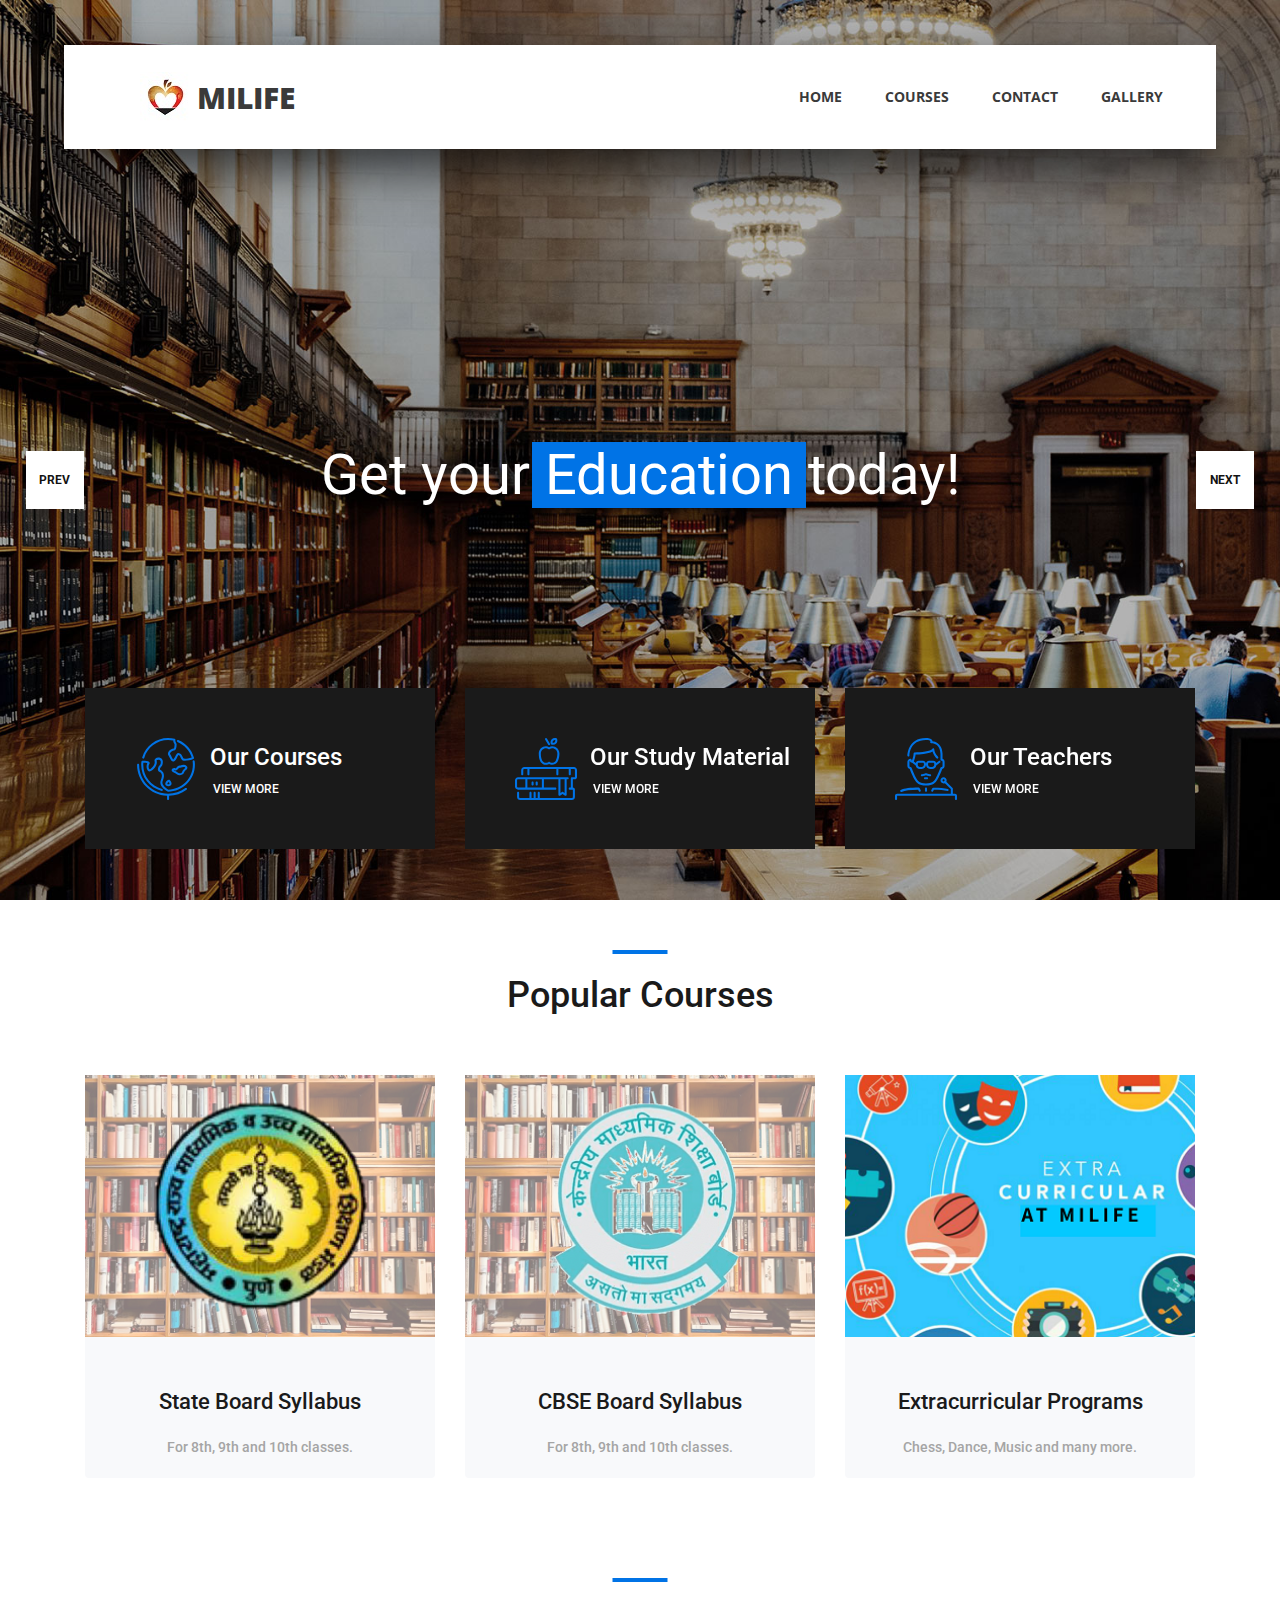
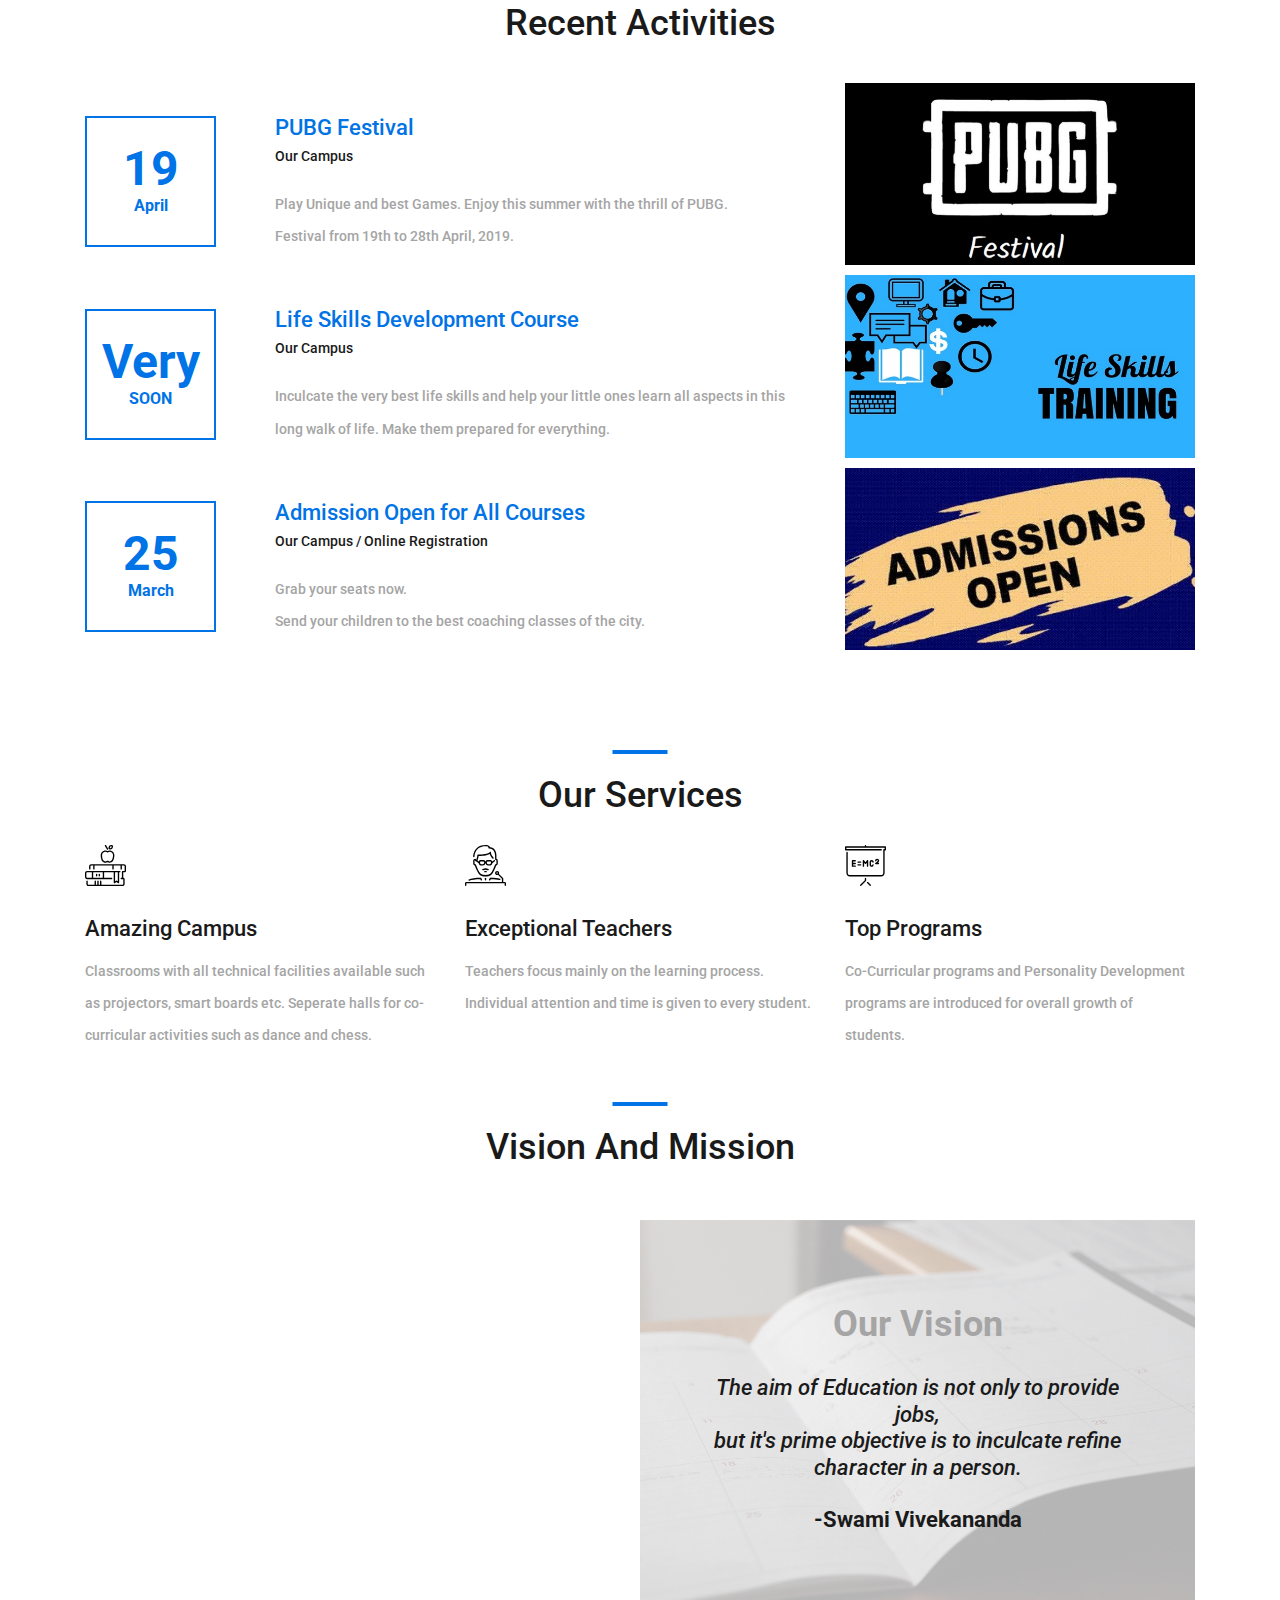
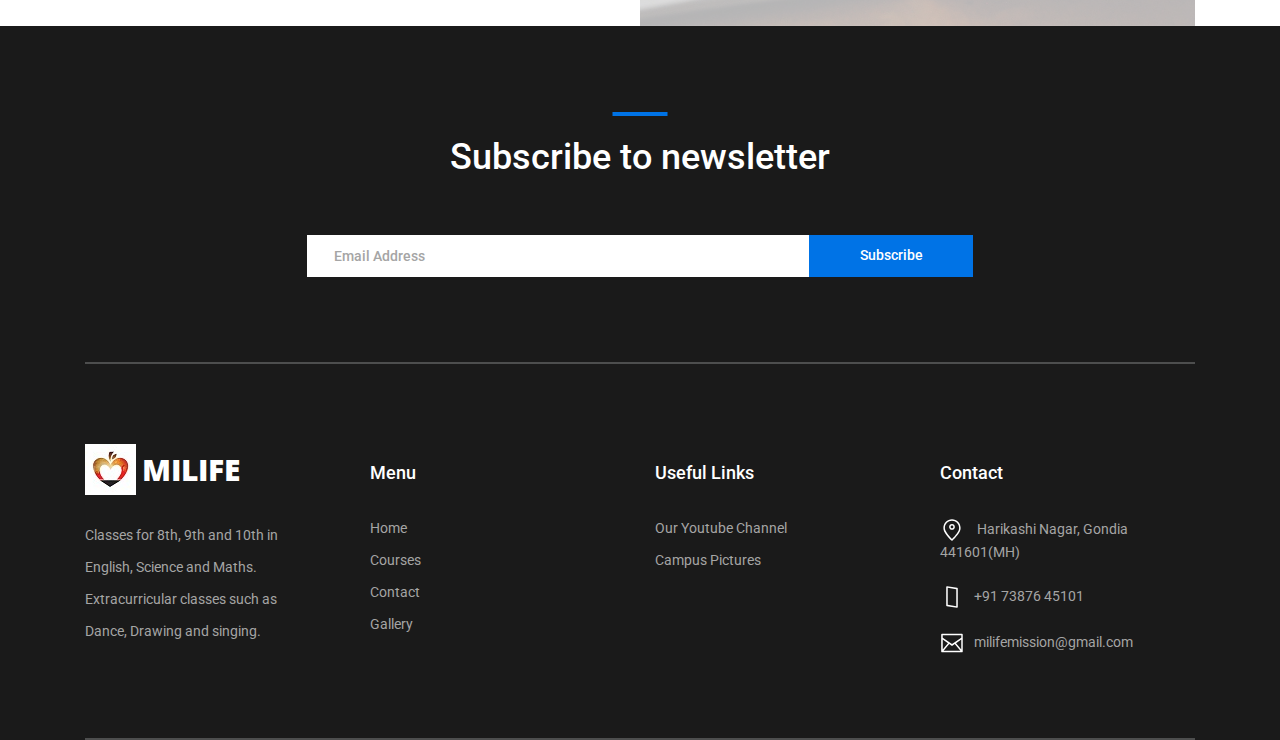
<file: index.html>
<!DOCTYPE html>
<html lang="en">
<head>
<title>Milife</title>
<meta charset="utf-8">
<meta http-equiv="X-UA-Compatible" content="IE=edge">
<meta name="description" content="Course Project">
<meta name="viewport" content="width=device-width, initial-scale=1">
<link rel="stylesheet" type="text/css" href="styles/bootstrap4/bootstrap.min.css">
<link href="plugins/fontawesome-free-5.0.1/css/fontawesome-all.css" rel="stylesheet" type="text/css">
<link rel="stylesheet" type="text/css" href="plugins/OwlCarousel2-2.2.1/owl.carousel.css">
<link rel="stylesheet" type="text/css" href="plugins/OwlCarousel2-2.2.1/owl.theme.default.css">
<link rel="stylesheet" type="text/css" href="plugins/OwlCarousel2-2.2.1/animate.css">
<link rel="stylesheet" type="text/css" href="styles/main_styles.css">
<link rel="stylesheet" type="text/css" href="styles/responsive.css">
<link rel="shortcut icon" type="image/png" href="images/favicon.png"/>
<script async src="https://pagead2.googlesyndication.com/pagead/js/adsbygoogle.js"></script>
<script>
  (adsbygoogle = window.adsbygoogle || []).push({
    google_ad_client: "ca-pub-5388351112069391",
    enable_page_level_ads: true
  });
</script>
</head>

<body>

<div class="super_container">

	<!-- Header -->

	<header class="header d-flex flex-row">
		<div class="header_content d-flex flex-row align-items-center">
			<!-- Logo -->
			<div class="logo_container">
				<div class="logo">
					<img src="images/logo.png" alt="">
					<span>milife</span>
				</div>
			</div>

			<!-- Main Navigation -->
			<nav class="main_nav_container">
				<div class="main_nav">
					<ul class="main_nav_list">
						<li class="main_nav_item"><a href="index.html">home</a></li>
						<li class="main_nav_item"><a href="courses.html">courses</a></li>
						<li class="main_nav_item"><a href="contact.html">contact</a></li>
						<li class="main_nav_item"><a href="gallery.html">gallery</a></li>
					</ul>
				</div>
			</nav>
		</div>
		<div class="header_side d-flex flex-row justify-content-center align-items-center">
			<img src="images/phone-call.svg" alt="">
			<span>+91 73876 45101</span>
		</div>

		<!-- Hamburger -->
		<div class="hamburger_container">
			<i class="fas fa-bars trans_200"></i>
		</div>

	</header>
	
	<!-- Menu -->
	<div class="menu_container menu_mm">

		<!-- Menu Close Button -->
		<div class="menu_close_container">
			<div class="menu_close"></div>
		</div>

		<!-- Menu Items -->
		<div class="menu_inner menu_mm">
			<div class="menu menu_mm">
				<ul class="menu_list menu_mm">
					<li class="menu_item menu_mm"><a href="index.html">Home</a></li>
					<li class="menu_item menu_mm"><a href="courses.html">Courses</a></li>
					<li class="menu_item menu_mm"><a href="contact.html">Contact</a></li>
					<li class="menu_item menu_mm"><a href="gallery.html">Gallery</a></li>
				</ul>

				<!-- Menu Social -->
				
				<div class="menu_social_container menu_mm">
					<ul class="menu_social menu_mm">
						<li class="menu_social_item menu_mm"><a href="https://www.instagram.com/milifeclasses1/?hl=en"><i class="fab fa-instagram"></i></a></li>
						<li class="menu_social_item menu_mm"><a href="https://m.facebook.com/milifeclasses1/"><i class="fab fa-facebook-f"></i></a></li>
						<li class="menu_social_item menu_mm"><a href="https://www.youtube.com/channel/UCltpRk9pkOTkG-jwupjK3Wg"><i class="fab fa-youtube"></i></a></li>
					</ul>
				</div>

				
			</div>

		</div>

	</div>
	
	<!-- Home -->

	<div class="home">

		<!-- Hero Slider -->
		<div class="hero_slider_container">
			<div class="hero_slider owl-carousel">
				
				<!-- Hero Slide -->
				<div class="hero_slide">
					<div class="hero_slide_background" style="background-image:url(images/slider_background.jpg)"></div>
					<div class="hero_slide_container d-flex flex-column align-items-center justify-content-center">
						<div class="hero_slide_content text-center">
							<h1 data-animation-in="fadeInUp" data-animation-out="animate-out fadeOut">Get your <span>Education</span> today!</h1>
						</div>
					</div>
				</div>
				
				<!-- Hero Slide -->
				<div class="hero_slide">
					<div class="hero_slide_background" style="background-image:url(images/slider_background.jpg)"></div>
					<div class="hero_slide_container d-flex flex-column align-items-center justify-content-center">
						<div class="hero_slide_content text-center">
							<h1 data-animation-in="fadeInUp" data-animation-out="animate-out fadeOut">Learning Lessons of <span>Life</span> </h1>
						</div>
					</div>
				</div>
				
				<!-- Hero Slide -->
				<div class="hero_slide">
					<div class="hero_slide_background" style="background-image:url(images/slider_background.jpg)"></div>
					<div class="hero_slide_container d-flex flex-column align-items-center justify-content-center">
						<div class="hero_slide_content text-center">
							<h1 data-animation-in="fadeInUp" data-animation-out="animate-out fadeOut">Student  <span>Centered</span> Classes!</h1>
						</div>
					</div>
				</div>

			</div>

			<div class="hero_slider_left hero_slider_nav trans_200"><span class="trans_200">prev</span></div>
			<div class="hero_slider_right hero_slider_nav trans_200"><span class="trans_200">next</span></div>
		</div>

	</div>

	<div class="hero_boxes">
		<div class="hero_boxes_inner">
			<div class="container">
				<div class="row">

					<div class="col-lg-4 hero_box_col">
						<div class="hero_box d-flex flex-row align-items-center justify-content-start">
							<img src="images/earth-globe.svg" class="svg" alt="">
							<div class="hero_box_content">
								<h2 class="hero_box_title">Our Courses</h2>
								<a href="courses.html" class="hero_box_link">view more</a>
							</div>
						</div>
					</div>

					<div class="col-lg-4 hero_box_col">
						<div class="hero_box d-flex flex-row align-items-center justify-content-start">
							<img src="images/books.svg" class="svg" alt="">
							<div class="hero_box_content">
								<h2 class="hero_box_title">Our Study Material</h2>
								<a href="material.html" class="hero_box_link">view more</a>
							</div>
						</div>
					</div>

					<div class="col-lg-4 hero_box_col">
						<div class="hero_box d-flex flex-row align-items-center justify-content-start">
							<img src="images/professor.svg" class="svg" alt="">
							<div class="hero_box_content">
								<h2 class="hero_box_title">Our Teachers</h2>
								<a href="teachers.html" class="hero_box_link">view more</a>
							</div>
						</div>
					</div>

				</div>
			</div>
		</div>
	</div>

	<!-- Popular -->

	<div class="popular page_section">
		<div class="container">
			<div class="row">
				<div class="col">
					<div class="section_title text-center">
						<h1>Popular Courses</h1>
					</div>
				</div>
			</div>

			<div class="row course_boxes">
				
				<!-- Popular Course Item -->
				<div class="col-lg-4 course_box">
					<div class="card">
						<img class="card-img-top" src="images/course_1.jpg" alt="https://unsplash.com/@kellybrito">
						<div class="card-body text-center">
							<div class="card-title"><a href="courses.html">State Board Syllabus</a></div>
							<div class="card-text">For 8th, 9th and 10th classes. </div>
						</div>
						
					</div>
				</div>

				<!-- Popular Course Item -->
				<div class="col-lg-4 course_box">
					<div class="card">
						<img class="card-img-top" src="images/course_2.jpg" alt="https://unsplash.com/@cikstefan">
						<div class="card-body text-center">
							<div class="card-title"><a href="courses.html">CBSE Board Syllabus</a></div>
							<div class="card-text">For 8th, 9th and 10th classes.</div>
						</div>
						
					</div>
				</div>

				<!-- Popular Course Item -->
				<div class="col-lg-4 course_box">
					<div class="card">
						<img class="card-img-top" src="images/course_3.jpg" alt="https://unsplash.com/@dsmacinnes">
						<div class="card-body text-center">
							<div class="card-title"><a href="courses.html">Extracurricular Programs</a></div>
							<div class="card-text">Chess, Dance, Music and many more.</div>
						</div>
						
					</div>
				</div>
			</div>
		</div>		
	</div>
     
    <!-- Events -->

	<div class="events page_section">
		<div class="container">
			
			<div class="row">
				<div class="col">
					<div class="section_title text-center">
						<h1>Recent Activities</h1>
					</div>
				</div>
			</div>
			
			<div class="event_items">

				<!-- Event Item -->
				<div class="row event_item">
					<div class="col">
						<div class="row d-flex flex-row align-items-end">

							<div class="col-lg-2 order-lg-1 order-2">
								<div class="event_date d-flex flex-column align-items-center justify-content-center">
									<div class="event_day">19</div>
									<div class="event_month">April</div>
								</div>
							</div>

							<div class="col-lg-6 order-lg-2 order-3">
								<div class="event_content">
									<div class="event_name">PUBG Festival</div>
									<div class="event_location">Our Campus</div>
									<p>Play Unique and best Games. Enjoy this summer with the thrill of PUBG. <br>
									Festival from 19th to 28th April, 2019.</p>
								</div>
							</div>

							<div class="col-lg-4 order-lg-3 order-1">
								<div class="event_image">
									<img src="images/event_1.jpg" alt="https://unsplash.com/@theunsteady5">
								</div>
							</div>

						</div>	
					</div>
				</div>

				<!-- Event Item -->
				<div class="row event_item">
					<div class="col">
						<div class="row d-flex flex-row align-items-end">

							<div class="col-lg-2 order-lg-1 order-2">
								<div class="event_date d-flex flex-column align-items-center justify-content-center">
									<div class="event_day">Very</div>
									<div class="event_month">SOON</div>
								</div>
							</div>

							<div class="col-lg-6 order-lg-2 order-3">
								<div class="event_content">
									<div class="event_name">Life Skills Development Course</div>
									<div class="event_location">Our Campus</div>
									<p>Inculcate the very best life skills and help your little ones learn all aspects in this long walk of life. Make them prepared for everything.</p>
								</div>
							</div>

							<div class="col-lg-4 order-lg-3 order-1">
								<div class="event_image">
									<img src="images/event_2.jpg" alt="https://unsplash.com/@claybanks1989">
								</div>
							</div>

						</div>	
					</div>
				</div>

				<!-- Event Item -->
				<div class="row event_item">
					<div class="col">
						<div class="row d-flex flex-row align-items-end">

							<div class="col-lg-2 order-lg-1 order-2">
								<div class="event_date d-flex flex-column align-items-center justify-content-center">
									<div class="event_day">25</div>
									<div class="event_month">March</div>
								</div>
							</div>

							<div class="col-lg-6 order-lg-2 order-3">
								<div class="event_content">
									<div class="event_name">Admission Open for All Courses</div>
									<div class="event_location">Our Campus / Online Registration</div>
									<p>Grab your seats now.<br> Send your children to the best coaching classes of the city.</p>
								</div>
							</div>

							<div class="col-lg-4 order-lg-3 order-1">
								<div class="event_image">
									<img src="images/event_3.jpg" alt="https://unsplash.com/@juanmramosjr">
								</div>
							</div>

						</div>	
					</div>
				</div>

			</div>
				
		</div>
	</div>
    
    <!-- Services -->

	<div class="services page_section">
		
		<div class="container">
			<div class="row">
				<div class="col">
					<div class="section_title text-center">
						<h1>Our Services</h1>
					</div>
				</div>
			</div>

			<div class="row services_row">

				
				

				<div class="col-lg-4 service_item text-left d-flex flex-column align-items-start justify-content-start">
					<div class="icon_container d-flex flex-column justify-content-end">
						<img src="images/books1.svg" alt="">
					</div>
					<h3>Amazing Campus</h3>
					<p>Classrooms with all technical facilities available such as projectors, smart boards etc. Seperate halls for co-curricular activities such as dance and chess. </p>
				</div>

				<div class="col-lg-4 service_item text-left d-flex flex-column align-items-start justify-content-start">
					<div class="icon_container d-flex flex-column justify-content-end">
						<img src="images/professor1.svg" alt="">
					</div>
					<h3>Exceptional Teachers</h3>
					<p>Teachers focus mainly on the learning process. Individual attention and time is given to every student. </p>
				</div>

				<div class="col-lg-4 service_item text-left d-flex flex-column align-items-start justify-content-start">
					<div class="icon_container d-flex flex-column justify-content-end">
						<img src="images/blackboard.svg" alt="">
					</div>
					<h3>Top Programs</h3>
					<p>Co-Curricular programs and Personality Development programs are introduced for overall growth of students.</p>
				</div>

				
			</div>
		</div>
	</div>
	<!-- Register -->


	<div class="register">

			<div class="container">
					<div class="row">
						<div class="col">
							<div class="section_title text-center">
								<h1>Vision And Mission</h1>
							</div>
						</div>
					</div>
<br>
<br>
		<div class="container-fluid">
			
			<div class="row row-eq-height">
				<div class="col-lg-6 nopadding">
					
					<!-- Register -->

					
								<iframe width="100%" height="400" src="https://www.youtube.com/embed/tOeez6FBWHE" frameborder="0" allow="accelerometer; autoplay; encrypted-media; gyroscope; picture-in-picture" allowfullscreen></iframe>

				</div>

				<div class="col-lg-6 nopadding">
					
					<!-- Search -->

					<div class="search_section d-flex flex-column align-items-center justify-content-center">
						<div class="search_background" style="background-image:url(images/search_background.jpg);"></div>
						<div class="search_content text-center">
							<h1><b>Our Vision</b></h1>
							<br>
							<h2 class="search_title"><i>The aim of Education is not only to provide jobs,<br> but it's prime objective is to
								inculcate refine character in a person.</i> <br><br>

								<b>-Swami Vivekananda</b></h2>
						</div> 
						
					</div>

				</div>
			</div>
		</div>
	</div>
	
	<!-- Footer -->

	<footer class="footer">
		<div class="container">
			
			<!-- Newsletter -->

			<div class="newsletter">
				<div class="row">
					<div class="col">
						<div class="section_title text-center">
							<h1>Subscribe to newsletter</h1>
						</div>
					</div>
				</div>

				<div class="row">
					<div class="col text-center">
						<div class="newsletter_form_container mx-auto">
							<form name="newsletter" method="post" data-netlify="true">
								<div class="newsletter_form d-flex flex-md-row flex-column flex-xs-column align-items-center justify-content-center">
									<input id="newsletter_email" class="newsletter_email" type="email" name="email" placeholder="Email Address" required="required" data-error="Valid email is required.">
									<button id="newsletter_submit" type="submit" class="newsletter_submit_btn trans_300">Subscribe</button>
								</div>
							</form>
						</div>
					</div>
				</div>

			</div>

			<!-- Footer Content -->

			<div class="footer_content">
				<div class="row">

					<!-- Footer Column - About -->
					<div class="col-lg-3 footer_col">

						<!-- Logo -->
						<div class="logo_container">
							<div class="logo">
								<img src="images/logo.png" alt="">
								<span>MILIFE</span>
							</div>
						</div>

						<p class="footer_about_text">Classes for 8th, 9th and 10th in English, Science and Maths. Extracurricular classes such as Dance, Drawing and singing. </p>

					</div>

					<!-- Footer Column - Menu -->

					<div class="col-lg-3 footer_col">
						<div class="footer_column_title">Menu</div>
						<div class="footer_column_content">
							<ul>
								<li class="footer_list_item"><a href="#">Home</a></li>
								<li class="footer_list_item"><a href="courses.html">Courses</a></li>
								<li class="footer_list_item"><a href="contact.html">Contact</a></li>
								<li class="footer_list_item"><a href="gallery.html">Gallery</a></li>
							</ul>
						</div>
					</div>

					<!-- Footer Column - Usefull Links -->

					<div class="col-lg-3 footer_col">
						<div class="footer_column_title">Useful Links</div>
						<div class="footer_column_content">
							<ul>
								<li class="footer_list_item"><a href="https://www.youtube.com/channel/UCltpRk9pkOTkG-jwupjK3Wg">Our Youtube Channel</a></li>
								<li class="footer_list_item"><a href="gallery.html">Campus Pictures</a></li>
							</ul>
						</div>
					</div>

					<!-- Footer Column - Contact -->

					<div class="col-lg-3 footer_col">
						<div class="footer_column_title">Contact</div>
						<div class="footer_column_content">
							<ul>
								<li class="footer_contact_item">
									<div class="footer_contact_icon">
										<img src="images/placeholder.svg" alt="https://www.flaticon.com/authors/lucy-g">
									</div>
									Harikashi Nagar, Gondia 441601(MH)
								</li>
								<li class="footer_contact_item">
									<div class="footer_contact_icon">
										<img src="images/smartphone.svg" alt="https://www.flaticon.com/authors/lucy-g">
									</div>+91 73876 45101
									
								</li>
								<li class="footer_contact_item">
									<div class="footer_contact_icon">
										<img src="images/envelope.svg" alt="https://www.flaticon.com/authors/lucy-g">
									</div>milifemission@gmail.com
								</li>
							</ul>
						</div>
					</div>

				</div>
			</div>

			
		</div>
	</footer>

</div>

<script src="js/jquery-3.2.1.min.js"></script>
<script src="styles/bootstrap4/popper.js"></script>
<script src="styles/bootstrap4/bootstrap.min.js"></script>
<script src="plugins/greensock/TweenMax.min.js"></script>
<script src="plugins/greensock/TimelineMax.min.js"></script>
<script src="plugins/scrollmagic/ScrollMagic.min.js"></script>
<script src="plugins/greensock/animation.gsap.min.js"></script>
<script src="plugins/greensock/ScrollToPlugin.min.js"></script>
<script src="plugins/OwlCarousel2-2.2.1/owl.carousel.js"></script>
<script src="plugins/scrollTo/jquery.scrollTo.min.js"></script>
<script src="plugins/easing/easing.js"></script>
<script src="js/custom.js"></script>

</body>
</html>
</file>
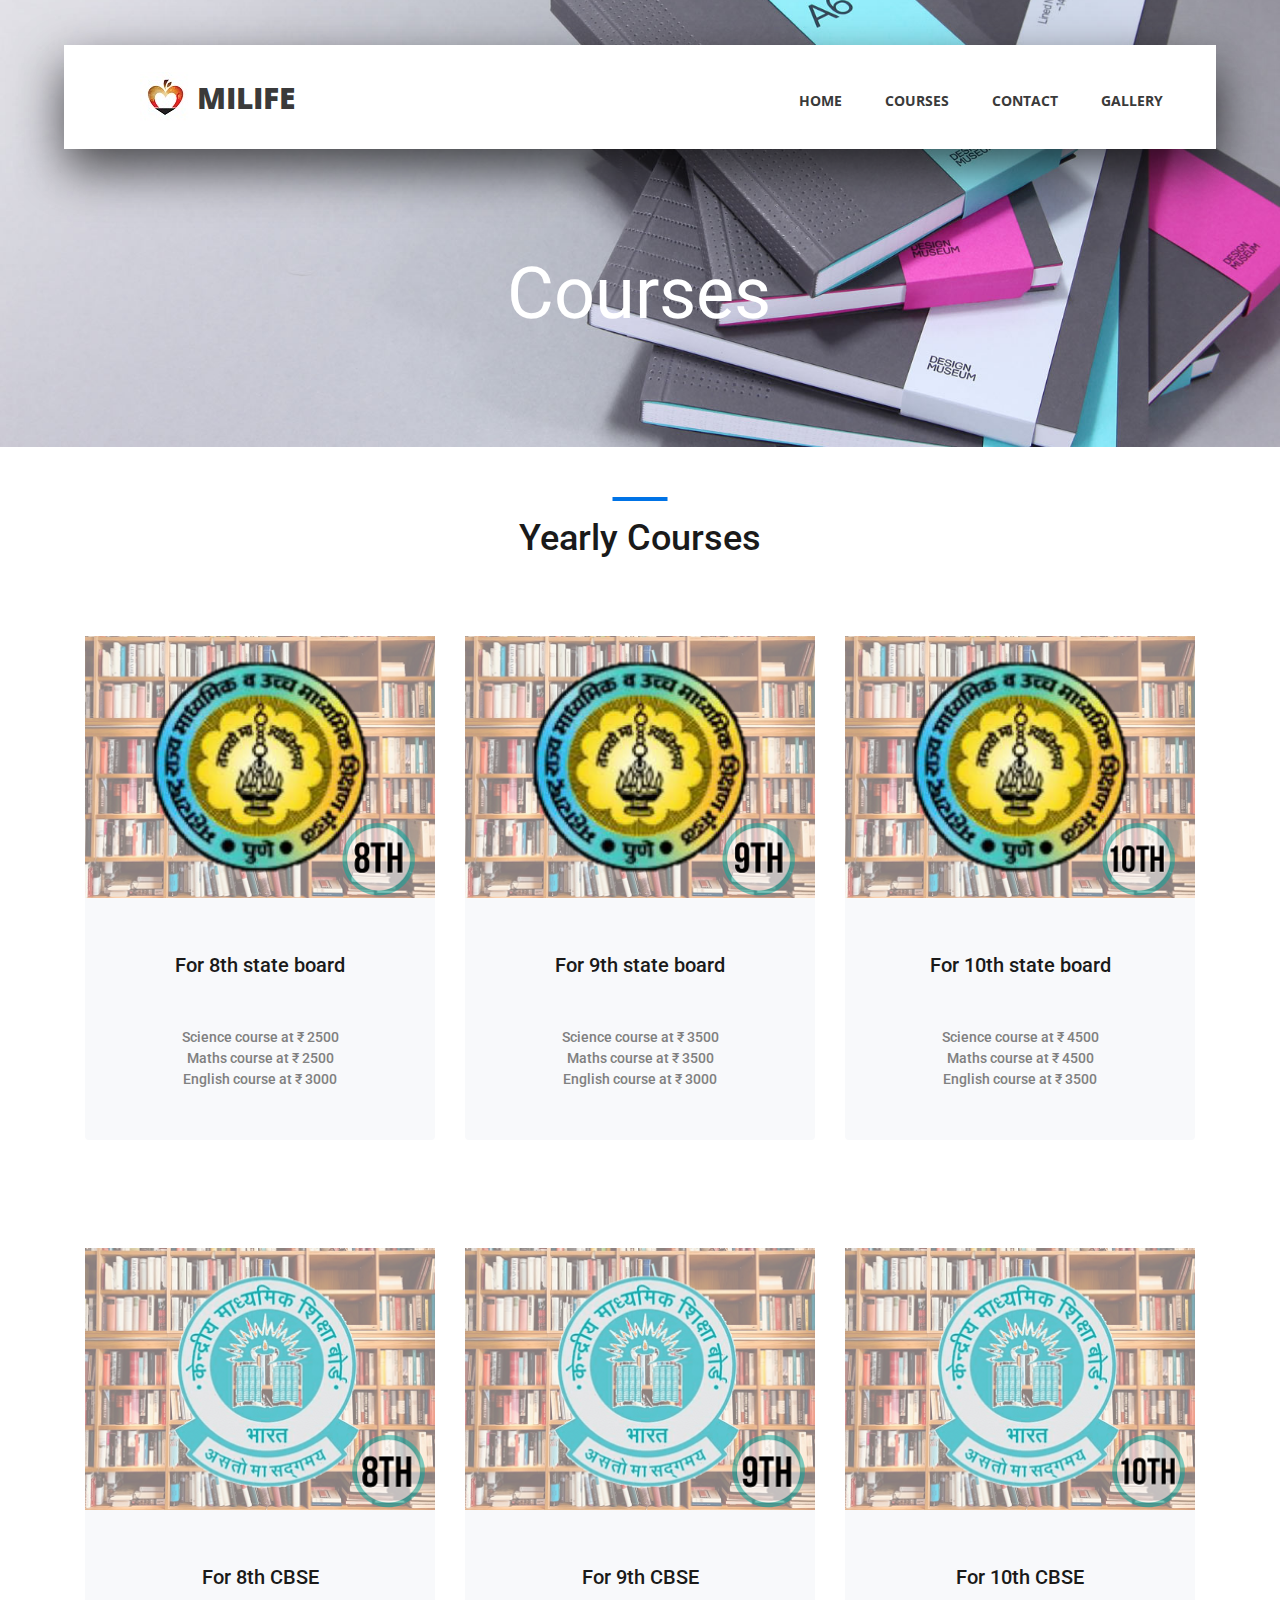
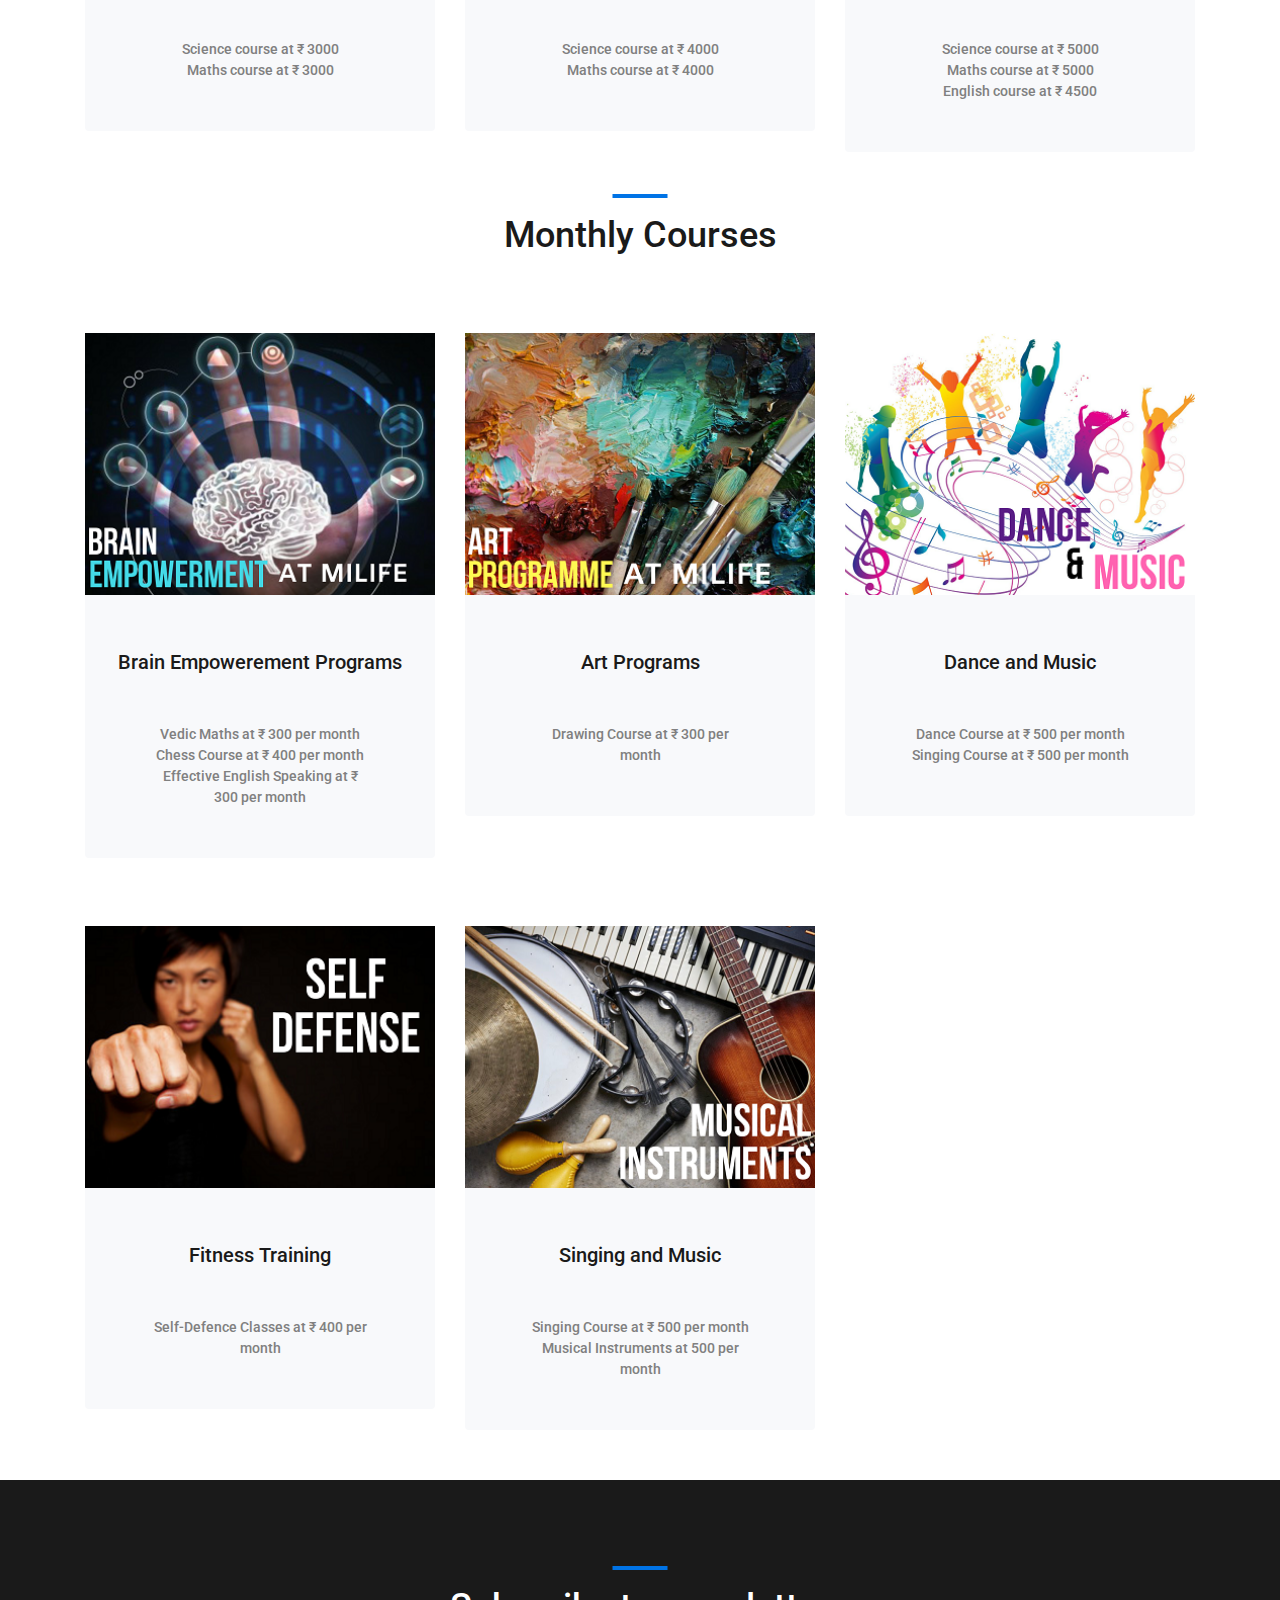
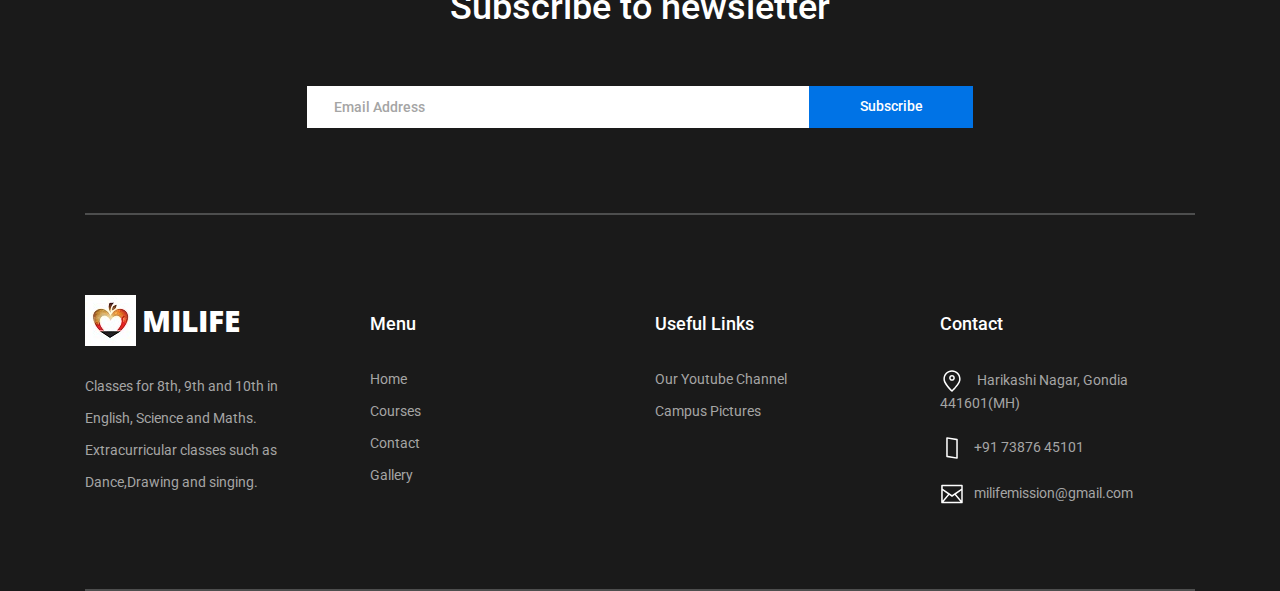
<file: courses.html>
<!DOCTYPE html>
<html lang="en">
<head>
<title>Milife - Courses</title>
<meta charset="utf-8">
<meta http-equiv="X-UA-Compatible" content="IE=edge">
<meta name="description" content="Course Project">
<meta name="viewport" content="width=device-width, initial-scale=1">
<link rel="stylesheet" type="text/css" href="styles/bootstrap4/bootstrap.min.css">
<link href="plugins/fontawesome-free-5.0.1/css/fontawesome-all.css" rel="stylesheet" type="text/css">
<link rel="stylesheet" type="text/css" href="styles/courses_styles.css">
<link rel="stylesheet" type="text/css" href="styles/courses_responsive.css">
<link rel="shortcut icon" type="image/png" href="images/favicon.png"/>

</head>
<body>

<div class="super_container">

	<!-- Header -->

	<header class="header d-flex flex-row">
		<div class="header_content d-flex flex-row align-items-center">
			<!-- Logo -->
			<div class="logo_container">
				<div class="logo">
					<img src="images/logo.png" alt="">
					<span>Milife</span>
				</div>
			</div>

			<!-- Main Navigation -->
			<nav class="main_nav_container">
				<div class="main_nav">
					<ul class="main_nav_list">
						<li class="main_nav_item"><a href="index.html">home</a></li>
						<li class="main_nav_item"><a href="courses.html">courses</a></li>
						<li class="main_nav_item"><a href="contact.html">contact</a></li>
						<li class="main_nav_item"><a href="gallery.html">gallery</a></li>
					</ul>
				</div>
			</nav>
		</div>
		<div class="header_side d-flex flex-row justify-content-center align-items-center">
			<img src="images/phone-call.svg" alt="">
			<span>+91 73876 45101</span>
		</div>

		<!-- Hamburger -->
		<div class="hamburger_container">
			<i class="fas fa-bars trans_200"></i>
		</div>

	</header>
	
	<!-- Menu -->
	<div class="menu_container menu_mm">

		<!-- Menu Close Button -->
		<div class="menu_close_container">
			<div class="menu_close"></div>
		</div>

		<!-- Menu Items -->
		<div class="menu_inner menu_mm">
			<div class="menu menu_mm">
				<ul class="menu_list menu_mm">
					<li class="menu_item menu_mm"><a href="index.html">Home</a></li>
					<li class="menu_item menu_mm"><a href="courses.html">Courses</a></li>
					<li class="menu_item menu_mm"><a href="contact.html">Contact</a></li>
					<li class="menu_item menu_mm"><a href="gallery.html">Gallery</a></li>
				</ul>

				<!-- Menu Social -->
				
				<div class="menu_social_container menu_mm">
					<ul class="menu_social menu_mm">
						<li class="menu_social_item menu_mm"><a href="https://www.instagram.com/milifeclasses1/?hl=en"><i class="fab fa-instagram"></i></a></li>
						<li class="menu_social_item menu_mm"><a href="https://m.facebook.com/milifeclasses1/"><i class="fab fa-facebook-f"></i></a></li>
						<li class="menu_social_item menu_mm"><a href="https://www.youtube.com/channel/UCltpRk9pkOTkG-jwupjK3Wg"><i class="fab fa-youtube"></i></a></li>
					</ul>
				</div>

			</div>

		</div>

	</div>
	
	<!-- Home -->

	<div class="home">
		<div class="home_background_container prlx_parent">
			<div class="home_background prlx" style="background-image:url(images/course.jpg)"></div>
		</div>
		<div class="home_content">
			<h1>Courses</h1>
		</div>
	</div>

	<!-- Popular -->

	<div class="popular page_section">
		<div class="container">
			<div class="row">
				<div class="col">
					<div class="section_title text-center">
						<h1>Yearly Courses</h1>
					</div>
				</div>
			</div>


			<div class="row course_boxes">
				
				<!-- Popular Course Item -->
				<div class="col-lg-4 course_box">
					<div class="card">
						<img class="card-img-top" src="images/course_4.jpg">
						<div class="card-body text-center">
							<div class="card-title">For 8th state board</div>
							<div class="card-text">Science course at &#x20B9 2500<br>
													Maths course at &#x20B9 2500<br>
													English course at &#x20B9 3000
												
							</div>
						</div>	
					</div>
						
				</div>

				<!-- Popular Course Item -->
				<div class="col-lg-4 course_box">
					<div class="card">
						<img class="card-img-top" src="images/course_5.jpg">
						<div class="card-body text-center">
							<div class="card-title">For 9th state board</div>
								<div class="card-text">Science course at &#x20B9 3500<br>
								Maths course at &#x20B9 3500<br>
								English course at &#x20B9 3000
							
		</div>
						</div>
					</div>
				</div>

				<!-- Popular Course Item -->
				<div class="col-lg-4 course_box">
					<div class="card">
						<img class="card-img-top" src="images/course_6.jpg">
						<div class="card-body text-center">
							<div class="card-title">For 10th state board</div>
							<div class="card-text">Science course at &#x20B9 4500<br>
								Maths course at &#x20B9 4500<br>
								English course at &#x20B9 3500<br>
								<!-- Social Science course at &#x20B9  -->
							
		</div>
						</div>
					</div>
				</div>

				<!-- Popular Course Item -->
				<div class="col-lg-4 course_box">
					<div class="card">
						<img class="card-img-top" src="images/course_7.jpg" alt="https://unsplash.com/@kellitungay">
						<div class="card-body text-center">
							<div class="card-title">For 8th CBSE</div>
							<div class="card-text">Science course at &#x20B9 3000<br>
								Maths course at &#x20B9 3000
								
							
		</div>
						</div>
					</div>
				</div>

				<!-- Popular Course Item -->
				<div class="col-lg-4 course_box">
					<div class="card">
						<img class="card-img-top" src="images/course_8.jpg" alt="https://unsplash.com/@claybanks1989">
						<div class="card-body text-center">
							<div class="card-title">For 9th CBSE</div>
							<div class="card-text">Science course at &#x20B9 4000<br>
								Maths course at &#x20B9 4000<br>
								
							
		</div>
						</div>
						
					</div>
				</div>

				<!-- Popular Course Item -->
				<div class="col-lg-4 course_box">
					<div class="card">
						<img class="card-img-top" src="images/course_9.jpg" alt="https://unsplash.com/@element5digital">
						<div class="card-body text-center">
							<div class="card-title">For 10th CBSE</div>
							<div class="card-text">Science course at &#x20B9 5000<br>
								Maths course at &#x20B9 5000<br>
								English course at &#x20B9 4500<br>
								<!-- Social Science course at &#x20B9  -->
							
		</div>
						</div>
					</div>
				</div>
                 

				<!-- Popular Course Item -->
				
			</div>

			<br><br>
			    <div class="row">
				<div class="col">
					<div class="section_title text-center">
						<h1>Monthly Courses</h1>
					</div>
				</div>
			</div>

			<div class="row course_boxes">
				
				<!-- Popular Course Item -->
				<div class="col-lg-4 course_box">
					<div class="card">
						<img class="card-img-top" src="images/course_10.jpg">
						<div class="card-body text-center">
							<div class="card-title">Brain Empowerement Programs</div>
							<div class="card-text">Vedic Maths at &#x20B9 300 per month<br>
								Chess Course at &#x20B9 400 per month<br>
								Effective English Speaking at &#x20B9 300 per month<br> 
							</div>
						</div>
						
					</div>
				</div>

				<!-- Popular Course Item -->
				<div class="col-lg-4 course_box">
					<div class="card">
						<img class="card-img-top" src="images/course_11.jpg" alt="https://unsplash.com/@cikstefan">
						<div class="card-body text-center">
							<div class="card-title">Art Programs</div>
							<div class="card-text">Drawing Course at &#x20B9 300 per month</div>
						</div>
					</div>
				</div>

				<!-- Popular Course Item -->
				<div class="col-lg-4 course_box">
					<div class="card">
						<img class="card-img-top" src="images/course_12.jpg" alt="https://unsplash.com/@dsmacinnes">
						<div class="card-body text-center">
							<div class="card-title">Dance and Music</div>
							<div class="card-text">Dance Course at &#x20B9 500 per month<br>
								Singing Course at &#x20B9 500 per month<br>
							</div>
						</div>
					</div>
				</div>

				
                 

				<!-- Popular Course Item -->
				
			</div>
			
			<div class="row course_boxes">
				
				<!-- Popular Course Item -->
				<div class="col-lg-4 course_box">
					<div class="card">
						<img class="card-img-top" src="images/course_13.jpg">
						<div class="card-body text-center">
							<div class="card-title">Fitness Training</div>
							<div class="card-text">Self-Defence Classes at &#x20B9 400 per month<br>
								
							</div>
						</div>
						
					</div>
				</div>

				<!-- Popular Course Item -->
				<div class="col-lg-4 course_box">
					<div class="card">
						<img class="card-img-top" src="images/course_14.jpg" alt="https://unsplash.com/@dsmacinnes">
						<div class="card-body text-center">
							<div class="card-title">Singing and Music</div>
							<div class="card-text">
								Singing Course at &#x20B9 500 per month<br>
								Musical Instruments at 500 per month<br>
							</div>
						</div>
					</div>
				</div>
				
			</div>
			

		</div>		
	</div>

	<!-- Footer -->

	<footer class="footer">
		<div class="container">
			
			<!-- Newsletter -->

			<div class="newsletter">
				<div class="row">
					<div class="col">
						<div class="section_title text-center">
							<h1>Subscribe to newsletter</h1>
						</div>
					</div>
				</div>

				<div class="row">
						<div class="col text-center">
							<div class="newsletter_form_container mx-auto">
								<form name="newsletter" method="post" data-netlify="true">
									<div class="newsletter_form d-flex flex-md-row flex-column flex-xs-column align-items-center justify-content-center">
										<input id="newsletter_email" class="newsletter_email" type="email" name="email" placeholder="Email Address" required="required" data-error="Valid email is required.">
										<button id="newsletter_submit" type="submit" class="newsletter_submit_btn trans_300">Subscribe</button>
									</div>
								</form>
							</div>
						</div>
					</div>

			</div>

			<!-- Footer Content -->

			<div class="footer_content">
				<div class="row">

					<!-- Footer Column - About -->
					<div class="col-lg-3 footer_col">

						<!-- Logo -->
						<div class="logo_container">
							<div class="logo">
								<img src="images/logo.png" alt="">
								<span>milife</span>
							</div>
						</div>

						<p class="footer_about_text">Classes for 8th, 9th and 10th in English, Science and Maths. Extracurricular classes such as Dance,Drawing and singing.</p>

					</div>

					<!-- Footer Column - Menu -->

					<div class="col-lg-3 footer_col">
						<div class="footer_column_title">Menu</div>
						<div class="footer_column_content">
							<ul>
								<li class="footer_list_item"><a href="index.html">Home</a></li>
								<li class="footer_list_item"><a href="courses.html">Courses</a></li>
								<li class="footer_list_item"><a href="contact.html">Contact</a></li>
								<li class="footer_list_item"><a href="gallery.html">Gallery</a></li>
							</ul>
						</div>
					</div>

					<!-- Footer Column - Usefull Links -->

					<div class="col-lg-3 footer_col">
						<div class="footer_column_title">Useful Links</div>
						<div class="footer_column_content">
								<ul>
										<li class="footer_list_item"><a href="https://www.youtube.com/channel/UCltpRk9pkOTkG-jwupjK3Wg">Our Youtube Channel</a></li>
										<li class="footer_list_item"><a href="gallery.html">Campus Pictures</a></li>
									</ul>
						</div>
					</div>

					<!-- Footer Column - Contact -->

					<div class="col-lg-3 footer_col">
						<div class="footer_column_title">Contact</div>
						<div class="footer_column_content">
							<ul>
								<li class="footer_contact_item">
									<div class="footer_contact_icon">
										<img src="images/placeholder.svg" alt="https://www.flaticon.com/authors/lucy-g">
									</div>
									Harikashi Nagar, Gondia 441601(MH)
								</li>
								<li class="footer_contact_item">
									<div class="footer_contact_icon">
										<img src="images/smartphone.svg" alt="https://www.flaticon.com/authors/lucy-g">
									</div>+91 73876 45101
									
								</li>
								<li class="footer_contact_item">
									<div class="footer_contact_icon">
										<img src="images/envelope.svg" alt="https://www.flaticon.com/authors/lucy-g">
									</div>milifemission@gmail.com
								</li>
							</ul>
						</div>
					</div>

				</div>
			</div>

			<!-- Footer Copyright -->

			
	</footer>

</div>

<script src="js/jquery-3.2.1.min.js"></script>
<script src="styles/bootstrap4/popper.js"></script>
<script src="styles/bootstrap4/bootstrap.min.js"></script>
<script src="plugins/greensock/TweenMax.min.js"></script>
<script src="plugins/greensock/TimelineMax.min.js"></script>
<script src="plugins/scrollmagic/ScrollMagic.min.js"></script>
<script src="plugins/greensock/animation.gsap.min.js"></script>
<script src="plugins/greensock/ScrollToPlugin.min.js"></script>
<script src="plugins/scrollTo/jquery.scrollTo.min.js"></script>
<script src="plugins/easing/easing.js"></script>
<script src="js/courses_custom.js"></script>

</body>
</html>
</file>
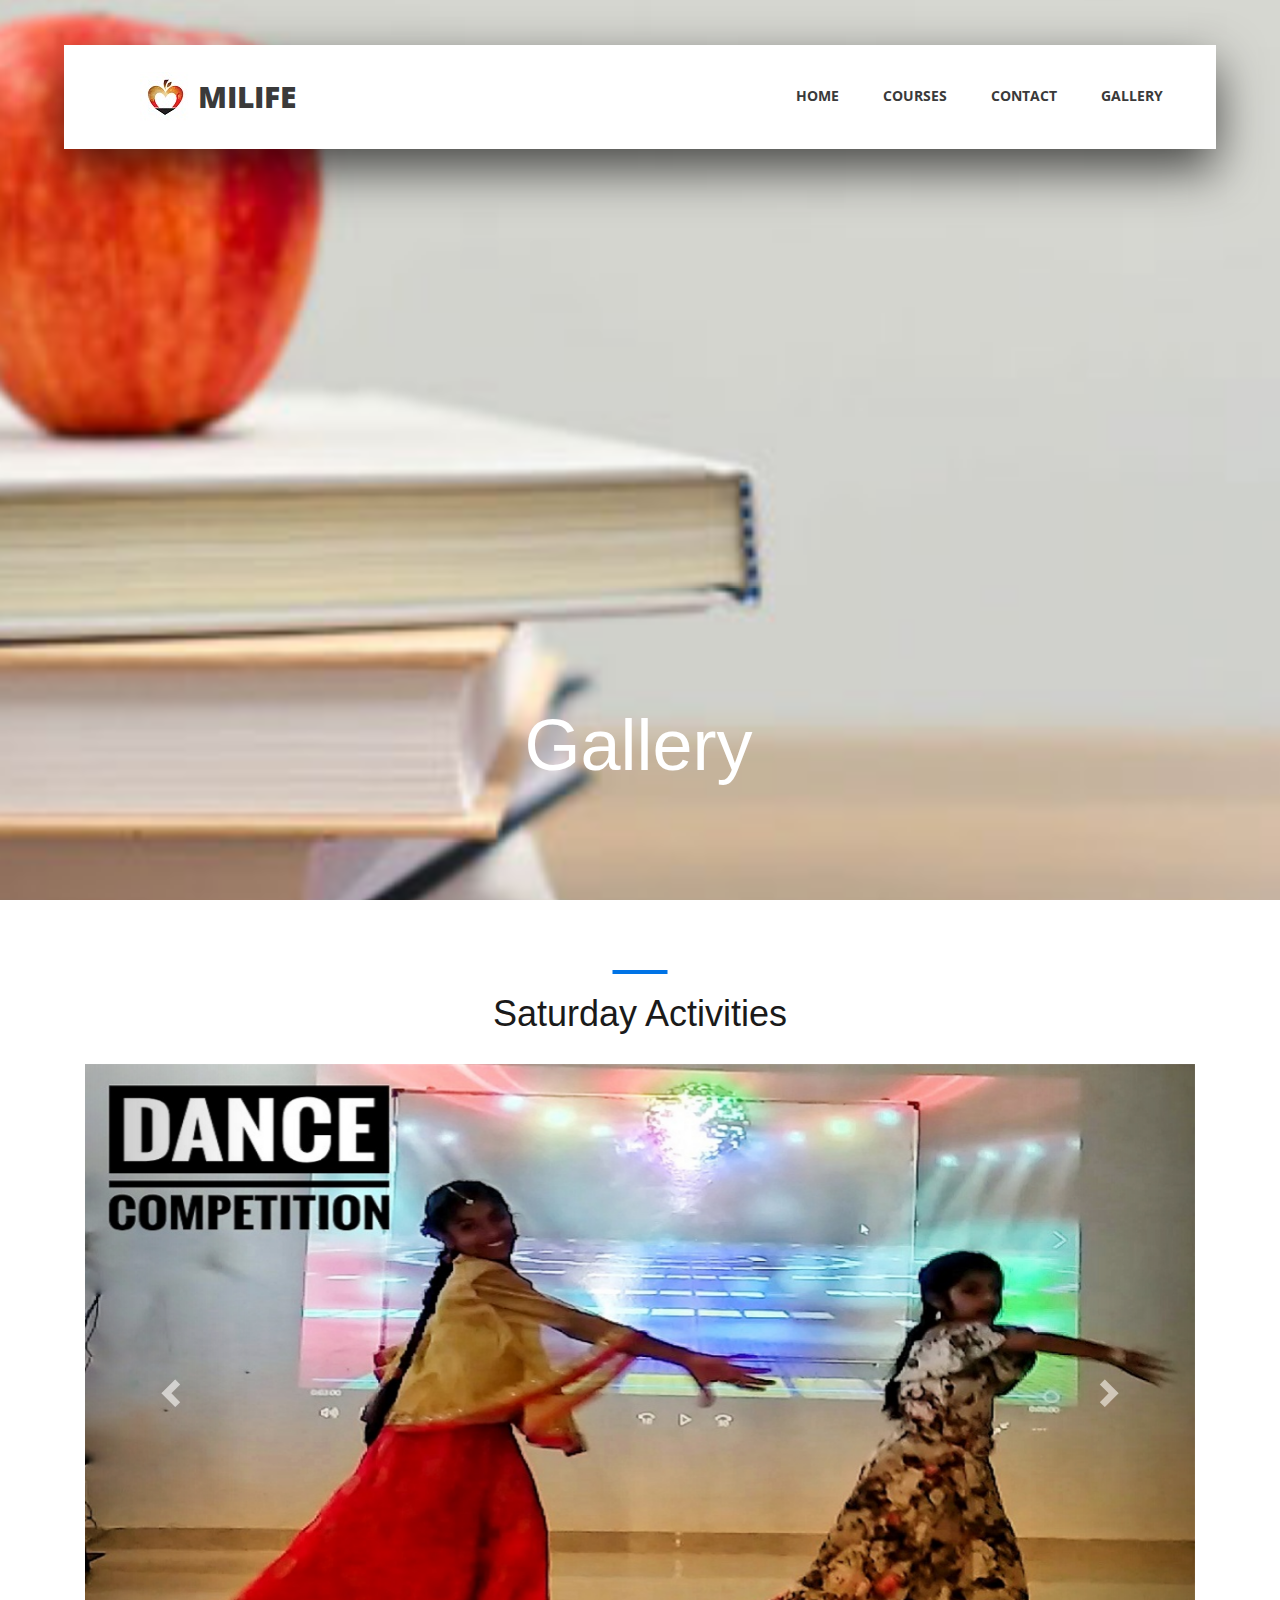
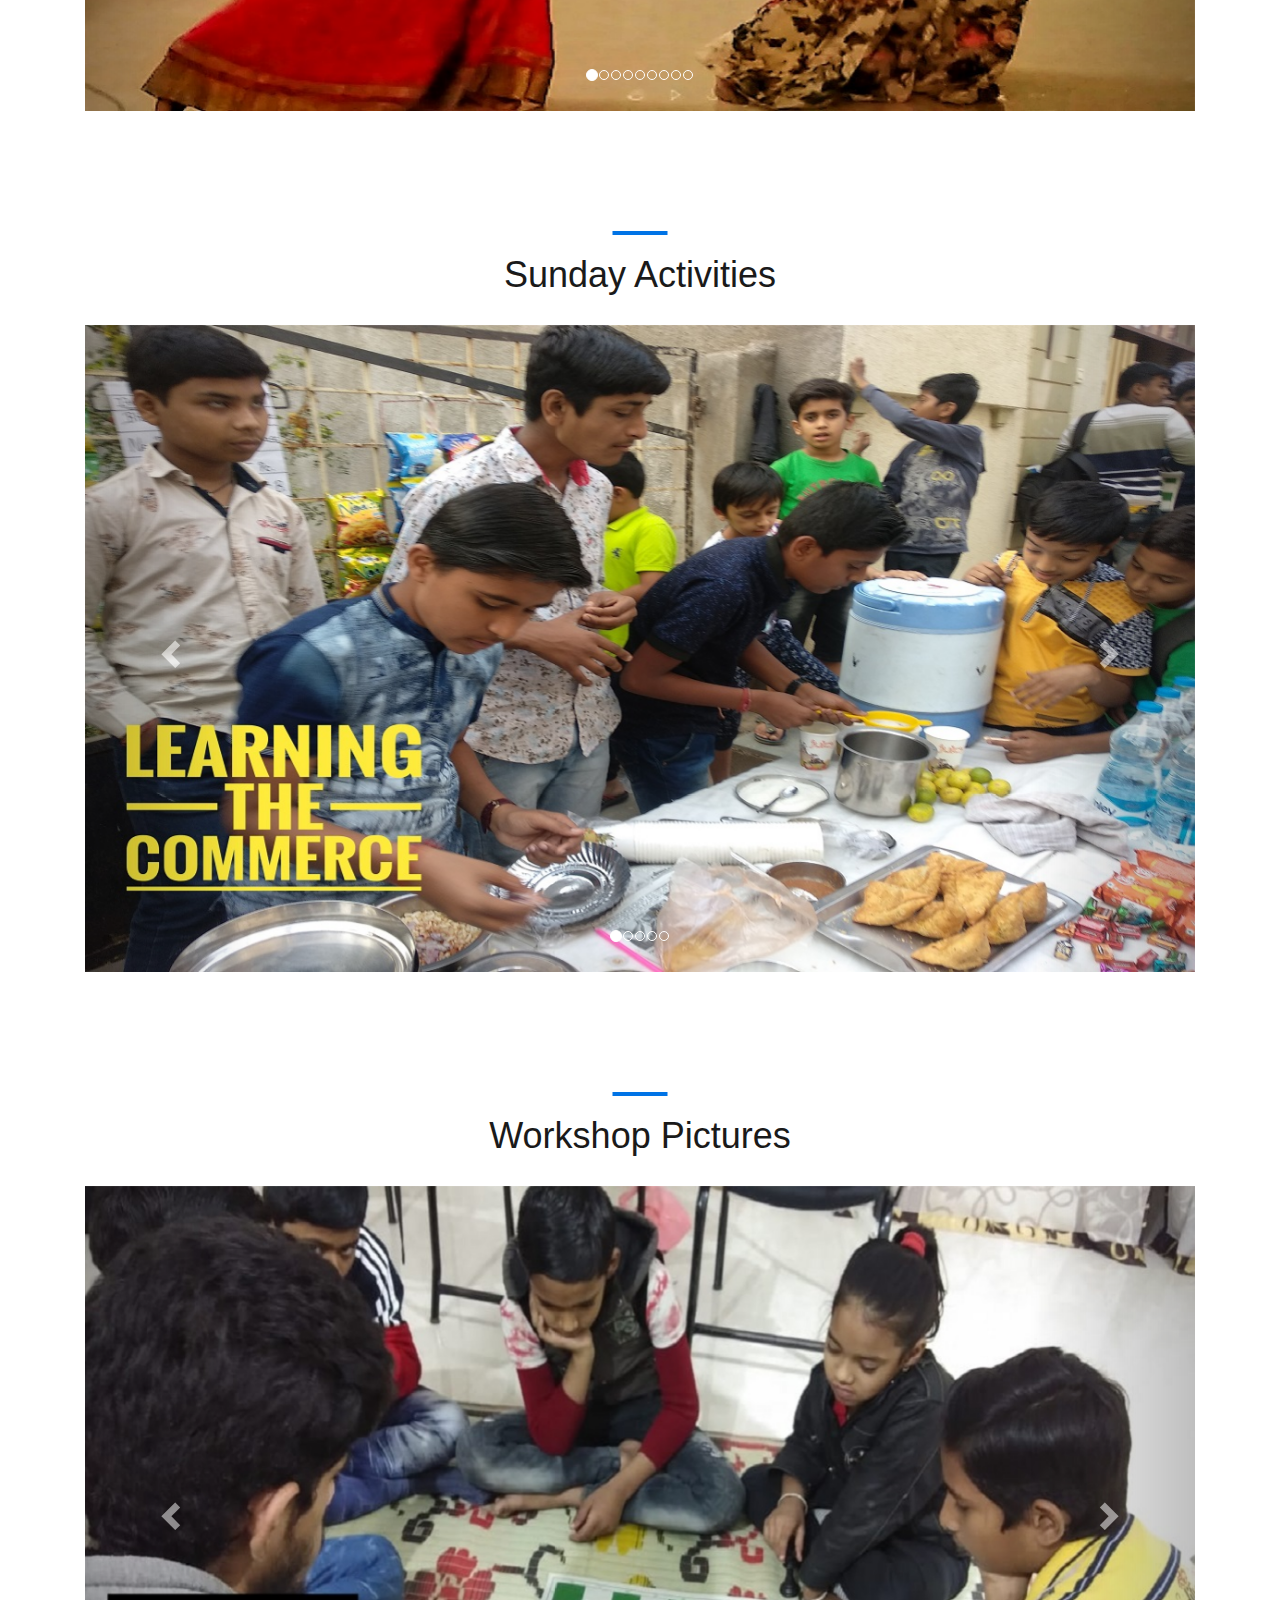
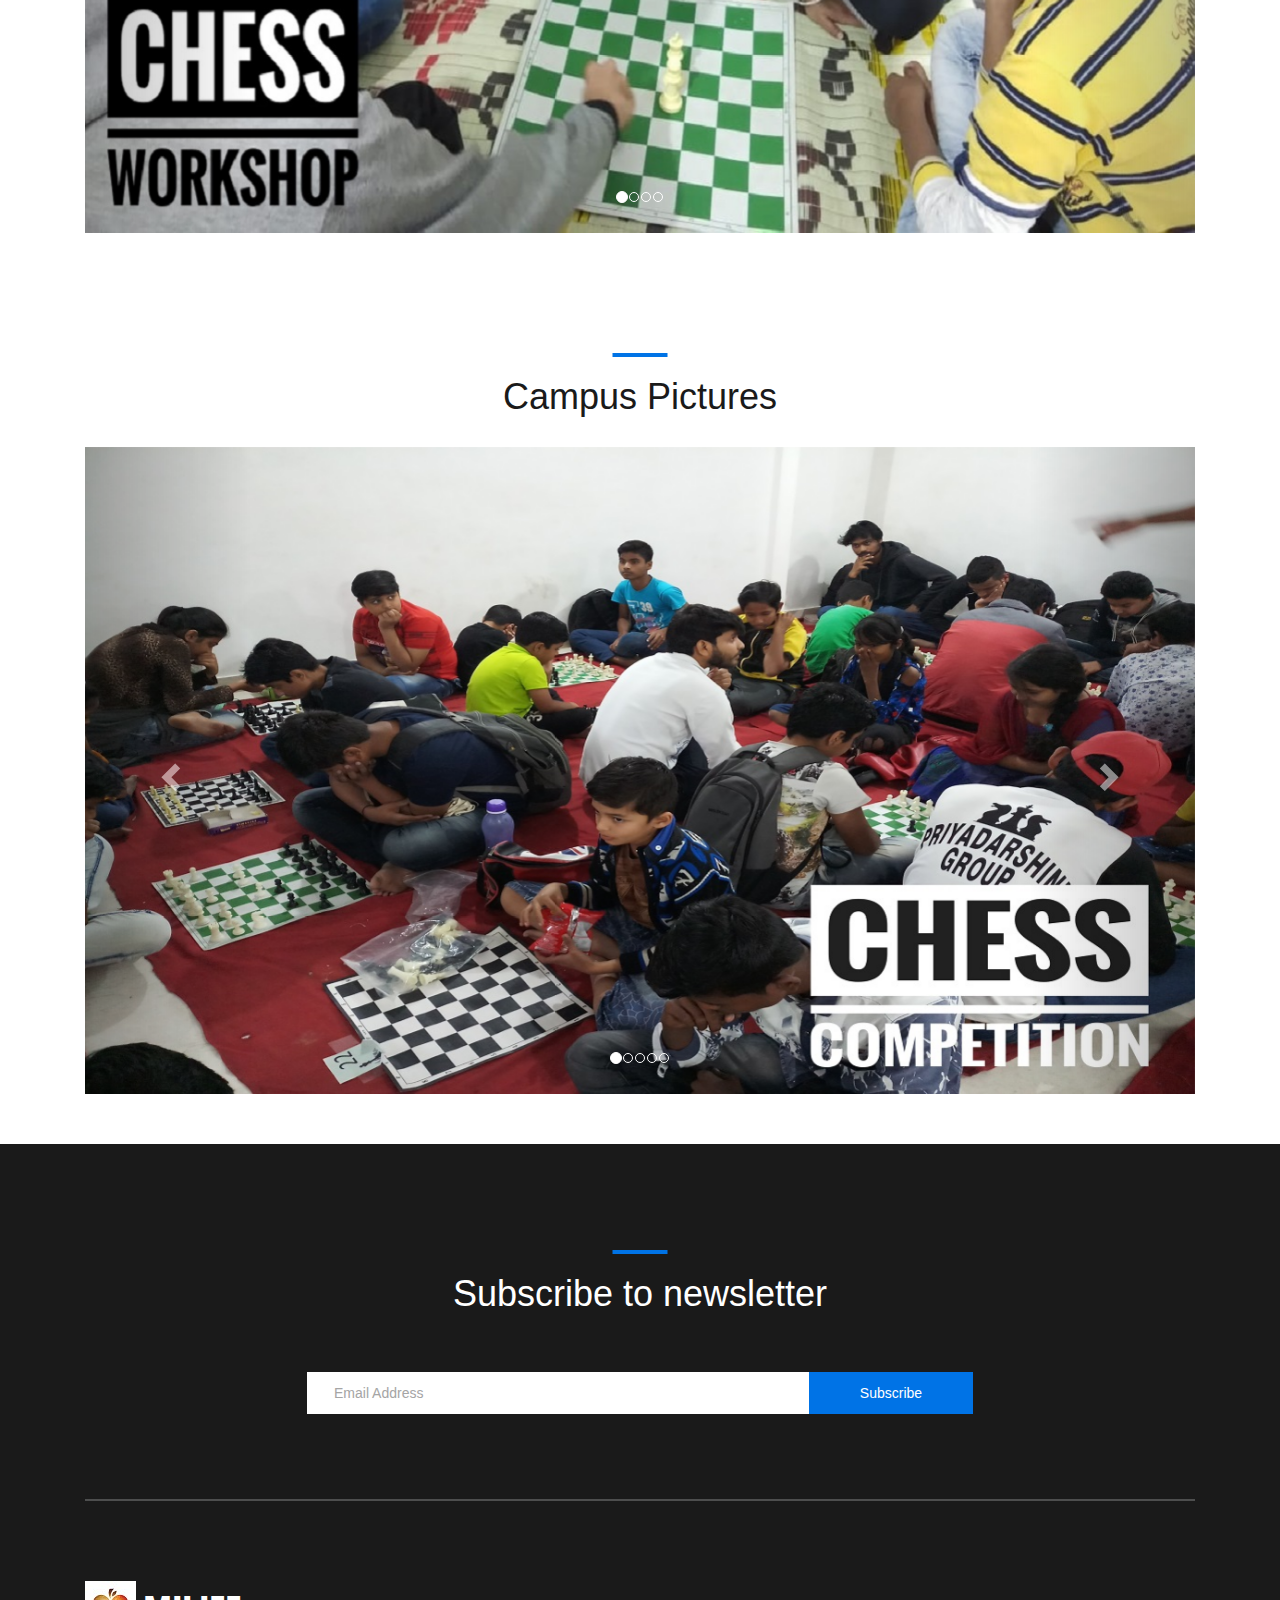
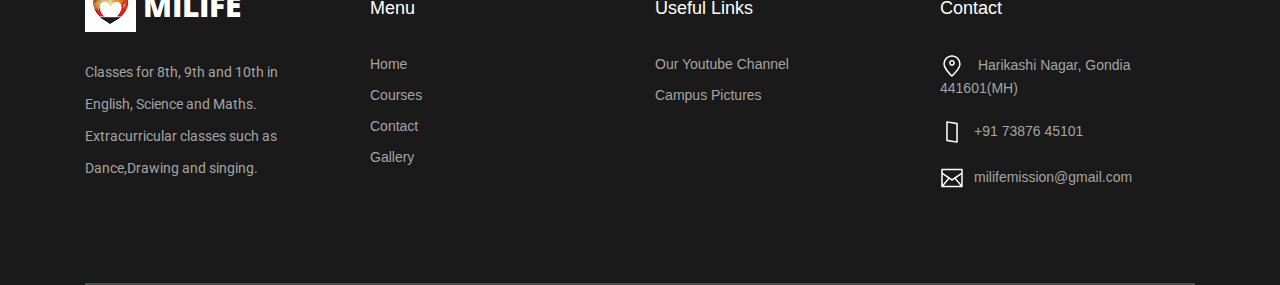
<file: gallery.html>
<!DOCTYPE html>
<html lang="en">
<head>
<title>Milife - Gallery</title>
<meta charset="utf-8">
<meta http-equiv="X-UA-Compatible" content="IE=edge">
<meta name="description" content="Course Project">
<meta name="viewport" content="width=device-width, initial-scale=1">
<link rel="stylesheet" type="text/css" href="styles/bootstrap4/bootstrap.min.css">
<link href="plugins/fontawesome-free-5.0.1/css/fontawesome-all.css" rel="stylesheet" type="text/css">
<link rel="stylesheet" type="text/css" href="styles/courses_styles.css">
<link rel="stylesheet" type="text/css" href="styles/courses_responsive.css">
<link rel="stylesheet" type="text/css" href="styles/main_styles.css">
<link rel="stylesheet" type="text/css" href="styles/responsive.css">
<link rel="shortcut icon" type="image/png" href="images/favicon.png"/>
<link rel="stylesheet" href="https://maxcdn.bootstrapcdn.com/bootstrap/3.4.0/css/bootstrap.min.css">
  <script src="https://ajax.googleapis.com/ajax/libs/jquery/3.4.0/jquery.min.js"></script>
  <script src="https://maxcdn.bootstrapcdn.com/bootstrap/3.4.0/js/bootstrap.min.js"></script>

</head>
<body>

<div class="super_container">

	<!-- Header -->

	<header class="header d-flex flex-row">
		<div class="header_content d-flex flex-row align-items-center">
			<!-- Logo -->
			<div class="logo_container">
				<div class="logo">
					<img src="images/logo.png" alt="">
					<span>Milife</span>
				</div>
			</div>

			<!-- Main Navigation -->
			<nav class="main_nav_container">
				<div class="main_nav">
					<ul class="main_nav_list">
						<li class="main_nav_item"><a href="index.html">home</a></li>
						<li class="main_nav_item"><a href="courses.html">courses</a></li>
                        <li class="main_nav_item"><a href="contact.html">contact</a></li>
                        <li class="main_nav_item"><a href="gallery.html">gallery</a></li>
					</ul>
				</div>
			</nav>
		</div>
		<div class="header_side d-flex flex-row justify-content-center align-items-center">
			<img src="images/phone-call.svg" alt="">
			<span>+91 73876 45101</span>
		</div>

		<!-- Hamburger -->
		<div class="hamburger_container">
			<i class="fas fa-bars trans_200"></i>
		</div>

	</header>
	
	<!-- Menu -->
	<div class="menu_container menu_mm">

		<!-- Menu Close Button -->
		<div class="menu_close_container">
			<div class="menu_close"></div>
		</div>

		<!-- Menu Items -->
		<div class="menu_inner menu_mm">
			<div class="menu menu_mm">
				<ul class="menu_list menu_mm">
					<li class="menu_item menu_mm"><a href="index.html">Home</a></li>
					<li class="menu_item menu_mm"><a href="courses.html">Courses</a></li>
                    <li class="menu_item menu_mm"><a href="contact.html">Contact</a></li>
                    <li class="menu_item menu_mm"><a href="gallery.html">Gallery</a></li>
				</ul>

				<!-- Menu Social -->
				
				<div class="menu_social_container menu_mm">
					<ul class="menu_social menu_mm">
						<li class="menu_social_item menu_mm"><a href="https://www.instagram.com/milifeclasses1/?hl=en"><i class="fab fa-instagram"></i></a></li>
						<li class="menu_social_item menu_mm"><a href="https://m.facebook.com/milifeclasses1/"><i class="fab fa-facebook-f"></i></a></li>
						<li class="menu_social_item menu_mm"><a href="https://www.youtube.com/channel/UCltpRk9pkOTkG-jwupjK3Wg"><i class="fab fa-youtube"></i></a></li>
					</ul>
				</div>

			</div>

		</div>

	</div>
	
	<!-- Home -->

	<div class="home">
		<div class="home_background_container prlx_parent">
			<div class="home_background prlx" style="background-image:url(images/latest_3.jpg)"></div>
		</div>
		<div class="home_content">
			<h1>Gallery</h1>
		</div>
	</div>

	<!-- Popular -->

	<div class="popular page_section">
		<div class="container">
			<div class="row">
				<div class="col">
					<div class="section_title text-center">
                        <h1>Saturday Activities</h1>
                        <br>
					</div>
				</div>
            </div>
            

<!--carousel start here-->

<div id="myCarousel" class="carousel slide" data-ride="carousel">
        <!-- Indicators -->
        <ol class="carousel-indicators">
          <li data-target="#myCarousel" data-slide-to="0" class="active"></li>
          <li data-target="#myCarousel" data-slide-to="1"></li>
          <li data-target="#myCarousel" data-slide-to="2"></li>
          <li data-target="#myCarousel" data-slide-to="3"></li>
          <li data-target="#myCarousel" data-slide-to="4"></li>
          <li data-target="#myCarousel" data-slide-to="5"></li>
          <li data-target="#myCarousel" data-slide-to="6"></li>
          <li data-target="#myCarousel" data-slide-to="7"></li>
          <li data-target="#myCarousel" data-slide-to="8"></li>
        </ol>
      
        <!-- Wrapper for slides -->
        <div class="carousel-inner">
          <div class="item active">
            <img src="images/fwdsaturdayactivities/dance_competition.jpeg" alt="Dance Competition">
          </div>
      
          <div class="item">
            <img src="images/fwdsaturdayactivities/picture_quiz.jpeg" alt="Picture Quiz">
          </div>
      
          <div class="item">
            <img src="images/fwdsaturdayactivities/moral_value_session.jpeg" alt="Moral Value Sessions">
          </div>
          <div class="item">
                <img src="images/fwdsaturdayactivities/fashion_show.jpeg" alt="Moral Value Sessions">
              </div>
              <div class="item">
                    <img src="images/fwdsaturdayactivities/group_activity.jpeg" alt="Moral Value Sessions">
                  </div>
                  <div class="item">
                        <img src="images/fwdsaturdayactivities/guest_discussion.jpeg" alt="Moral Value Sessions">
                      </div>
                      <div class="item">
                            <img src="images/fwdsaturdayactivities/theatre.jpeg" alt="Moral Value Sessions">
                          </div>
                          <div class="item">
                                <img src="images/fwdsaturdayactivities/vedic_maths.jpeg" alt="Moral Value Sessions">
                              </div>
        </div>
      
        <!-- Left and right controls -->
        <a class="left carousel-control" href="#myCarousel" data-slide="prev">
          <span class="glyphicon glyphicon-chevron-left"></span>
          <span class="sr-only">Previous</span>
        </a>
        <a class="right carousel-control" href="#myCarousel" data-slide="next">
          <span class="glyphicon glyphicon-chevron-right"></span>
          <span class="sr-only">Next</span>
        </a>
      </div>


<!--carousel end here-->
		</div>		
    </div>
    
    <!--sunday activities start here-->
    <div class="popular page_section">
            <div class="container">
                <div class="row">
                    <div class="col">
                        <div class="section_title text-center">
                            <h1>Sunday Activities</h1>
                            <br>
                        </div>
                    </div>
                </div>
                
    
    <!--carousel start here-->
    
    <div id="myCarousel2" class="carousel slide" data-ride="carousel">
            <!-- Indicators -->
            <ol class="carousel-indicators">
              <li data-target="#myCarousel2" data-slide-to="0" class="active"></li>
              <li data-target="#myCarousel2" data-slide-to="1"></li>
              <li data-target="#myCarousel2" data-slide-to="2"></li>
              <li data-target="#myCarousel2" data-slide-to="3"></li>
              <li data-target="#myCarousel2" data-slide-to="4"></li>
            </ol>
          
            <!-- Wrapper for slides -->
            <div class="carousel-inner">
              <div class="item active">
                <img src="images/fwdsundayactivities/learning_commerce.jpeg" alt="Dance Competition">
              </div>
          
              <div class="item">
                <img src="images/fwdsundayactivities/plantation.jpeg" alt="Picture Quiz">
              </div>
          
              <div class="item">
                <img src="images/fwdsundayactivities/science_exhibition.jpeg" alt="Moral Value Sessions">
              </div>
              <div class="item">
                    <img src="images/fwdsundayactivities/science_models.jpeg" alt="Moral Value Sessions">
                  </div>
                  <div class="item">
                        <img src="images/fwdsundayactivities/cleaning_class.jpeg" alt="Moral Value Sessions">
                      </div>
            </div>
          
            <!-- Left and right controls -->
            <a class="left carousel-control" href="#myCarousel2" data-slide="prev">
              <span class="glyphicon glyphicon-chevron-left"></span>
              <span class="sr-only">Previous</span>
            </a>
            <a class="right carousel-control" href="#myCarousel2" data-slide="next">
              <span class="glyphicon glyphicon-chevron-right"></span>
              <span class="sr-only">Next</span>
            </a>
          </div>
    
    
    <!--carousel end here-->
            </div>		
        </div>
    <!--sunday activities end here-->

    <!--workshop pics start here-->
    <div class="popular page_section">
            <div class="container">
                <div class="row">
                    <div class="col">
                        <div class="section_title text-center">
                            <h1>Workshop Pictures</h1>
                            <br>
                        </div>
                    </div>
                </div>
                
    
    <!--carousel start here-->
    
    <div id="myCarousel3" class="carousel slide" data-ride="carousel">
            <!-- Indicators -->
            <ol class="carousel-indicators">
              <li data-target="#myCarousel3" data-slide-to="0" class="active"></li>
              <li data-target="#myCarousel3" data-slide-to="1"></li>
              <li data-target="#myCarousel3" data-slide-to="2"></li>
              <li data-target="#myCarousel3" data-slide-to="3"></li>
            </ol>
          
            <!-- Wrapper for slides -->
            <div class="carousel-inner">
              <div class="item active">
                <img src="images/fwdworkshoppics/chess_workshop.jpeg" alt="Dance Competition">
              </div>
          
              <div class="item">
                <img src="images/fwdworkshoppics/dance_workshop.jpeg" alt="Picture Quiz">
              </div>
          
              <div class="item">
                <img src="images/fwdworkshoppics/drawing_workshop.jpeg" alt="Moral Value Sessions">
              </div>
              <div class="item">
                    <img src="images/fwdworkshoppics/rubixcube_workshop.jpeg" alt="Moral Value Sessions">
                  </div>
                  
            </div>
          
            <!-- Left and right controls -->
            <a class="left carousel-control" href="#myCarousel3" data-slide="prev">
              <span class="glyphicon glyphicon-chevron-left"></span>
              <span class="sr-only">Previous</span>
            </a>
            <a class="right carousel-control" href="#myCarousel3" data-slide="next">
              <span class="glyphicon glyphicon-chevron-right"></span>
              <span class="sr-only">Next</span>
            </a>
          </div>
    
    
    <!--carousel end here-->
            </div>		
        </div>
    <!--workshop pics end here-->

    <!--campus pics start here-->
    <div class="popular page_section">
            <div class="container">
                <div class="row">
                    <div class="col">
                        <div class="section_title text-center">
                            <h1>Campus Pictures</h1>
                            <br>
                        </div>
                    </div>
                </div>
                
    
    <!--carousel start here-->
    
    <div id="myCarousel4" class="carousel slide" data-ride="carousel">
            <!-- Indicators -->
            <ol class="carousel-indicators">
              <li data-target="#myCarousel4" data-slide-to="0" class="active"></li>
              <li data-target="#myCarousel4" data-slide-to="1"></li>
              <li data-target="#myCarousel4" data-slide-to="2"></li>
              <li data-target="#myCarousel4" data-slide-to="3"></li>
              <li data-target="#myCarousel4" data-slide-to="4"></li>
            </ol>
          
            <!-- Wrapper for slides -->
            <div class="carousel-inner">
              <div class="item active">
                <img src="images/campuspictures/1.jpeg" alt="Dance Competition">
              </div>
          
              <div class="item">
                <img src="images/campuspictures/2.jpeg" alt="Picture Quiz">
              </div>
          
              <div class="item">
                <img src="images/campuspictures/3.jpeg" alt="Moral Value Sessions">
              </div>
              <div class="item">
                    <img src="images/campuspictures/4.jpeg" alt="Moral Value Sessions">
                  </div>
                  <div class="item">
                        <img src="images/campuspictures/5.jpeg" alt="Moral Value Sessions">
                      </div>
            </div>
          
            <!-- Left and right controls -->
            <a class="left carousel-control" href="#myCarousel4" data-slide="prev">
              <span class="glyphicon glyphicon-chevron-left"></span>
              <span class="sr-only">Previous</span>
            </a>
            <a class="right carousel-control" href="#myCarousel4" data-slide="next">
              <span class="glyphicon glyphicon-chevron-right"></span>
              <span class="sr-only">Next</span>
            </a>
          </div>
    
    
    <!--carousel end here-->
            </div>		
        </div>
    <!--campus pics end here-->

	<!-- Footer -->

	<footer class="footer">
		<div class="container">
			
			<!-- Newsletter -->

			<div class="newsletter">
				<div class="row">
					<div class="col">
						<div class="section_title text-center">
							<h1>Subscribe to newsletter</h1>
						</div>
					</div>
				</div>

				<div class="row">
                        <div class="col text-center">
                            <div class="newsletter_form_container mx-auto">
                                <form name="newsletter" method="post" data-netlify="true">
                                    <div class="newsletter_form d-flex flex-md-row flex-column flex-xs-column align-items-center justify-content-center">
                                        <input id="newsletter_email" class="newsletter_email" type="email" name="email" placeholder="Email Address" required="required" data-error="Valid email is required.">
                                        <button id="newsletter_submit" type="submit" class="newsletter_submit_btn trans_300">Subscribe</button>
                                    </div>
                                </form>
                            </div>
                        </div>
                    </div>

			</div>

			<!-- Footer Content -->

			<div class="footer_content">
				<div class="row">

					<!-- Footer Column - About -->
					<div class="col-lg-3 footer_col">

						<!-- Logo -->
						<div class="logo_container">
							<div class="logo">
								<img src="images/logo.png" alt="">
								<span>milife</span>
							</div>
						</div>

						<p class="footer_about_text">Classes for 8th, 9th and 10th in English, Science and Maths. Extracurricular classes such as Dance,Drawing and singing.</p>

					</div>

					<!-- Footer Column - Menu -->

					<div class="col-lg-3 footer_col">
						<div class="footer_column_title">Menu</div>
						<div class="footer_column_content">
							<ul>
								<li class="footer_list_item"><a href="index.html">Home</a></li>
								<li class="footer_list_item"><a href="courses.html">Courses</a></li>
                                <li class="footer_list_item"><a href="contact.html">Contact</a></li>
                                <li class="footer_list_item"><a href="gallery.html">Gallery</a></li>
							</ul>
						</div>
					</div>

					<!-- Footer Column - Usefull Links -->

					<div class="col-lg-3 footer_col">
						<div class="footer_column_title">Useful Links</div>
						<div class="footer_column_content">
								<ul>
										<li class="footer_list_item"><a href="https://www.youtube.com/channel/UCltpRk9pkOTkG-jwupjK3Wg">Our Youtube Channel</a></li>
										<li class="footer_list_item"><a href="gallery.html">Campus Pictures</a></li>
									</ul>
						</div>
					</div>

					<!-- Footer Column - Contact -->

					<div class="col-lg-3 footer_col">
						<div class="footer_column_title">Contact</div>
						<div class="footer_column_content">
							<ul>
								<li class="footer_contact_item">
									<div class="footer_contact_icon">
										<img src="images/placeholder.svg" alt="https://www.flaticon.com/authors/lucy-g">
									</div>
									Harikashi Nagar, Gondia 441601(MH)
								</li>
								<li class="footer_contact_item">
									<div class="footer_contact_icon">
										<img src="images/smartphone.svg" alt="https://www.flaticon.com/authors/lucy-g">
									</div>+91 73876 45101
									
								</li>
								<li class="footer_contact_item">
									<div class="footer_contact_icon">
										<img src="images/envelope.svg" alt="https://www.flaticon.com/authors/lucy-g">
									</div>milifemission@gmail.com
								</li>
							</ul>
						</div>
					</div>

				</div>
			</div>

			<!-- Footer Copyright -->

			
	</footer>

</div>

<script src="js/jquery-3.2.1.min.js"></script>
<script src="styles/bootstrap4/popper.js"></script>
<script src="styles/bootstrap4/bootstrap.min.js"></script>
<script src="plugins/greensock/TweenMax.min.js"></script>
<script src="plugins/greensock/TimelineMax.min.js"></script>
<script src="plugins/scrollmagic/ScrollMagic.min.js"></script>
<script src="plugins/greensock/animation.gsap.min.js"></script>
<script src="plugins/greensock/ScrollToPlugin.min.js"></script>
<script src="plugins/scrollTo/jquery.scrollTo.min.js"></script>
<script src="plugins/easing/easing.js"></script>
<script src="js/courses_custom.js"></script>

</body>
</html>
</file>
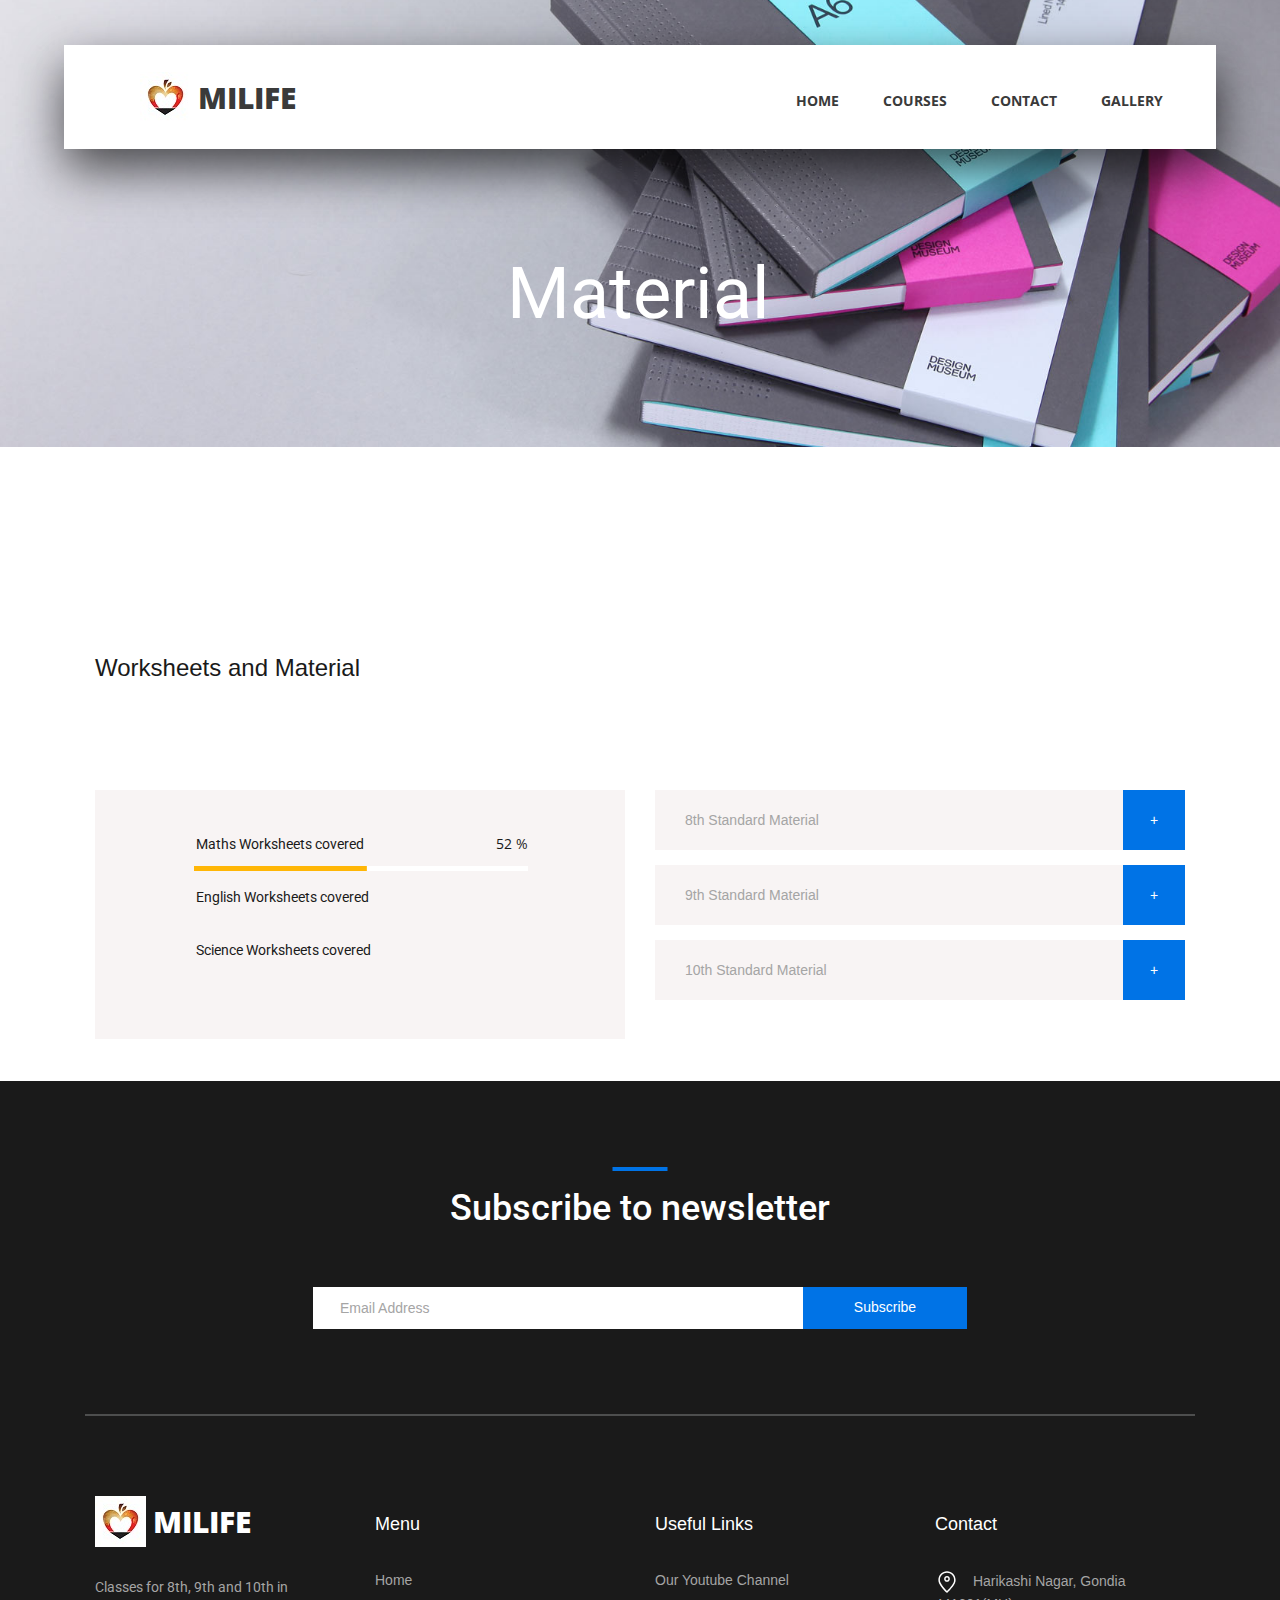
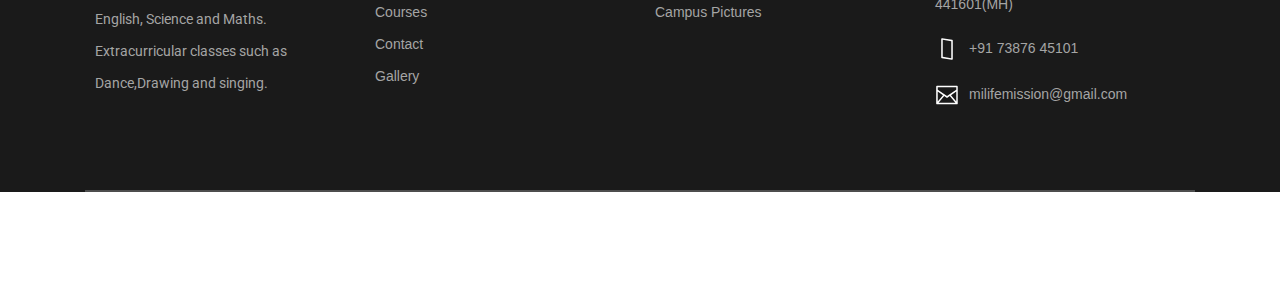
<file: material.html>
<!DOCTYPE html>
<html lang="en">
<head>
	<title>Milife - Materials</title>
	<meta charset="utf-8">
	<meta http-equiv="X-UA-Compatible" content="IE=edge">
	<meta name="description" content="Course Project">
	<meta name="viewport" content="width=device-width, initial-scale=1">
	<link rel="stylesheet" type="text/css" href="styles/bootstrap4/bootstrap.min.css">
	<link href="plugins/fontawesome-free-5.0.1/css/fontawesome-all.css" rel="stylesheet" type="text/css">
	<link rel="stylesheet" type="text/css" href="styles/elements_styles.css">
	<link rel="stylesheet" type="text/css" href="styles/elements_responsive.css">
	<link rel="shortcut icon" type="image/png" href="images/favicon.png"/>
	<link rel="stylesheet" type="text/css" href="styles/courses_styles.css">
<link rel="stylesheet" type="text/css" href="styles/courses_responsive.css">
	<style>
	* {
		box-sizing: border-box;
	}

	body {
		font-family: Arial, Helvetica, sans-serif;
	}

	/* Float four columns side by side */
	.column {
		float: left;
		width: 25%;
		padding: 0 10px;
	}

	/* Remove extra left and right margins, due to padding */
	.row {margin: 0 -5px;}

	/* Clear floats after the columns */
	.row:after {
		content: "";
		display: table;
		clear: both;
	}

	/* Responsive columns */
	@media screen and (max-width: 600px) {
		.column {
			width: 100%;
			display: block;
			margin-bottom: 20px;
		}
	}

	/* Style the counter cards */
	.card {
		box-shadow: 0 4px 8px 0 rgba(0, 0, 0, 0.2);
		padding: 16px;
		text-align: center;
		background-color: #f1f1f1;
	}
</style>
</head>
<body>

	<div class="super_container">

		<!-- Header -->

		<header class="header d-flex flex-row">
			<div class="header_content d-flex flex-row align-items-center">
				<!-- Logo -->
				<div class="logo_container">
					<div class="logo">
						<img src="images/logo.png" alt="">
						<span>Milife</span>
					</div>
				</div>

				<!-- Main Navigation -->
				<nav class="main_nav_container">
					<div class="main_nav">
						<ul class="main_nav_list">
							<li class="main_nav_item"><a href="index.html">home</a></li>
							<li class="main_nav_item"><a href="courses.html">courses</a></li>
							<li class="main_nav_item"><a href="contact.html">contact</a></li>
							<li class="main_nav_item"><a href="gallery.html">gallery</a></li>
						</ul>
					</div>
				</nav>
			</div>
			<div class="header_side d-flex flex-row justify-content-center align-items-center">
				<img src="images/phone-call.svg" alt="">
				<span>+91 73876 45101</span>
			</div>

			<!-- Hamburger -->
			<div class="hamburger_container">
				<i class="fas fa-bars trans_200"></i>
			</div>

		</header>

		<!-- Menu -->
		<div class="menu_container menu_mm">

			<!-- Menu Close Button -->
			<div class="menu_close_container">
				<div class="menu_close"></div>
			</div>

			<!-- Menu Items -->
			<div class="menu_inner menu_mm">
				<div class="menu menu_mm">
					<ul class="menu_list menu_mm">
						<li class="menu_item menu_mm"><a href="index.html">Home</a></li>
						<li class="menu_item menu_mm"><a href="courses.html">Courses</a></li>
						<li class="menu_item menu_mm"><a href="contact.html">Contact</a></li>
						<li class="menu_item menu_mm"><a href="gallery.html">Gallery</a></li>
					</ul>

					<!-- Menu Social -->

					<div class="menu_social_container menu_mm">
						<ul class="menu_social menu_mm">
							<li class="menu_social_item menu_mm"><a href="https://www.instagram.com/milifeclasses1/?hl=en"><i class="fab fa-instagram"></i></a></li>
							<li class="menu_social_item menu_mm"><a href="https://m.facebook.com/milifeclasses1/"><i class="fab fa-facebook-f"></i></a></li>
							<li class="menu_social_item menu_mm"><a href="https://www.youtube.com/channel/UCltpRk9pkOTkG-jwupjK3Wg"><i class="fab fa-youtube"></i></a></li>
						</ul>
					</div>

					
					</div>

				</div>

			</div>

			<!-- Home -->

			<div class="home">
				<div class="home_background_container prlx_parent">
					<div class="home_background prlx" style="background-image:url(images/course.jpg)"></div>
				</div>
				<div class="home_content">
					<h1>Material</h1>
				</div>
			</div>

			<!-- Elements -->

			<div class="elements">

				
				<!-- Progress Bars and Accordions -->

				<div class="pbars_accordions">
					<div class="container">
						<div class="row">
							<div class="col-lg-12">
								<div class="elements_title">Worksheets and Material</div>
							</div>
						</div>

						<div class="row pbars_accordions_container">
							<!-- Progress Bars & Accordions -->

							<div class="col-lg-6">

								<!-- Progress Bars -->
								<div class="elements_progress_bars">

									<div class="pbar_container">
										<ul class="progress_bar_container col_12 clearfix">
											<li class="pb_item">
												<h4>Maths Worksheets covered</h4>
												<div id="skill_1_pbar" class="skill_bars" data-perc="0.85"></div>
											</li>
											<li class="pb_item">
												<h4>English Worksheets covered</h4>
												<div id="skill_2_pbar" class="skill_bars" data-perc="1"></div>
											</li>
											<li class="pb_item">
												<h4>Science Worksheets covered</h4>
												<div id="skill_3_pbar" class="skill_bars" data-perc="0.75"></div>
											</li>
										</ul>
									</div>

								</div>
							</div>

							<div class="col-lg-6">

								<!-- Accordions -->
								<div class="elements_accordions">

									<div class="accordion_container">
										<div class="accordion d-flex flex-row align-items-center"> 8th Standard Material</div>
										<div class="accordion_panel">



											<div class="row">
												<div class="column">
													<br>
													<div class="card">
														<h3><a href="documents/downloadable.pdf" target="_blank">CBSE Board</a></h3>
													</div>
												</div>

												<div class="column">
													<br>
													<div class="card">
														<h3><a href="documents/downloadable.pdf" target="_blank">STATE Board</a></h3>
													</div>
												</div>
											</div>


										</div>
									</div>

									<div class="accordion_container">
										<div class="accordion d-flex flex-row align-items-center"> 9th Standard Material</div>
										<div class="accordion_panel">
											
											<div class="row">
												<div class="column">
													<br>
													<div class="card">
														<h3><a href="documents/downloadable.pdf" target="_blank">CBSE Board</a></h3>													</div>
												</div>

												<div class="column">
													<br>
													<div class="card">
														<h3><a href="documents/downloadable.pdf" target="_blank">STATE Board</a></h3>													</div>
												</div>
											</div>

										</div>
									</div>

									<div class="accordion_container">
										<div class="accordion d-flex flex-row align-items-center"> 10th Standard Material</div>
										<div class="accordion_panel">
											
											<div class="row">
												<div class="column">
													<br>
													<div class="card">
														<h3><a href="documents/downloadable.pdf" target="_blank">CBSE Board</a></h3>													</div>
												</div>

												<div class="column">
													<br>
													<div class="card">
														<h3><a href="documents/downloadable.pdf" target="_blank">STATE Board</a></h3>													</div>
												</div>
											</div>

										</div>
									</div>

								</div>
							</div>

						</div>
					</div>
				</div>
				<br>
				<br>
			<!-- Footer -->


			<footer class="footer">
				<div class="container">
			
					<!-- Newsletter -->
		
					<div class="newsletter">
						<div class="row">
							<div class="col">
								<div class="section_title text-center">
									<h1>Subscribe to newsletter</h1>
								</div>
							</div>
						</div>
		
						<div class="row">
								<div class="col text-center">
									<div class="newsletter_form_container mx-auto">
										<form name="newsletter" method="post" data-netlify="true">
											<div class="newsletter_form d-flex flex-md-row flex-column flex-xs-column align-items-center justify-content-center">
												<input id="newsletter_email" class="newsletter_email" type="email" name="email" placeholder="Email Address" required="required" data-error="Valid email is required.">
												<button id="newsletter_submit" type="submit" class="newsletter_submit_btn trans_300">Subscribe</button>
											</div>
										</form>
									</div>
								</div>
							</div>
		
					</div>
		
					<!-- Footer Content -->
		
					<div class="footer_content">
						<div class="row">
		
							<!-- Footer Column - About -->
							<div class="col-lg-3 footer_col">
		
								<!-- Logo -->
								<div class="logo_container">
									<div class="logo">
										<img src="images/logo.png" alt="">
										<span>milife</span>
									</div>
								</div>
		
								<p class="footer_about_text">Classes for 8th, 9th and 10th in English, Science and Maths. Extracurricular classes such as Dance,Drawing and singing.</p>
		
							</div>
		
							<!-- Footer Column - Menu -->
		
							<div class="col-lg-3 footer_col">
								<div class="footer_column_title">Menu</div>
								<div class="footer_column_content">
									<ul>
										<li class="footer_list_item"><a href="index.html">Home</a></li>
										<li class="footer_list_item"><a href="courses.html">Courses</a></li>
										<li class="footer_list_item"><a href="contact.html">Contact</a></li>
										<li class="footer_list_item"><a href="gallery.html">Gallery</a></li>
									</ul>
								</div>
							</div>
		
							<!-- Footer Column - Usefull Links -->
		
							<div class="col-lg-3 footer_col">
								<div class="footer_column_title">Useful Links</div>
								<div class="footer_column_content">
										<ul>
												<li class="footer_list_item"><a href="https://www.youtube.com/channel/UCltpRk9pkOTkG-jwupjK3Wg">Our Youtube Channel</a></li>
												<li class="footer_list_item"><a href="gallery.html">Campus Pictures</a></li>
											</ul>
								</div>
							</div>
		
							<!-- Footer Column - Contact -->
		
							<div class="col-lg-3 footer_col">
								<div class="footer_column_title">Contact</div>
								<div class="footer_column_content">
									<ul>
										<li class="footer_contact_item">
											<div class="footer_contact_icon">
												<img src="images/placeholder.svg" alt="https://www.flaticon.com/authors/lucy-g">
											</div>
											Harikashi Nagar, Gondia 441601(MH)
										</li>
										<li class="footer_contact_item">
											<div class="footer_contact_icon">
												<img src="images/smartphone.svg" alt="https://www.flaticon.com/authors/lucy-g">
											</div>+91 73876 45101
											
										</li>
										<li class="footer_contact_item">
											<div class="footer_contact_icon">
												<img src="images/envelope.svg" alt="https://www.flaticon.com/authors/lucy-g">
											</div>milifemission@gmail.com
										</li>
									</ul>
								</div>
							</div>
		
						</div>
					</div>
			</footer>

		</div>

		<script src="js/jquery-3.2.1.min.js"></script>
		<script src="styles/bootstrap4/popper.js"></script>
		<script src="styles/bootstrap4/bootstrap.min.js"></script>
		<script src="plugins/greensock/TweenMax.min.js"></script>
		<script src="plugins/greensock/TimelineMax.min.js"></script>
		<script src="plugins/scrollmagic/ScrollMagic.min.js"></script>
		<script src="plugins/greensock/animation.gsap.min.js"></script>
		<script src="plugins/greensock/ScrollToPlugin.min.js"></script>
		<script src="plugins/progressbar/progressbar.min.js"></script>
		<script src="plugins/scrollTo/jquery.scrollTo.min.js"></script>
		<script src="plugins/easing/easing.js"></script>
		<script src="js/elements_custom.js"></script>

	</body>
	</html>
</file>
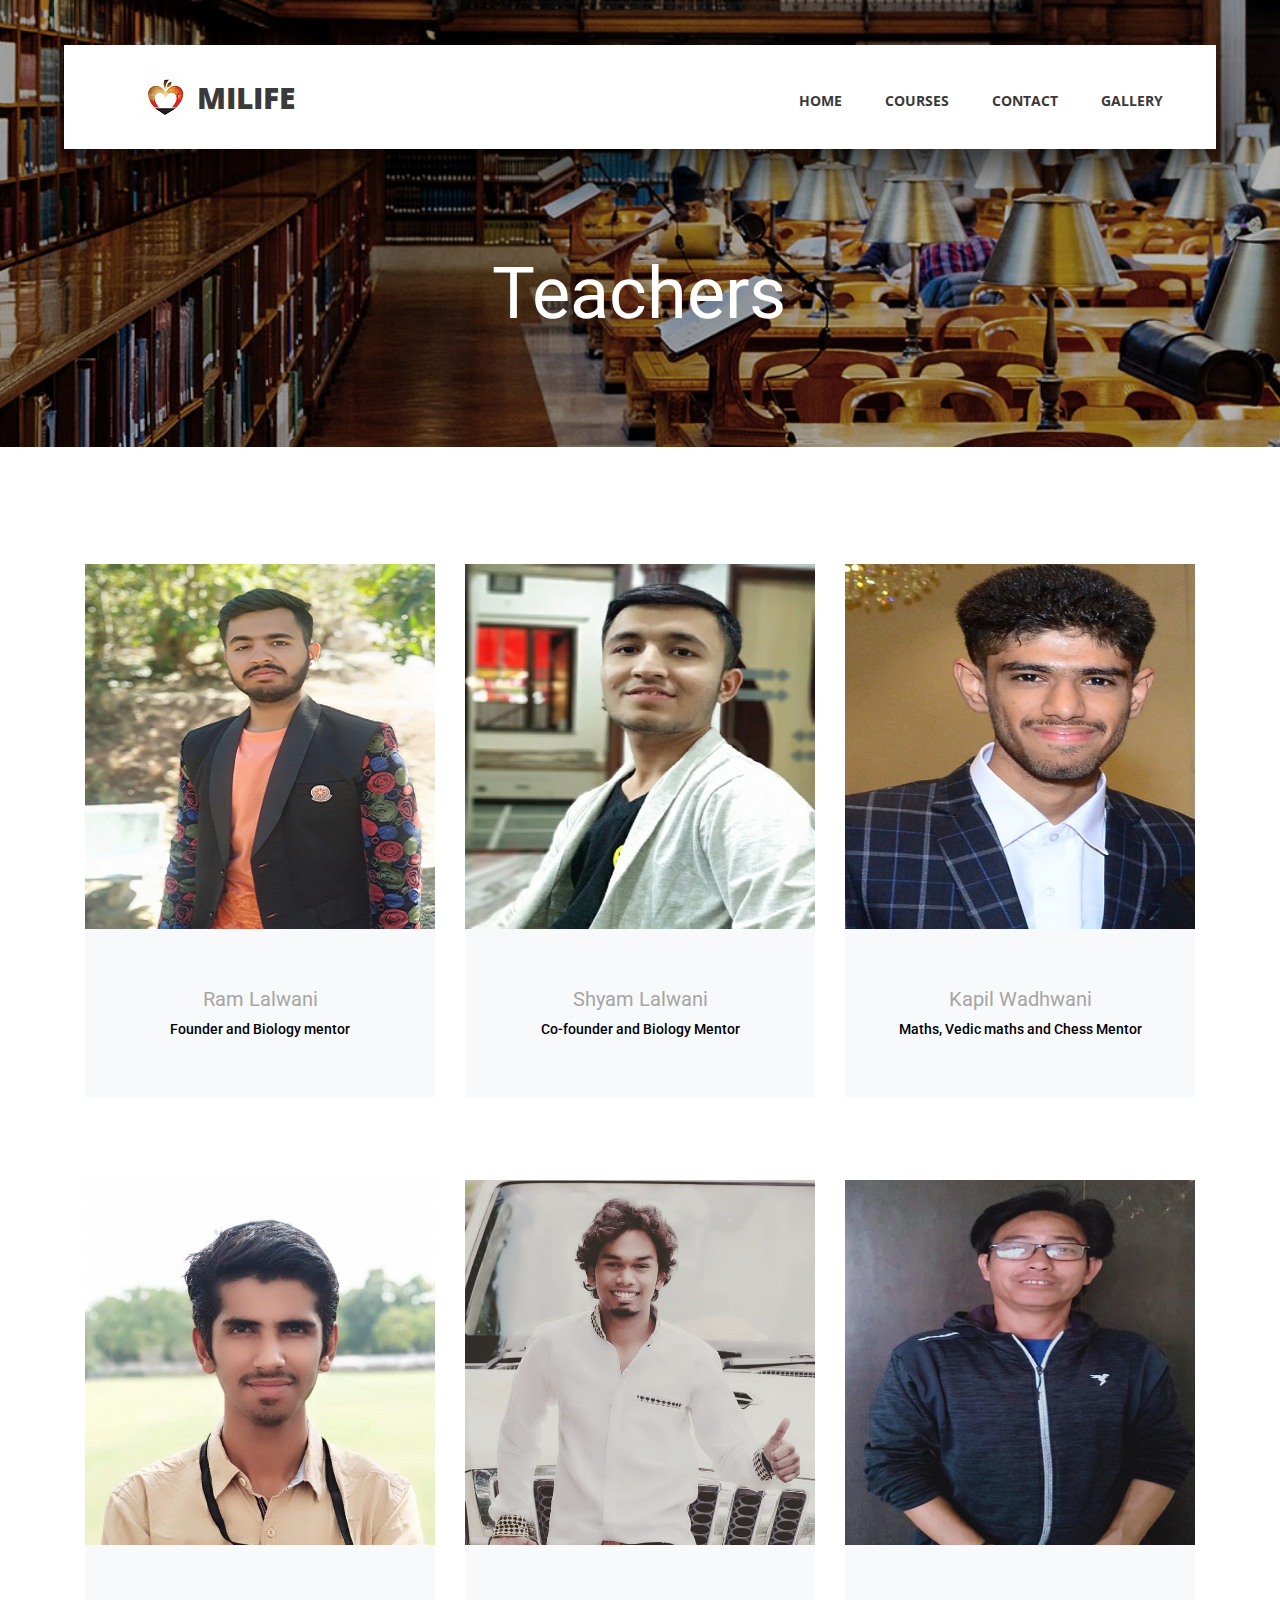
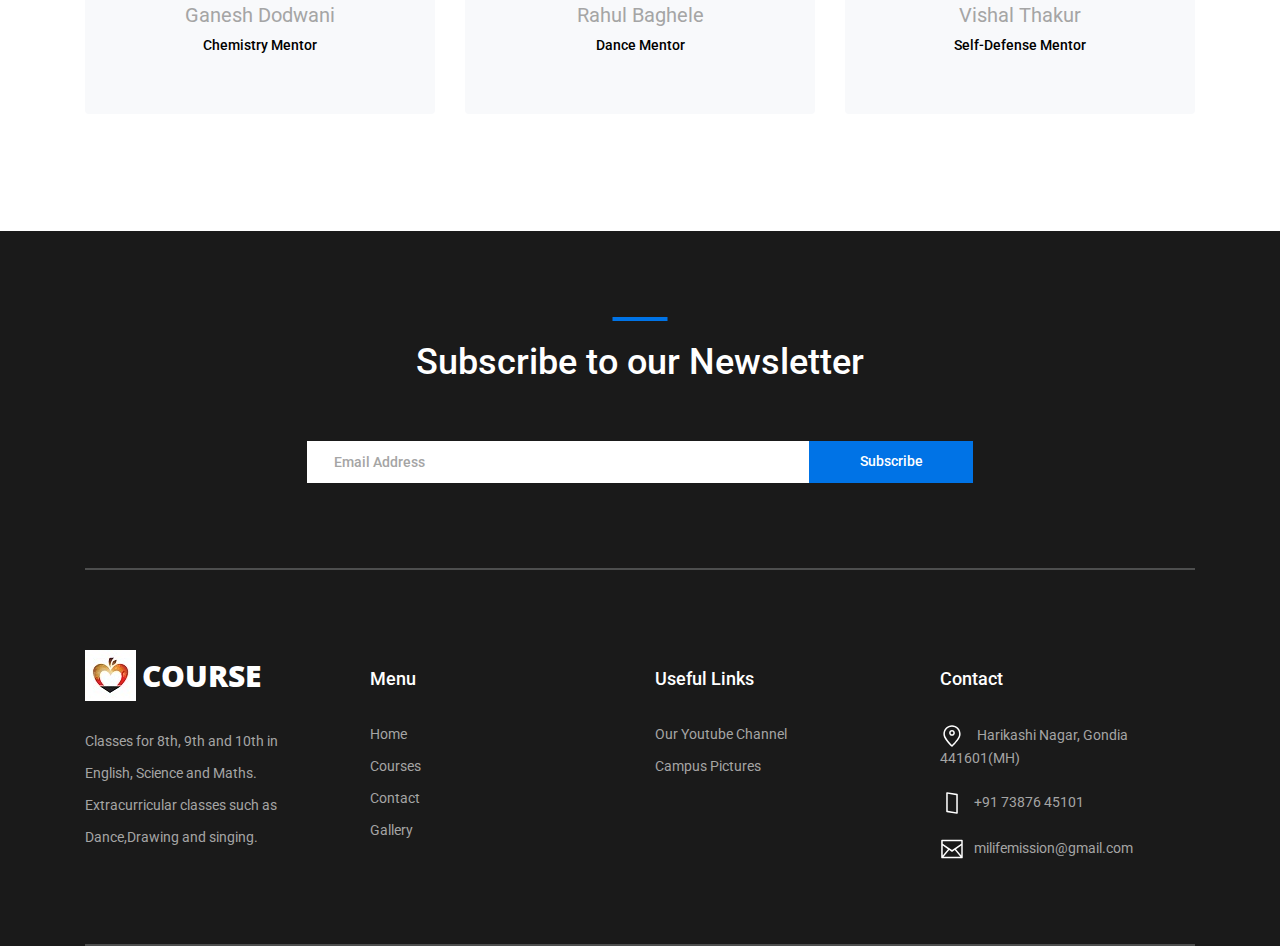
<file: teachers.html>
<!DOCTYPE html>
<html lang="en">
<head>
<title>Milife - Teachers</title>
<meta charset="utf-8">
<meta http-equiv="X-UA-Compatible" content="IE=edge">
<meta name="description" content="Course Project">
<meta name="viewport" content="width=device-width, initial-scale=1">
<link rel="stylesheet" type="text/css" href="styles/bootstrap4/bootstrap.min.css">
<link href="plugins/fontawesome-free-5.0.1/css/fontawesome-all.css" rel="stylesheet" type="text/css">
<link rel="stylesheet" type="text/css" href="styles/teachers_styles.css">
<link rel="stylesheet" type="text/css" href="styles/teachers_responsive.css">
<link rel="shortcut icon" type="image/png" href="images/favicon.png"/>
</head>
<body>

<div class="super_container">

	<!-- Header -->

	<header class="header d-flex flex-row">
		<div class="header_content d-flex flex-row align-items-center">
			<!-- Logo -->
			<div class="logo_container">
				<div class="logo">
					<img src="images/logo.png" alt="">
					<span>milife</span>
				</div>
			</div>

			<!-- Main Navigation -->
			<nav class="main_nav_container">
				<div class="main_nav">
					<ul class="main_nav_list">
						<li class="main_nav_item"><a href="index.html">home</a></li>
						<li class="main_nav_item"><a href="courses.html">courses</a></li>
						<li class="main_nav_item"><a href="contact.html">contact</a></li>
						<li class="main_nav_item"><a href="gallery.html">gallery</a></li>
					</ul>
				</div>
			</nav>
		</div>
		<div class="header_side d-flex flex-row justify-content-center align-items-center">
			<img src="images/phone-call.svg" alt="">
			<span>+91 73876 45101</span>
		</div>

		<!-- Hamburger -->
		<div class="hamburger_container">
			<i class="fas fa-bars trans_200"></i>
		</div>

	</header>
	
	<!-- Menu -->
	<div class="menu_container menu_mm">

		<!-- Menu Close Button -->
		<div class="menu_close_container">
			<div class="menu_close"></div>
		</div>
		<!-- Menu Items -->
		<div class="menu_inner menu_mm">
			<div class="menu menu_mm">
				<ul class="menu_list menu_mm">
					<li class="menu_item menu_mm"><a href="index.html">Home</a></li>
					<li class="menu_item menu_mm"><a href="courses.html">Courses</a></li>
					<li class="menu_item menu_mm"><a href="contact.html">Contact</a></li>
					<li class="menu_item menu_mm"><a href="gallery.html">Gallery</a></li>
				</ul>

				<!-- Menu Social -->
				
				<div class="menu_social_container menu_mm">
					<ul class="menu_social menu_mm">
						<li class="menu_social_item menu_mm"><a href="https://www.instagram.com/milifeclasses1/?hl=en"><i class="fab fa-instagram"></i></a></li>
						<li class="menu_social_item menu_mm"><a href="https://m.facebook.com/milifeclasses1/"><i class="fab fa-facebook-f"></i></a></li>
						<li class="menu_social_item menu_mm"><a href="https://www.youtube.com/channel/UCltpRk9pkOTkG-jwupjK3Wg"><i class="fab fa-youtube"></i></a></li>
					</ul>
				</div>

				
			</div>

		</div>

	</div>
	
	<!-- Home -->

	<div class="home">
		<div class="home_background_container prlx_parent">
			<div class="home_background prlx" style="background-image:url(images/teachers_background.jpg)"></div>
		</div>
		<div class="home_content">
			<h1>Teachers</h1>
		</div>
	</div>

	<!-- Teachers -->

	<div class="teachers page_section">
		<div class="container">
			<div class="row">
				
				<!-- Teacher -->
				<div class="col-lg-4 teacher">
					<div class="card">
						<div class="card_img">
							<div class="card_plus trans_200 text-center"><a href="#">+</a></div>
							<img class="card-img-top trans_200" src="images/teacher_1.jpg">
						</div>
						<div class="card-body text-center">
							<div class="card-title">Ram Lalwani</div>
							<div class="card-text">Founder and Biology mentor</div>
							
						</div>
					</div>
				</div>

				<!-- Teacher -->
				<div class="col-lg-4 teacher">
					<div class="card">
						<div class="card_img">
							<div class="card_plus trans_200 text-center"><a href="#">+</a></div>
							<img class="card-img-top trans_200" src="images/teacher_2.jpg">
						</div>
						<div class="card-body text-center">
							<div class="card-title">Shyam Lalwani</div>
							<div class="card-text">Co-founder and Biology Mentor </div>
							
						</div>
					</div>
				</div>

				<!-- Teacher -->
				<div class="col-lg-4 teacher">
					<div class="card">
						<div class="card_img">
							<div class="card_plus trans_200 text-center"><a href="#">+</a></div>
							<img class="card-img-top trans_200" src="images/teacher_3.jpg">
						</div>
						<div class="card-body text-center">
							<div class="card-title">Kapil Wadhwani</div>
							<div class="card-text">Maths, Vedic maths and Chess Mentor</div>
							
						</div>
					</div>
				</div>

				<!-- Teacher -->
				<div class="col-lg-4 teacher">
					<div class="card">
						<div class="card_img">
							<div class="card_plus trans_200 text-center"><a href="#">+</a></div>
							<img class="card-img-top trans_200" src="images/teacher_4.jpg" alt="https://unsplash.com/@seteales">
						</div>
						<div class="card-body text-center">
							<div class="card-title">Ganesh Dodwani</div>
							<div class="card-text">Chemistry Mentor</div>
							
						</div>
					</div>
				</div>

				<!-- Teacher -->
				<div class="col-lg-4 teacher">
					<div class="card">
						<div class="card_img">
							<div class="card_plus trans_200 text-center"><a href="#">+</a></div>
							<img class="card-img-top trans_200" src="images/teacher_5.jpg">
						</div>
						<div class="card-body text-center">
							<div class="card-title">Rahul Baghele</div>
							<div class="card-text">Dance Mentor</div>
							
						</div>
					</div>
				</div>

				<!-- Teacher -->
				<div class="col-lg-4 teacher">
					<div class="card">
						<div class="card_img">
							<div class="card_plus trans_200 text-center"><a href="#">+</a></div>
							<img class="card-img-top trans_200" src="images/teacher_6.jpg">
						</div>
						<div class="card-body text-center">
							<div class="card-title">Vishal Thakur</div>
							<div class="card-text">Self-Defense Mentor</div>
							
						</div>
					</div>
				</div>


			</div>
		</div>
	</div>

	

	
	<!-- Footer -->

	<footer class="footer">
		<div class="container">
			
			<!-- Newsletter -->

			<div class="newsletter">
				<div class="row">
					<div class="col">
						<div class="section_title text-center">
							<h1>Subscribe to our Newsletter</h1>
						</div>
					</div>
				</div>

				<div class="row">
						<div class="col text-center">
							<div class="newsletter_form_container mx-auto">
								<form name="newsletter" method="post" data-netlify="true">
									<div class="newsletter_form d-flex flex-md-row flex-column flex-xs-column align-items-center justify-content-center">
										<input id="newsletter_email" class="newsletter_email" type="email" name="email" placeholder="Email Address" required="required" data-error="Valid email is required.">
										<button id="newsletter_submit" type="submit" class="newsletter_submit_btn trans_300">Subscribe</button>
									</div>
								</form>
							</div>
						</div>
					</div>

			</div>

			<!-- Footer Content -->

			<div class="footer_content">
				<div class="row">

					<!-- Footer Column - About -->
					<div class="col-lg-3 footer_col">

						<!-- Logo -->
						<div class="logo_container">
							<div class="logo">
								<img src="images/logo.png" alt="">
								<span>course</span>
							</div>
						</div>

						<p class="footer_about_text">Classes for 8th, 9th and 10th in English, Science and Maths. Extracurricular classes such as Dance,Drawing and singing.</p>

					</div>

					<!-- Footer Column - Menu -->

					<div class="col-lg-3 footer_col">
						<div class="footer_column_title">Menu</div>
						<div class="footer_column_content">
							<ul>
								<li class="footer_list_item"><a href="index.html">Home</a></li>
								<li class="footer_list_item"><a href="courses.html">Courses</a></li>
								<li class="footer_list_item"><a href="contact.html">Contact</a></li>
								<li class="footer_list_item"><a href="gallery.html">Gallery</a></li>
							</ul>
						</div>
					</div>

					<!-- Footer Column - Usefull Links -->

					<div class="col-lg-3 footer_col">
						<div class="footer_column_title">Useful Links</div>
						<div class="footer_column_content">
								<ul>
										<li class="footer_list_item"><a href="https://www.youtube.com/channel/UCltpRk9pkOTkG-jwupjK3Wg">Our Youtube Channel</a></li>
										<li class="footer_list_item"><a href="gallery.html">Campus Pictures</a></li>
									</ul>
						</div>
					</div>

					<!-- Footer Column - Contact -->

					<div class="col-lg-3 footer_col">
						<div class="footer_column_title">Contact</div>
						<div class="footer_column_content">
							<ul>
								<li class="footer_contact_item">
									<div class="footer_contact_icon">
										<img src="images/placeholder.svg" alt="https://www.flaticon.com/authors/lucy-g">
									</div>
									Harikashi Nagar, Gondia 441601(MH)
								</li>
								<li class="footer_contact_item">
									<div class="footer_contact_icon">
										<img src="images/smartphone.svg" alt="https://www.flaticon.com/authors/lucy-g">
									</div>+91 73876 45101
									
								</li>
								<li class="footer_contact_item">
									<div class="footer_contact_icon">
										<img src="images/envelope.svg" alt="https://www.flaticon.com/authors/lucy-g">
									</div>milifemission@gmail.com
								</li>
							</ul>
						</div>
					</div>

				</div>
			</div>

			<!-- Footer Copyright -->

			
		</div>
	</footer>

</div>

<script src="js/jquery-3.2.1.min.js"></script>
<script src="styles/bootstrap4/popper.js"></script>
<script src="styles/bootstrap4/bootstrap.min.js"></script>
<script src="plugins/greensock/TweenMax.min.js"></script>
<script src="plugins/greensock/TimelineMax.min.js"></script>
<script src="plugins/scrollmagic/ScrollMagic.min.js"></script>
<script src="plugins/greensock/animation.gsap.min.js"></script>
<script src="plugins/greensock/ScrollToPlugin.min.js"></script>
<script src="plugins/scrollTo/jquery.scrollTo.min.js"></script>
<script src="plugins/easing/easing.js"></script>
<script src="js/teachers_custom.js"></script>

</body>
</html>
</file>
<file: styles/main_styles.css>
@charset "utf-8";
/* CSS Document */

/******************************

COLOR PALETTE




[Table of Contents]

1. Fonts
2. Body and some general stuff
3. Header
	3.1 Logo
	3.2 Main Nav
	3.3 Header Side
	3.4 Hamburger
4. Menu
	4.1 Menu Social
	4.2 Menu copyright
5. Home
	5.1 Hero Slider
	5.2 Hero Slider Navigation
6. Hero Boxes
7. Page Section
8. Buttons
9. Popular
10. Register
11. Search
	11.1 Search Form
12. Services
13. Testimonials
14. Events
15. Footer
	15.1 Newsletter
	15.2 Footer Content
	15.3 Footer Copyright


******************************/

/***********
1. Fonts
***********/

@import url('https://fonts.googleapis.com/css?family=Open+Sans:400,600,700,800|Roboto:400,500,700');

/*********************************
2. Body and some general stuff
*********************************/

*
{
	margin: 0;
	padding: 0;
	-webkit-font-smoothing: antialiased;
	-webkit-text-shadow: rgba(0,0,0,.01) 0 0 1px;
	text-shadow: rgba(0,0,0,.01) 0 0 1px;
}
body
{
	font-family: 'Roboto', sans-serif;
	font-size: 14px;
	font-weight: 400;
	background: #FFFFFF;
	color: #a5a5a5;
}
div
{
	display: block;
	position: relative;
	-webkit-box-sizing: border-box;
    -moz-box-sizing: border-box;
    box-sizing: border-box;
}
ul
{
	list-style: none;
	margin-bottom: 0px;
}
p
{
	font-family: 'Roboto', sans-serif;
	font-size: 14px;
	line-height: 2.29;
	font-weight: 400;
	color: #a5a5a5;
	-webkit-font-smoothing: antialiased;
	-webkit-text-shadow: rgba(0,0,0,.01) 0 0 1px;
	text-shadow: rgba(0,0,0,.01) 0 0 1px;
}
p a
{
	display: inline;
	position: relative;
	color: inherit;
	border-bottom: solid 1px #ffa07f;
	-webkit-transition: all 200ms ease;
	-moz-transition: all 200ms ease;
	-ms-transition: all 200ms ease;
	-o-transition: all 200ms ease;
	transition: all 200ms ease;
}
a, a:hover, a:visited, a:active, a:link
{
	text-decoration: none;
	-webkit-font-smoothing: antialiased;
	-webkit-text-shadow: rgba(0,0,0,.01) 0 0 1px;
	text-shadow: rgba(0,0,0,.01) 0 0 1px;
}
p a:active
{
	position: relative;
	color: #FF6347;
}
p a:hover
{
	color: #FFFFFF;
	background: #ffa07f;
}
p a:hover::after
{
	opacity: 0.2;
}
::selection
{
	background: #FFD266;
	color: #C88E00;
}
p::selection
{
	background: #FFD266;
	color: #C88E00;
}
h1{font-size: 36px;}
h2{font-size: 22px;}
h3{font-size: 18px;}
h4{font-size: 14px;}
h5{font-size: 11px;}
h1, h2, h3, h4, h5, h6
{
	font-family: 'Roboto', sans-serif;
	-webkit-font-smoothing: antialiased;
	-webkit-text-shadow: rgba(0,0,0,.01) 0 0 1px;
	text-shadow: rgba(0,0,0,.01) 0 0 1px;
}
h1::selection, 
h2::selection, 
h3::selection, 
h4::selection, 
h5::selection, 
h6::selection
{
	
}
::-webkit-input-placeholder
{
	font-size: 14px !important;
	font-weight: 500 !important;
	color: #a5a5a5 !important;
}
:-moz-placeholder /* older Firefox*/
{
	font-size: 14px !important;
	font-weight: 500 !important;
	color: #a5a5a5 !important;
}
::-moz-placeholder /* Firefox 19+ */ 
{
	font-size: 14px !important;
	font-weight: 500 !important;
	color: #a5a5a5 !important;
} 
:-ms-input-placeholder
{ 
	font-size: 14px !important;
	font-weight: 500 !important;
	color: #a5a5a5 !important;
}
::input-placeholder
{
	font-size: 14px !important;
	font-weight: 500 !important;
	color: #a5a5a5 !important;
}
.form-control
{
	color: #db5246;
}
section
{
	display: block;
	position: relative;
	box-sizing: border-box;
}
.clear
{
	clear: both;
}
.clearfix::before, .clearfix::after
{
	content: "";
	display: table;
}
.clearfix::after
{
	clear: both;
}
.clearfix
{
	zoom: 1;
}
.float_left
{
	float: left;
}
.float_right
{
	float: right;
}
.trans_200
{
	-webkit-transition: all 200ms ease;
	-moz-transition: all 200ms ease;
	-ms-transition: all 200ms ease;
	-o-transition: all 200ms ease;
	transition: all 200ms ease;
}
.trans_300
{
	-webkit-transition: all 300ms ease;
	-moz-transition: all 300ms ease;
	-ms-transition: all 300ms ease;
	-o-transition: all 300ms ease;
	transition: all 300ms ease;
}
.trans_400
{
	-webkit-transition: all 400ms ease;
	-moz-transition: all 400ms ease;
	-ms-transition: all 400ms ease;
	-o-transition: all 400ms ease;
	transition: all 400ms ease;
}
.trans_500
{
	-webkit-transition: all 500ms ease;
	-moz-transition: all 500ms ease;
	-ms-transition: all 500ms ease;
	-o-transition: all 500ms ease;
	transition: all 500ms ease;
}
.fill_height
{
	height: 100%;
}
.super_container
{
	width: 100%;
	overflow: hidden;
}
.prlx_parent
{
	overflow: hidden;
}
.prlx
{
	height: 130% !important;
}
.nopadding
{
	padding: 0px !important;
}

/*********************************
3. Header
*********************************/

.header
{
	position: fixed;
	top: 45px;
	left: 50%;
	-webkit-transform: translateX(-50%);
	-moz-transform: translateX(-50%);
	-ms-transform: translateX(-50%);
	-o-transform: translateX(-50%);
	transform: translateX(-50%);
	width: 1318px;
	height: 104px;
	background: #FFFFFF;
	z-index: 10;
	-webkit-transition: all 200ms ease;
	-moz-transition: all 200ms ease;
	-ms-transition: all 200ms ease;
	-o-transition: all 200ms ease;
	transition: all 200ms ease;
}
.header.scrolled
{	
	top: 15px;
}
.header.scrolled .header_content::before
{
	box-shadow: 0px 20px 49px rgba(0,0,0,0.17);
}
.header_content
{
	width: calc(100% - 279px);
	height: 100%;
}
.header_content::before
{
	display: block;
	position: absolute;
	top: 0;
	left: 0;
	width: 100%;
	height: 100%;
	content: '';
	box-shadow: 0px 20px 49px rgba(0,0,0,0.67);
	z-index: -1;
}

/*********************************
3.1 Logo
*********************************/

.logo_container
{
	display: inline-block;
	padding-left: 76px;
}
.logo span
{
	font-family: 'Open Sans', sans-serif;
	font-size: 30px;
	font-weight: 900;
	color: #3a3a3a;
	vertical-align: middle;
	text-transform: uppercase;
	margin-left: 3px;
}

/*********************************
3.2 Main Nav
*********************************/

.main_nav_container
{
	display: inline-block;
	margin-left: auto;
	padding-right: 93px;
}
.main_nav
{
	/*margin-top: 7px;*/
}
.main_nav_item
{
	display: inline-block;
	margin-right: 40px;
}
.main_nav_item:last-child
{
	margin-right: 0px;
}
.main_nav_item a
{
	font-family: 'Open Sans', sans-serif;
	font-size: 14px;
	text-transform: uppercase;
	font-weight: 700;
	color: #3a3a3a;
	-webkit-transition: all 200ms ease;
	-moz-transition: all 200ms ease;
	-ms-transition: all 200ms ease;
	-o-transition: all 200ms ease;
	transition: all 200ms ease;
}
.main_nav_item a:hover
{
	color: #0073e6;
}

/*********************************
3.3 Header Side
*********************************/

.header_side
{
	width: 279px;
	height: 100%;
	background: #0073e6;
}
.header_side img
{
	width: 29px;
	height: 29px;
}
.header_side span
{
	display: block;
	position: relative;
	font-size: 18px;
	font-weight: 500;
	color: #FFFFFF;
	padding-left: 12px;
}

/*********************************
3.4 Hamburger
*********************************/

.hamburger_container
{
	position: absolute;
	top: 50%;
	-webkit-transform: translateY(-50%);
	-moz-transform: translateY(-50%);
	-ms-transform: translateY(-50%);
	-o-transform: translateY(-50%);
	transform: translateY(-50%);
	right: 20px;
	display: none;
	cursor: pointer;
}
.hamburger_container i
{
	font-size: 24px;
	padding: 10px;
	color: #3a3a3a;
}
.hamburger_container:hover i
{
	color: #0073e6;
}

/*********************************
4. Menu
*********************************/

.menu_container
{
	position: fixed;
	top: 0;
	right: -50vw;
	width: 50vw;
	height: 100vh;
	background: #FFFFFF;
	z-index: 12;
	-webkit-transition: all 0.6s ease;
	-moz-transition: all 0.6s ease;
	-ms-transition: all 0.6s ease;
	-o-transition: all 0.6s ease;
	transition: all 0.6s ease;
	visibility: hidden;
	opacity: 0;
}
.menu_container.active
{
	visibility: visible;
	opacity: 1;
	right: 0;
}
.menu
{
	position: absolute;
	top:150px;
	left: 0;
	padding-left: 15%;
}
.menu_list
{
	-webkit-transform: translateY(3.5rem);
	-moz-transform: translateY(3.5rem);
	-ms-transform: translateY(3.5rem);
	-o-transform: translateY(3.5rem);
	transform: translateY(3.5rem);
	-webkit-transition: all 200ms ease;
	-moz-transition: all 200ms ease;
	-ms-transition: all 200ms ease;
	-o-transition: all 200ms ease;
	transition: all 1000ms 600ms ease;
	opacity: 0;
}
.menu_container.active .menu_list
{
	-webkit-transform: translateY(0px);
	-moz-transform: translateY(0px);
	-ms-transform: translateY(0px);
	-o-transform: translateY(0px);
	transform: translateY(0px);
	opacity: 1;
}
.menu_item
{
	margin-bottom: 9px;
}
.menu_item a
{
	font-family: 'Open Sans', sans-serif;
	font-size: 36px;
	font-weight: 700;
	color: #3a3a3a;
	-webkit-transition: all 200ms ease;
	-moz-transition: all 200ms ease;
	-ms-transition: all 200ms ease;
	-o-transition: all 200ms ease;
	transition: all 200ms ease;
}
.menu_item a:hover
{
	color: #0073e6;
}
.menu_close_container
{
	position: absolute;
	top: 86px;
	right: 79px;
	width: 21px;
	height: 21px;
	cursor: pointer;
	-webkit-transform: rotate(45deg);
	-moz-transform: rotate(45deg);
	-ms-transform: rotate(45deg);
	-o-transform: rotate(45deg);
	transform: rotate(45deg);
}
.menu_close
{
	top: 9px;
	width: 21px;
	height: 3px;
	background: #3a3a3a;
	-webkit-transition: all 200ms ease;
	-moz-transition: all 200ms ease;
	-ms-transition: all 200ms ease;
	-o-transition: all 200ms ease;
	transition: all 200ms ease;
}
.menu_close::after
{
	display: block;
	position: absolute;
	top: -9px;
	left: 9px;
	content: '';
	width: 3px;
	height: 21px;
	background: #3a3a3a;
	-webkit-transition: all 200ms ease;
	-moz-transition: all 200ms ease;
	-ms-transition: all 200ms ease;
	-o-transition: all 200ms ease;
	transition: all 200ms ease;
}
.menu_close_container:hover .menu_close,
.menu_close_container:hover .menu_close::after
{
	background: #0073e6;
}

/*********************************
4.1 Menu Social
*********************************/

.menu_social_container
{
	margin-top: 100px;
	-webkit-transform: translateY(3.5rem);
	-moz-transform: translateY(3.5rem);
	-ms-transform: translateY(3.5rem);
	-o-transform: translateY(3.5rem);
	transform: translateY(3.5rem);
	-webkit-transition: all 1000ms 1000ms ease;
	-moz-transition: all 1000ms 1000ms ease;
	-ms-transition: all 1000ms 1000ms ease;
	-o-transition: all 1000ms 1000ms ease;
	transition: all 1000ms 1000ms ease;
	opacity: 0;
	padding-left: 4px;
}
.menu_social_item
{
	display: inline-block;
	margin-right: 30px;
}
.menu_social_item a i
{
	color: #3a3a3a;
}
.menu_social_item a i:hover
{
	color: #0073e6;
}
.menu_container.active .menu_social_container
{
	-webkit-transform: translateY(0px);
	-moz-transform: translateY(0px);
	-ms-transform: translateY(0px);
	-o-transform: translateY(0px);
	transform: translateY(0px);
	opacity: 1;
}

/*********************************
4.2 Menu copyright
*********************************/

.menu_copyright
{
	margin-top: 60px;
	-webkit-transform: translateY(3.5rem);
	-moz-transform: translateY(3.5rem);
	-ms-transform: translateY(3.5rem);
	-o-transform: translateY(3.5rem);
	transform: translateY(3.5rem);
	-webkit-transition: all 1000ms 1200ms ease;
	-moz-transition: all 1000ms 1200ms ease;
	-ms-transition: all 1000ms 1200ms ease;
	-o-transition: all 1000ms 1200ms ease;
	transition: all 1000ms 1200ms ease;
	opacity: 0;
	padding-left: 3px;
}
.menu_container.active .menu_copyright
{
	-webkit-transform: translateY(0px);
	-moz-transform: translateY(0px);
	-ms-transform: translateY(0px);
	-o-transform: translateY(0px);
	transform: translateY(0px);
	opacity: 1;
}

/*********************************
5. Home
*********************************/

.home
{
	width: 100%;
	height: 100vh;
}

/*********************************
5.1 Hero Slider
*********************************/

.hero_slider_container
{
	width: 100%;
	height: 100%;
}
.hero_slide
{
	width: 100%;
	height: 100%;
}
.hero_slide_background
{
	position: absolute;
	top: 0;
	left: 0;
	width: 100%;
	height: 100%;
	background-repeat: no-repeat;
	background-size: cover;
	background-position: center center;
}
.hero_slide_container
{
	width: 100%;
	height: 100vh;
}
.hero_slide_content
{
	max-width: 80%;
	-webkit-transform: translateY(30px);
	-moz-transform: translateY(30px);
	-ms-transform: translateY(30px);
	-o-transform: translateY(30px);
	transform: translateY(30px);
}
.hero_slide_content h1
{
	font-size: 72px;
	font-weight: 400;
	color: #FFFFFF;
}
.hero_slide_content h1 span
{
	background: #0073e6;
	padding-left: 13px;
	padding-right: 13px;
	margin-left: -12px;
	margin-right: -12px;
}
.animated
{
	-webkit-animation-duration : 1s !important;
	animation-duration : 1s !important;
	-webkit-animation-delay : 500ms;
	animation-delay : 500ms;
}
.animate-out
{
	-webkit-animation-delay : 0ms;
	animation-delay : 0ms;
}

/*********************************
5.2 Hero Slider Navigation
*********************************/

.hero_slider_nav
{
	display: -webkit-box;
	display: -moz-box;
	display: -ms-flexbox;
	display: -webkit-flex;
	display: flex;
	flex-direction: column;
	justify-content: center;
	align-items: center;
	position: absolute;
	top: 50%;
	-webkit-transform: translateY(-50%);
	-moz-transform: translateY(-50%);
	-ms-transform: translateY(-50%);
	-o-transform: translateY(-50%);
	transform: translateY(calc(-50% + 30px));
	width: 58px;
	height: 58px;
	background: #FFFFFF;
	z-index: 9;
	cursor: pointer;
}
.hero_slider_nav:hover
{
	background: #0073e6;
}
.hero_slider_nav:hover span
{
	color: #FFFFFF;
}
.hero_slider_nav span
{
	display: block;
	text-transform: uppercase;
	font-size: 12px;
	font-weight: 700;
	color: #121212;
	line-height: 1;
}
.hero_slider_left
{
	left: 2%;
}
.hero_slider_right
{
	right: 2%;
}

/*********************************
6. Hero Boxes
*********************************/

.hero_boxes
{
	width: 100%;
	height: 0px;
	z-index: 9;
	padding-top: 0px;
}
.hero_boxes_inner
{
	position: absolute;
	top: -212px;
	left: 0;
	width: 100%;
}
.hero_box
{
	width: 100%;
	height: 161px;
	background: #1a1a1a;
	padding-left: 50px;
	cursor: pointer;
}
.hero_box:hover
{
	background: #0073e6;
}
.hero_box img
{
	width: 62px;
	height: auto;
	margin-top: -6px;
}
.svg path
{
	fill: #0073e6;
}
.hero_box svg
{
	width: 62px;
	height: auto;
}
.hero_box:hover svg path
{
	fill: #FFFFFF;
}
.hero_box_content
{
	padding-left: 13px;
	padding-top: 11px;
	margin-top: -6px;
}
.hero_box_title
{
	font-size: 24px;
	font-weight: 500;
	color: #FFFFFF;
	margin-bottom: 7px;
}
.hero_box_link
{
	font-size: 12px;
	font-weight: 500;
	text-transform: uppercase;
	color: #FFFFFF;
	padding-left: 3px;
}
.hero_box_link:hover
{
	color: #1a1a1a;
}

/*********************************
7. Page Section
*********************************/

.page_section
{
	padding-top: 50px;
	padding-bottom: 50px;
}
.section_title
{

}
.section_title h1
{
	display: block;
	color: #1a1a1a;
	font-weight: 500;
	padding-top: 24px;
}
.section_title h1::before
{
	display: block;
	position: absolute;
	top: 0;
	left: 50%;
	-webkit-transform: translateX(-50%);
	-moz-transform: translateX(-50%);
	-ms-transform: translateX(-50%);
	-o-transform: translateX(-50%);
	transform: translateX(-50%);
	width: 55px;
	height: 4px;
	content: '';
	background: #0073e6;
}

/*********************************
8. Buttons
*********************************/

.button
{
	cursor: pointer;
}
.button:hover
{
	box-shadow: 0px 10px 20px rgba(0,0,0,0.2);
}
.button a
{
	font-size: 14px;
	line-height: 48px;
	font-weight: 700;
	text-transform: uppercase;
}
.button_1
{
	width: 202px;
	height: 48px;
}

/*********************************
9. Popular
*********************************/

.popular
{

}
.course_boxes
{
	margin-top: 50px;
}
.card
{
	display: block;
	background: #f8f9fb;
	border: none;
}
.card-img-top
{
	border-top-left-radius: 0px;
    border-top-right-radius: 0px;
}
.card-body
{
	padding-top: 0px;
	padding-bottom: 0px;
	padding-left: 15px;
	padding-right: 15px;
}
.card-title
{
	margin-top: 50px;
}
.card-title a
{
	font-size: 22px;
	font-weight: 500;
	color: #1a1a1a;
	line-height: 1.2;
}
.card-title a:hover
{
	color: #a5a5a5;
}
.card-text
{
	font-size: 14px;
	font-weight: 500;
	color: #a5a5a5;
	margin-top: -12px;
	padding: 20px;
}
.price_box
{
	width: 100%;
	height: 67px;
	background: #eaebec;
	margin-top: 41px;
	padding-left: 35px;
}
.course_author_image
{
	width: 46px;
	height: 46px;
	border-radius: 50%;
	overflow: hidden;
}
.course_author_name
{
	font-size: 14px;
	font-weight: 500;
	color: #1a1a1a;
	padding-left: 20px;
	margin-top: 7px;
}
.course_author_name span
{
	color: #a5a5a5;
}
.course_price
{
	width: 67px;
	height: 67px;
	background: #0073e6;
	margin-left: auto;
}
.course_price span
{
	color: #FFFFFF;
	font-size: 18px;
	font-weight: 500;
	margin-top: 7px;
}

/*********************************
10. Register
*********************************/

.register
{
	width: 100%;
}
.register_section
{
	width: 100%;
	background: #0073e6;
	padding-top: 156px;
	padding-bottom: 161px;
}
.register_content
{
	width: 522px;
}
.register_title
{
	color: #FFFFFF;
	margin-bottom: 16px;
	line-height: 1.63;
}
.register_title:last-child
{
	margin-bottom: 0px;
}
.register_title	span
{
	color: #1a1a1a;
}
.register_text
{
	color: #FFFFFF;
	font-weight: 500;
	margin-top: 32px;
	padding-left: 25px;
	padding-right: 25px;
	margin-bottom: 0px;
}
.register_button
{
	background: #1a1a1a;
	margin-top: 65px;
}
.register_button a
{
	color: #FFFFFF;
}

/*********************************
11. Search
*********************************/

.search_section
{
	width: 100%;
	height: 100%;
	background: #ececec;
}
.search_content
{
	width: 522px;
}
.search_background
{
	position: absolute;
	top: 0;
	left: 0;
	width: 100%;
	height: 100%;
	background-repeat: no-repeat;
	background-position: center center;
	background-size: cover;
	opacity: 0.23;
}
.search_title
{
	color: #1a1a1a;
}

/*********************************
11.1 Search Form
*********************************/

.search_form
{
	margin-top: 57px;
}
.input_field
{
	width: 100%;
	height: 42px;
	background: #FFFFFF;
	box-sizing: border-box;
	border: solid 2px #FFFFFF;
	padding-left: 25px;
	margin-bottom: 24px;
}
input:last-of-type
{
	margin-bottom: 0px;
}
.input_field:focus
{
	outline: none !important;
	border: solid 2px #0073e6;
}
.search_submit_button
{
	width: 100%;
	height: 48px;
	background: #0073e6;
	color: #FFFFFF;
	font-size: 14px;
	text-transform: uppercase;
	font-weight: 700;
	margin-top: 28px;
	border: none;
	cursor: pointer;
}
.search_submit_button:hover
{
	box-shadow: 0px 10px 20px rgba(0,0,0,0.2);
}
.search_submit_button:focus
{
	outline: solid 2px #FFFFFF;
}

/*********************************
12. Services
*********************************/

.services
{
	padding-bottom: 10px;
}
.services_row
{
	margin-top: 20px;
}
.service_item
{
	margin-bottom: 41px;
}
.service_item h3
{
	font-family: 'Roboto', sans-serif;
	font-size: 22px;
	font-weight: 500;
	color: #1a1a1a;
	margin-bottom: 13px;
}
.service_item p
{
	font-size: 14px;
	font-weight: 500;
	color: #a5a5a5;
	max-width: 100%;
	margin-bottom: 0px;
}
.icon_container
{
	height: 41px;
	width: auto;
	margin-bottom: 30px;
}
.icon_container img
{
	height: 100%;
}

/*********************************
13. Testimonials
*********************************/

.testimonials
{
	width: 100%;
	background: #1a1a1a;
}
.testimonials_background_container
{
	position: absolute;
	top: 0;
	left: 0;
	width: 100%;
	height: 100%;
}
.testimonials_background
{
	width: 100%;
	height: 100%;
	background-repeat: no-repeat;
	background-size: cover;
	background-position: center center;
	opacity: 0.27;
}
.testimonials .section_title h1
{
	color: #FFFFFF;
}
.testimonials_slider_container
{
	padding-left: 30px;
	padding-right: 30px;
	margin-top: 56px;
}
.testimonials_item
{
	width: 100%;
	padding-bottom: 75px;
}
.quote
{
	font-size: 36px;
	color: #0073e6;
}
.testimonials_text
{
	color: #FFFFFF;
	margin-bottom: 0px;
}
.testimonial_user
{
	margin-top: 43px;
}
.testimonial_image
{
	width: 98px;
	height: 98px;
	border-radius: 50%;
	overflow: hidden;
}
.testimonial_image img
{
	width: 100%;
	height: auto;
}
.testimonial_name
{
	font-size: 16px;
	font-weight: 700;
	text-transform: uppercase;
	color: #f6af03;
	margin-top: 21px;
}
.testimonial_title
{
	font-size: 14px;
	font-weight: 500;
	color: #FFFFFF;
	margin-top: 6px;
}
.testimonials_slider .owl-dots
{
	display: -webkit-box !important;
	display: -moz-box !important;
	display: -ms-flexbox !important;
	display: -webkit-flex !important;
	display: flex !important;
	flex-direction: row !important;
	justify-content: center;
	align-items: center;
}
.testimonials_slider .owl-dot span
{
	width: 8px !important;
	height: 8px !important;
	border: solid 2px #FFFFFF;
	background: transparent !important;
}
.testimonials_slider .owl-dot.active span
{
	width: 16px !important;
	height: 16px !important;
	border: none;
	background: #0073e6 !important;
}

/*********************************
14. Events
*********************************/

.event_items
{
	margin-top: 30px;
}
.event_item
{
	margin-bottom: 10px;
}
.event_item:last-child
{
	margin-bottom: 0px;
}
.event_date
{
	width: 131px;
	height: 131px;
	border: solid 2px #0073e6;
	margin-bottom: 18px;
}
.event_day
{
	font-size: 48px;
	font-weight: 700;
	color: #0073e6;
	margin-bottom: 1px;
	line-height: 1;
}
.event_month
{
	font-size: 16px;
	font-weight: 700;
	color: #0073e6;
}
.event_name 
{
	font-size: 22px;
	font-weight: 500;
	color: #0073e6;
}

.event_location
{
	font-size: 14px;
	font-weight: 500;
	color: #1a1a1a;
	margin-top: 2px;
}
.event_content p
{
	font-weight: 500;
	color: #a5a5a5;
	margin-top: 21px;
	margin-bottom: 13px;
}
.event_image
{

}
.event_image img
{
	width: 100%;
}

/*********************************
15. Footer
*********************************/

.footer
{
	width: 100%;
	padding-top: 86px;
	background: #1a1a1a;
}
.footer .section_title h1
{
	color: #FFFFFF;
}

/*********************************
15.1 Newsletter
*********************************/

.newsletter
{
	padding-bottom: 85px;
	border-bottom: solid 2px #4d4e4e;
}
.newsletter_form_container
{
	width: 60%;
	margin-top: 48px;
}
.newsletter_email
{
	width: calc(100% - 164px);
	height: 42px;
	border: none;
	padding-left: 27px;
	font-weight: 500;
	color: #1a1a1a;
}
.newsletter_email:focus
{
	outline: solid 2px #0073e6;
}
.newsletter_submit_btn
{
	width: 164px;
	height: 42px;
	border: none;
	background: #0073e6;
	color: #FFFFFF;
	font-size: 14px;
	font-weight: 500;
	cursor: pointer;
}
.newsletter_submit_btn:focus
{
	border: solid 2px #FFFFFF;
}

/*********************************
15.2 Footer Content
*********************************/

.footer_content 
{
	padding-top: 80px;
	padding-bottom: 83px;
	border-bottom: solid 2px #4d4e4e;
}
.footer_content .logo_container
{
	padding-left: 0px;
}
.footer_content .logo span
{
	color: #FFFFFF;
}
.footer_about_text
{
	margin-top: 24px;
	margin-bottom: 0px;
	padding-right: 20px;
}
.footer_column_title
{
	font-size: 18px;
	font-weight: 500;
	color: #FFFFFF;
	padding-top: 15px;
}
.footer_column_content
{
	margin-top: 32px;
}
.footer_list_item
{
	margin-bottom: 11px;
}
.footer_list_item a
{
	font-size: 14px;
	color: #a5a5a5;
	-webkit-transition: all 200ms ease;
	-moz-transition: all 200ms ease;
	-ms-transition: all 200ms ease;
	-o-transition: all 200ms ease;
	transition: all 200ms ease;
}
.footer_list_item a:hover
{
	color: #0073e6;
}
.footer_contact_item
{
	font-size: 14px;
	font-weight: 400;
	color: #a5a5a5;
	margin-bottom: 22px;
}
.footer_contact_item:last-child
{
	margin-bottom: 0px;
}
.footer_contact_icon
{
	display: inline-block;
	width: 24px;
	height: 24px;
	vertical-align: middle;
	margin-right: 10px;
}
.footer_contact_icon img
{
	width: 100%;
}

/*********************************
15.3 Footer Copyright
*********************************/

.footer_bar
{
	padding-top: 19px;
	padding-bottom: 19px;
}
.footer_social .menu_social_item a i
{
	color: #FFFFFF;
}
.footer_social .menu_social_item a i:hover
{
	color: #0073e6;
}
.footer_social .menu_social_item:last-child
{
	margin-right: 0px;
}
</file>
<file: styles/responsive.css>
@charset "utf-8";
/* CSS Document */

/******************************

[Table of Contents]

1. 1600px
2. 1440px
3. 1280px
4. 1199px
5. 1024px
6. 991px
7. 959px
8. 880px
9. 768px
10. 767px
11. 539px
12. 479px
13. 400px

******************************/

/************
1. 1600px
************/

@media only screen and (max-width: 1600px)
{
	
}

/************
2. 1440px
************/

@media only screen and (max-width: 1440px)
{
	
}

/************
3. 1380px
************/

@media only screen and (max-width: 1380px)
{
	.header
	{
		width: 1200px;
	}
	.header_content
	{
		width: calc(100% - 219px);
	}
	.main_nav_container
	{
		padding-right: 63px;
	}
	.header_side
	{
		width: 219px;
	}
	.header_side span
	{
		font-size: 14px;
	}
	.header_side img
	{
		width: 20px;
		height: 20px;
	}
}

/************
3. 1280px
************/

@media only screen and (max-width: 1280px)
{
	.header
	{
		width: 90%;
	}
	.header_content
	{
		width: 100%;
	}
	.header_side
	{
		display: none !important;
	}
	.main_nav_container
	{
		padding-right: 53px;
	}
	.hero_slide_content h1
	{
		font-size: 56px;
	}
	.card-title
	{
		font-size: 20px;
	}
	.register_content,
	.search_content
	{
		width: 442px;
	}
}

/************
4. 1199px
************/

@media only screen and (max-width: 1199px)
{
	.hero_box
	{
		padding-left: 20px;
	}
}

/************
4. 1100px
************/

@media only screen and (max-width: 1100px)
{
	
}

/************
5. 1024px
************/

@media only screen and (max-width: 1024px)
{
	.main_nav_item
	{
		margin-right: 33px;
	}
}

/************
6. 991px
************/

@media only screen and (max-width: 991px)
{
	.main_nav_container
	{
		display: none;
	}
	.logo_container
	{
		padding-left: 30px;
	}
	.hamburger_container
	{
		display: block;
	}
	.hero_slide_content h1
	{
		font-size: 48px;
	}
	.hero_boxes
	{
		width: 100%;
		height: auto;
		padding-top: 117px;
	}
	.hero_boxes_inner
	{
		position: relative;
		top: auto;
		left: auto;
	}
	.hero_box
	{
		padding-left: 50px;
	}
	.hero_box_col
	{
		margin-bottom: 30px;
	}
	.hero_box_col:last-child
	{
		margin-bottom: 0px;
	}
	.course_box
	{
		margin-bottom: 80px;
	}
	.course_box:last-child
	{
		margin-bottom: 0px;
	}
	.search_section
	{
		padding-top: 156px;
		padding-bottom: 161px;
	}
	.register_content,
	.search_content
	{
		width: 75%;
	}
	.testimonials_slider_container
	{
		padding-left: 0px;
		padding-right: 0px;
	}
	.event_date
	{
		margin-top: 30px;
	}
	.event_name
	{
		margin-top: 17px;
	}
	.event_content p
	{
		margin-bottom: 0px;
	}
	.newsletter_form_container
	{
		width: 90%;
	}
	.footer_col
	{
		margin-bottom: 30px;
	}
	.footer_col:last-child
	{
		margin-bottom: 0px;
	}
}

/************
7. 959px
************/

@media only screen and (max-width: 959px)
{
	
}

/************
8. 880px
************/

@media only screen and (max-width: 880px)
{
	
}

/************
9. 768px
************/

@media only screen and (max-width: 768px)
{
	
}

/************
10. 767px
************/

@media only screen and (max-width: 767px)
{
	.menu_container
	{
		right: -100vw;
		width: 100vw;
		height: 100vh;
	}
	.newsletter_email
	{
		width: 100%;
	}
	.newsletter_submit_btn
	{
		margin-top: 15px;
	}
}

/************
11. 575px
************/

@media only screen and (max-width: 575px)
{
	h1{font-size: 24px;}
	p{font-size:13px;}
	.header
	{
		height: 74px;
	}
	.logo_container
	{
		padding-left: 15px;
	}
	.logo img
	{
		width: 30px;
	}
	.logo span
	{
		font-size: 16px;
	}
	.hamburger_container
	{
		right: 5px;
	}
	.menu
	{
		top: 70px;
	}
	.menu_item
	{
		margin-bottom: 0px;
	}
	.menu_item a
	{
		font-size: 24px;
	}
	.menu_copyright
	{
		display: none;
	}
	.menu_social_container
	{
		margin-top: 50px;
	}
	.menu_close_container
	{
		right: 30px;
		top: 34px;
	}
	.hero_slider_nav
	{
		display: none;
	}
	.hero_slide_content
	{
		max-width: 100%;
		padding-left: 15px;
		padding-right: 15px;
	}
	.card-title
	{
		margin-top: 30px;
	}
	.card-title a
	{
		font-size: 20px;
	}
	.card-text
	{
		font-size: 13px;
	}
	.price_box
	{
		margin-top: 37px;
	}
	.register_section,
	.search_section
	{
		padding-top: 115px;
		padding-bottom: 120px;
	}
	.register_content,
	.search_content
	{
		width: 100%;
		padding-left: 15px;
		padding-right: 15px;
	}
	.register_text
	{
		margin-top: 25px;
	}
	.register_button
	{
		margin-top: 53px;
	}
	.testimonials_slider .owl-dots
	{
		display: none !important;
	}
	.testimonials_item
	{
		padding-bottom: 0px;
	}
	.event_date
	{
		width: 100px;
		height: 100px;
	}
	.event_day
	{
		font-size: 36px;
	}
	.event_month
	{
		font-size: 14px;
	}
	.event_name
	{
		margin-top: 5px;
	}
	.footer_bar
	{
		padding-top: 49px;
		padding-bottom: 52px;
	}
	.footer_social
	{
		margin-top: 20px;
	}
	.footer_copyright span
	{
		font-size: 13px;
	}
}

/************
11. 539px
************/

@media only screen and (max-width: 539px)
{
	
}

/************
12. 480px
************/

@media only screen and (max-width: 480px)
{
	
}

/************
13. 479px
************/

@media only screen and (max-width: 479px)
{
	.header
	{
		height: 60px;
		top: 15px;
	}
	.hero_slide_content h1
	{
		font-size: 28px;
	}
	.hero_slide_content h1 span
	{
		padding-left: 5px;
		padding-right: 5px;
		margin-left: 0px;
		margin-right: 0px;
	}
	.hero_boxes
	{
		padding-top: 80px;
	}
	.hero_box
	{
		padding-left: 15px;
		height: 120px;
	}
	.hero_box_content
	{
		padding-top: 6px;
	}
	.hero_box img
	{
		width: 45px;
	}
	.hero_box_title
	{
		font-size: 18px;
		margin-bottom: 3px;
	}
	.hero_box_link
	{
		font-size: 10px;
	}
}

/************
14. 400px
************/

@media only screen and (max-width: 400px)
{
	
}
</file>
<file: styles/courses_styles.css>
@charset "utf-8";
/* CSS Document */

/******************************

COLOR PALETTE




[Table of Contents]

1. Fonts
2. Body and some general stuff
3. Header
	3.1 Logo
	3.2 Main Nav
	3.3 Header Side
	3.4 Hamburger
4. Menu
	4.1 Menu Social
	4.2 Menu copyright
5. Home
7. Page Section
8. Buttons
9. Popular
10. Footer
	10.1 Newsletter
	10.2 Footer Content
	10.3 Footer Copyright


******************************/

/***********
1. Fonts
***********/

@import url('https://fonts.googleapis.com/css?family=Open+Sans:400,600,700,800|Roboto:400,500,700');

/*********************************
2. Body and some general stuff
*********************************/

*
{
	margin: 0;
	padding: 0;
	-webkit-font-smoothing: antialiased;
	-webkit-text-shadow: rgba(0,0,0,.01) 0 0 1px;
	text-shadow: rgba(0,0,0,.01) 0 0 1px;
}
body
{
	font-family: 'Roboto', sans-serif;
	font-size: 14px;
	font-weight: 400;
	background: #FFFFFF;
	color: #a5a5a5;
}
div
{
	display: block;
	position: relative;
	-webkit-box-sizing: border-box;
    -moz-box-sizing: border-box;
    box-sizing: border-box;
}
ul
{
	list-style: none;
	margin-bottom: 0px;
}
p
{
	font-family: 'Roboto', sans-serif;
	font-size: 14px;
	line-height: 2.29;
	font-weight: 400;
	color: #a5a5a5;
	-webkit-font-smoothing: antialiased;
	-webkit-text-shadow: rgba(0,0,0,.01) 0 0 1px;
	text-shadow: rgba(0,0,0,.01) 0 0 1px;
}
p a
{
	display: inline;
	position: relative;
	color: inherit;
	border-bottom: solid 1px #ffa07f;
	-webkit-transition: all 200ms ease;
	-moz-transition: all 200ms ease;
	-ms-transition: all 200ms ease;
	-o-transition: all 200ms ease;
	transition: all 200ms ease;
}
a, a:hover, a:visited, a:active, a:link
{
	text-decoration: none;
	-webkit-font-smoothing: antialiased;
	-webkit-text-shadow: rgba(0,0,0,.01) 0 0 1px;
	text-shadow: rgba(0,0,0,.01) 0 0 1px;
}
p a:active
{
	position: relative;
	color: #FF6347;
}
p a:hover
{
	color: #FFFFFF;
	background: #ffa07f;
}
p a:hover::after
{
	opacity: 0.2;
}
::selection
{
	background: #FFD266;
	color: #C88E00;
}
p::selection
{
	background: #FFD266;
	color: #C88E00;
}
h1{font-size: 36px;}
h2{font-size: 22px;}
h3{font-size: 18px;}
h4{font-size: 14px;}
h5{font-size: 11px;}
h1, h2, h3, h4, h5, h6
{
	font-family: 'Roboto', sans-serif;
	-webkit-font-smoothing: antialiased;
	-webkit-text-shadow: rgba(0,0,0,.01) 0 0 1px;
	text-shadow: rgba(0,0,0,.01) 0 0 1px;
}
h1::selection, 
h2::selection, 
h3::selection, 
h4::selection, 
h5::selection, 
h6::selection
{
	
}
::-webkit-input-placeholder
{
	font-size: 14px !important;
	font-weight: 500 !important;
	color: #a5a5a5 !important;
}
:-moz-placeholder /* older Firefox*/
{
	font-size: 14px !important;
	font-weight: 500 !important;
	color: #a5a5a5 !important;
}
::-moz-placeholder /* Firefox 19+ */ 
{
	font-size: 14px !important;
	font-weight: 500 !important;
	color: #a5a5a5 !important;
} 
:-ms-input-placeholder
{ 
	font-size: 14px !important;
	font-weight: 500 !important;
	color: #a5a5a5 !important;
}
::input-placeholder
{
	font-size: 14px !important;
	font-weight: 500 !important;
	color: #a5a5a5 !important;
}
.form-control
{
	color: #db5246;
}
section
{
	display: block;
	position: relative;
	box-sizing: border-box;
}
.clear
{
	clear: both;
}
.clearfix::before, .clearfix::after
{
	content: "";
	display: table;
}
.clearfix::after
{
	clear: both;
}
.clearfix
{
	zoom: 1;
}
.float_left
{
	float: left;
}
.float_right
{
	float: right;
}
.trans_200
{
	-webkit-transition: all 200ms ease;
	-moz-transition: all 200ms ease;
	-ms-transition: all 200ms ease;
	-o-transition: all 200ms ease;
	transition: all 200ms ease;
}
.trans_300
{
	-webkit-transition: all 300ms ease;
	-moz-transition: all 300ms ease;
	-ms-transition: all 300ms ease;
	-o-transition: all 300ms ease;
	transition: all 300ms ease;
}
.trans_400
{
	-webkit-transition: all 400ms ease;
	-moz-transition: all 400ms ease;
	-ms-transition: all 400ms ease;
	-o-transition: all 400ms ease;
	transition: all 400ms ease;
}
.trans_500
{
	-webkit-transition: all 500ms ease;
	-moz-transition: all 500ms ease;
	-ms-transition: all 500ms ease;
	-o-transition: all 500ms ease;
	transition: all 500ms ease;
}
.fill_height
{
	height: 100%;
}
.super_container
{
	width: 100%;
	overflow: hidden;
}
.prlx_parent
{
	overflow: hidden;
}
.prlx
{
	height: 130% !important;
}
.nopadding
{
	padding: 0px !important;
}

/*********************************
3. Header
*********************************/

.header
{
	position: fixed;
	top: 45px;
	left: 50%;
	-webkit-transform: translateX(-50%);
	-moz-transform: translateX(-50%);
	-ms-transform: translateX(-50%);
	-o-transform: translateX(-50%);
	transform: translateX(-50%);
	width: 1318px;
	height: 104px;
	background: #FFFFFF;
	z-index: 10;
	-webkit-transition: all 200ms ease;
	-moz-transition: all 200ms ease;
	-ms-transition: all 200ms ease;
	-o-transition: all 200ms ease;
	transition: all 200ms ease;
}
.header.scrolled
{	
	top: 15px;
}
.header.scrolled .header_content::before
{
	box-shadow: 0px 20px 49px rgba(0,0,0,0.17);
}
.header_content
{
	width: calc(100% - 279px);
	height: 100%;
}
.header_content::before
{
	display: block;
	position: absolute;
	top: 0;
	left: 0;
	width: 100%;
	height: 100%;
	content: '';
	box-shadow: 0px 20px 49px rgba(0,0,0,0.67);
	z-index: -1;
}

/*********************************
3.1 Logo
*********************************/

.logo_container
{
	display: inline-block;
	padding-left: 76px;
}
.logo span
{
	font-family: 'Open Sans', sans-serif;
	font-size: 30px;
	font-weight: 900;
	color: #3a3a3a;
	vertical-align: middle;
	text-transform: uppercase;
	margin-left: 3px;
}

/*********************************
3.2 Main Nav
*********************************/

.main_nav_container
{
	display: inline-block;
	margin-left: auto;
	padding-right: 93px;
}
.main_nav
{
	margin-top: 7px;
}
.main_nav_item
{
	display: inline-block;
	margin-right: 40px;
}
.main_nav_item:last-child
{
	margin-right: 0px;
}
.main_nav_item a
{
	font-family: 'Open Sans', sans-serif;
	font-size: 14px;
	text-transform: uppercase;
	font-weight: 700;
	color: #3a3a3a;
	-webkit-transition: all 200ms ease;
	-moz-transition: all 200ms ease;
	-ms-transition: all 200ms ease;
	-o-transition: all 200ms ease;
	transition: all 200ms ease;
}
.main_nav_item a:hover
{
	color: #0073e6;
}

/*********************************
3.3 Header Side
*********************************/

.header_side
{
	width: 279px;
	height: 100%;
	background: #0073e6;
}
.header_side img
{
	width: 29px;
	height: 29px;
}
.header_side span
{
	display: block;
	position: relative;
	font-size: 18px;
	font-weight: 500;
	color: #FFFFFF;
	padding-left: 12px;
}

/*********************************
3.4 Hamburger
*********************************/

.hamburger_container
{
	position: absolute;
	top: 50%;
	-webkit-transform: translateY(-50%);
	-moz-transform: translateY(-50%);
	-ms-transform: translateY(-50%);
	-o-transform: translateY(-50%);
	transform: translateY(-50%);
	right: 20px;
	display: none;
	cursor: pointer;
}
.hamburger_container i
{
	font-size: 24px;
	padding: 10px;
	color: #3a3a3a;
}
.hamburger_container:hover i
{
	color: #0073e6;
}

/*********************************
4. Menu
*********************************/

.menu_container
{
	position: fixed;
	top: 0;
	right: -50vw;
	width: 50vw;
	height: 100vh;
	background: #FFFFFF;
	z-index: 12;
	-webkit-transition: all 0.6s ease;
	-moz-transition: all 0.6s ease;
	-ms-transition: all 0.6s ease;
	-o-transition: all 0.6s ease;
	transition: all 0.6s ease;
	visibility: hidden;
	opacity: 0;
}
.menu_container.active
{
	visibility: visible;
	opacity: 1;
	right: 0;
}
.menu
{
	position: absolute;
	top:150px;
	left: 0;
	padding-left: 15%;
}
.menu_list
{
	-webkit-transform: translateY(3.5rem);
	-moz-transform: translateY(3.5rem);
	-ms-transform: translateY(3.5rem);
	-o-transform: translateY(3.5rem);
	transform: translateY(3.5rem);
	-webkit-transition: all 200ms ease;
	-moz-transition: all 200ms ease;
	-ms-transition: all 200ms ease;
	-o-transition: all 200ms ease;
	transition: all 1000ms 600ms ease;
	opacity: 0;
}
.menu_container.active .menu_list
{
	-webkit-transform: translateY(0px);
	-moz-transform: translateY(0px);
	-ms-transform: translateY(0px);
	-o-transform: translateY(0px);
	transform: translateY(0px);
	opacity: 1;
}
.menu_item
{
	margin-bottom: 9px;
}
.menu_item a
{
	font-family: 'Open Sans', sans-serif;
	font-size: 36px;
	font-weight: 700;
	color: #3a3a3a;
	-webkit-transition: all 200ms ease;
	-moz-transition: all 200ms ease;
	-ms-transition: all 200ms ease;
	-o-transition: all 200ms ease;
	transition: all 200ms ease;
}
.menu_item a:hover
{
	color: #0073e6;
}
.menu_close_container
{
	position: absolute;
	top: 86px;
	right: 79px;
	width: 21px;
	height: 21px;
	cursor: pointer;
	-webkit-transform: rotate(45deg);
	-moz-transform: rotate(45deg);
	-ms-transform: rotate(45deg);
	-o-transform: rotate(45deg);
	transform: rotate(45deg);
}
.menu_close
{
	top: 9px;
	width: 21px;
	height: 3px;
	background: #3a3a3a;
	-webkit-transition: all 200ms ease;
	-moz-transition: all 200ms ease;
	-ms-transition: all 200ms ease;
	-o-transition: all 200ms ease;
	transition: all 200ms ease;
}
.menu_close::after
{
	display: block;
	position: absolute;
	top: -9px;
	left: 9px;
	content: '';
	width: 3px;
	height: 21px;
	background: #3a3a3a;
	-webkit-transition: all 200ms ease;
	-moz-transition: all 200ms ease;
	-ms-transition: all 200ms ease;
	-o-transition: all 200ms ease;
	transition: all 200ms ease;
}
.menu_close_container:hover .menu_close,
.menu_close_container:hover .menu_close::after
{
	background: #0073e6;
}

/*********************************
4.1 Menu Social
*********************************/

.menu_social_container
{
	margin-top: 100px;
	-webkit-transform: translateY(3.5rem);
	-moz-transform: translateY(3.5rem);
	-ms-transform: translateY(3.5rem);
	-o-transform: translateY(3.5rem);
	transform: translateY(3.5rem);
	-webkit-transition: all 1000ms 1000ms ease;
	-moz-transition: all 1000ms 1000ms ease;
	-ms-transition: all 1000ms 1000ms ease;
	-o-transition: all 1000ms 1000ms ease;
	transition: all 1000ms 1000ms ease;
	opacity: 0;
	padding-left: 4px;
}
.menu_social_item
{
	display: inline-block;
	margin-right: 30px;
}
.menu_social_item a i
{
	color: #3a3a3a;
}
.menu_social_item a i:hover
{
	color: #0073e6;
}
.menu_container.active .menu_social_container
{
	-webkit-transform: translateY(0px);
	-moz-transform: translateY(0px);
	-ms-transform: translateY(0px);
	-o-transform: translateY(0px);
	transform: translateY(0px);
	opacity: 1;
}

/*********************************
4.2 Menu copyright
*********************************/

.menu_copyright
{
	margin-top: 60px;
	-webkit-transform: translateY(3.5rem);
	-moz-transform: translateY(3.5rem);
	-ms-transform: translateY(3.5rem);
	-o-transform: translateY(3.5rem);
	transform: translateY(3.5rem);
	-webkit-transition: all 1000ms 1200ms ease;
	-moz-transition: all 1000ms 1200ms ease;
	-ms-transition: all 1000ms 1200ms ease;
	-o-transition: all 1000ms 1200ms ease;
	transition: all 1000ms 1200ms ease;
	opacity: 0;
	padding-left: 3px;
}
.menu_container.active .menu_copyright
{
	-webkit-transform: translateY(0px);
	-moz-transform: translateY(0px);
	-ms-transform: translateY(0px);
	-o-transform: translateY(0px);
	transform: translateY(0px);
	opacity: 1;
}

/*********************************
5. Home
*********************************/

.home
{
	width: 100%;
	height: 447px;
}
.home_background_container
{
	position: absolute;
	top: 0;
	left: 0;
	width: 100%;
	height: 100%;
}
.home_background
{
	width: 100%;
	height: 100%;
	background-repeat: no-repeat;
	background-size: cover;
	background-position: center center;
}
.home_content
{
	position: absolute;
	left: 50%;
	bottom: 109px;
	-webkit-transform: translateX(-50%);
	-moz-transform: translateX(-50%);
	-ms-transform: translateX(-50%);
	-o-transform: translateX(-50%);
	transform: translateX(-50%);
	background: transparent
	padding-top: 24px;
	padding-bottom: 18px;
	padding-left: 39px;
	padding-right: 42px;
}
.home_content h1
{
	font-size: 72px;
	font-weight: 400;
	color: #FFFFFF;
	line-height: 0.5;
}

/*********************************
5.1 Hero Slider
*********************************/



/*********************************
7. Page Section
*********************************/

.page_section
{
	padding-top: 50px;
	padding-bottom: 50px;
}
.section_title
{

}
.section_title h1
{
	display: block;
	color: #1a1a1a;
	font-weight: 500;
	padding-top: 20px;
}
.section_title h1::before
{
	display: block;
	position: absolute;
	top: 0;
	left: 50%;
	-webkit-transform: translateX(-50%);
	-moz-transform: translateX(-50%);
	-ms-transform: translateX(-50%);
	-o-transform: translateX(-50%);
	transform: translateX(-50%);
	width: 55px;
	height: 4px;
	content: '';
	background: #0073e6;
}

/*********************************
8. Buttons
*********************************/

.button
{
	cursor: pointer;
}
.button:hover
{
	box-shadow: 0px 10px 20px rgba(0,0,0,0.2);
}
.button a
{
	font-size: 14px;
	line-height: 48px;
	font-weight: 700;
	text-transform: uppercase;
}
.button_1
{
	width: 202px;
	height: 48px;
}

/*********************************
9. Popular
*********************************/

.popular
{

}
.course_boxes
{
	margin-top: 68px;
}
.course_box
{
	margin-bottom: 108px;
}
.course_box:nth-last-child(-n+3)
{
	margin-bottom: 0px;
}
.card
{
	display: block;
	background: #f8f9fb;
	border: none;
}
.card-img-top
{
	border-top-left-radius: 0px;
    border-top-right-radius: 0px;
}
.card-body
{
	padding-top: 0px;
	padding-bottom: 0px;
	padding-left: 15px;
	padding-right: 15px;
}
.card-title
{
	margin-top: 55px;
}
.card-title 
{
	font-size: 22px;
	font-weight: 500;
	color: #1a1a1a;
	line-height: 1.2;
}

.card-text
{
	font-size: 14px;
	font-weight: 500;
	color: gray;
	margin-top: -12px;
	padding: 50px;
}
.price_box
{
	width: 100%;
	height: 67px;
	background: #eaebec;
	margin-top: 41px;
	padding-left: 35px;
}
.course_author_image
{
	width: 46px;
	height: 46px;
	border-radius: 50%;
	overflow: hidden;
}
.course_author_name
{
	font-size: 14px;
	font-weight: 500;
	color: #1a1a1a;
	padding-left: 20px;
	margin-top: 7px;
}
.course_author_name span
{
	color: #a5a5a5;
}
.course_price
{
	width: 67px;
	height: 67px;
	background: #0073e6;
	margin-left: auto;
}
.course_price span
{
	color: #FFFFFF;
	font-size: 18px;
	font-weight: 500;
	margin-top: 7px;
}

/*********************************
10. Footer
*********************************/

.footer
{
	width: 100%;
	padding-top: 86px;
	background: #1a1a1a;
}
.footer .section_title h1
{
	color: #FFFFFF;
}

/*********************************
10.1 Newsletter
*********************************/

.newsletter
{
	padding-bottom: 85px;
	border-bottom: solid 2px #4d4e4e;
}
.newsletter_form_container
{
	width: 60%;
	margin-top: 48px;
}
.newsletter_email
{
	width: calc(100% - 164px);
	height: 42px;
	border: none;
	padding-left: 27px;
	font-weight: 500;
	color: #1a1a1a;
}
.newsletter_email:focus
{
	outline: solid 2px #0073e6;
}
.newsletter_submit_btn
{
	width: 164px;
	height: 42px;
	border: none;
	background: #0073e6;
	color: #FFFFFF;
	font-size: 14px;
	font-weight: 500;
	cursor: pointer;
}
.newsletter_submit_btn:focus
{
	border: solid 2px #FFFFFF;
}

/*********************************
10.2 Footer Content
*********************************/

.footer_content 
{
	padding-top: 80px;
	padding-bottom: 83px;
	border-bottom: solid 2px #4d4e4e;
}
.footer_content .logo_container
{
	padding-left: 0px;
}
.footer_content .logo span
{
	color: #FFFFFF;
}
.footer_about_text
{
	margin-top: 24px;
	margin-bottom: 0px;
	padding-right: 20px;
}
.footer_column_title
{
	font-size: 18px;
	font-weight: 500;
	color: #FFFFFF;
	padding-top: 15px;
}
.footer_column_content
{
	margin-top: 32px;
}
.footer_list_item
{
	margin-bottom: 11px;
}
.footer_list_item a
{
	font-size: 14px;
	color: #a5a5a5;
	-webkit-transition: all 200ms ease;
	-moz-transition: all 200ms ease;
	-ms-transition: all 200ms ease;
	-o-transition: all 200ms ease;
	transition: all 200ms ease;
}
.footer_list_item a:hover
{
	color: #0073e6;
}
.footer_contact_item
{
	font-size: 14px;
	font-weight: 400;
	color: #a5a5a5;
	margin-bottom: 22px;
}
.footer_contact_item:last-child
{
	margin-bottom: 0px;
}
.footer_contact_icon
{
	display: inline-block;
	width: 24px;
	height: 24px;
	vertical-align: middle;
	margin-right: 10px;
}
.footer_contact_icon img
{
	width: 100%;
}

/*********************************
10.3 Footer Copyright
*********************************/

.footer_bar
{
	padding-top: 19px;
	padding-bottom: 19px;
}
.footer_social .menu_social_item a i
{
	color: #FFFFFF;
}
.footer_social .menu_social_item a i:hover
{
	color: #0073e6;
}
.footer_social .menu_social_item:last-child
{
	margin-right: 0px;
}
</file>
<file: styles/courses_responsive.css>
@charset "utf-8";
/* CSS Document */

/******************************

[Table of Contents]

1. 1600px
2. 1440px
3. 1280px
4. 1199px
5. 1024px
6. 991px
7. 959px
8. 880px
9. 768px
10. 767px
11. 539px
12. 479px
13. 400px

******************************/

/************
1. 1600px
************/

@media only screen and (max-width: 1600px)
{
	
}

/************
2. 1440px
************/

@media only screen and (max-width: 1440px)
{
	
}

/************
3. 1380px
************/

@media only screen and (max-width: 1380px)
{
	.header
	{
		width: 1200px;
	}
	.header_content
	{
		width: calc(100% - 219px);
	}
	.main_nav_container
	{
		padding-right: 63px;
	}
	.header_side
	{
		width: 219px;
	}
	.header_side span
	{
		font-size: 14px;
	}
	.header_side img
	{
		width: 20px;
		height: 20px;
	}
}

/************
3. 1280px
************/

@media only screen and (max-width: 1280px)
{
	.header
	{
		width: 90%;
	}
	.header_content
	{
		width: 100%;
	}
	.header_side
	{
		display: none !important;
	}
	.main_nav_container
	{
		padding-right: 53px;
	}
	.hero_slide_content h1
	{
		font-size: 56px;
	}
	.card-title
	{
		font-size: 20px;
	}
	.register_content,
	.search_content
	{
		width: 442px;
	}
}

/************
4. 1199px
************/

@media only screen and (max-width: 1199px)
{
	.hero_box
	{
		padding-left: 20px;
	}
}

/************
4. 1100px
************/

@media only screen and (max-width: 1100px)
{
	
}

/************
5. 1024px
************/

@media only screen and (max-width: 1024px)
{
	.main_nav_item
	{
		margin-right: 33px;
	}
}

/************
6. 991px
************/

@media only screen and (max-width: 991px)
{
	.main_nav_container
	{
		display: none;
	}
	.logo_container
	{
		padding-left: 30px;
	}
	.hamburger_container
	{
		display: block;
	}
	.hero_slide_content h1
	{
		font-size: 48px;
	}
	.hero_boxes
	{
		width: 100%;
		height: auto;
		padding-top: 117px;
	}
	.hero_boxes_inner
	{
		position: relative;
		top: auto;
		left: auto;
	}
	.hero_box
	{
		padding-left: 50px;
	}
	.hero_box_col
	{
		margin-bottom: 30px;
	}
	.hero_box_col:last-child
	{
		margin-bottom: 0px;
	}
	.course_box
	{
		margin-bottom: 80px;
	}
	.course_box:nth-last-child(-n+3)
	{
		margin-bottom: 80px;
	}
	.course_box:last-child
	{
		margin-bottom: 0px !important;
	}
	.search_section
	{
		padding-top: 156px;
		padding-bottom: 161px;
	}
	.register_content,
	.search_content
	{
		width: 75%;
	}
	.testimonials_slider_container
	{
		padding-left: 0px;
		padding-right: 0px;
	}
	.event_date
	{
		margin-top: 30px;
	}
	.event_name
	{
		margin-top: 17px;
	}
	.event_content p
	{
		margin-bottom: 0px;
	}
	.newsletter_form_container
	{
		width: 90%;
	}
	.footer_col
	{
		margin-bottom: 30px;
	}
	.footer_col:last-child
	{
		margin-bottom: 0px;
	}
}

/************
7. 959px
************/

@media only screen and (max-width: 959px)
{
	
}

/************
8. 880px
************/

@media only screen and (max-width: 880px)
{
	
}

/************
9. 768px
************/

@media only screen and (max-width: 768px)
{
	
}

/************
10. 767px
************/

@media only screen and (max-width: 767px)
{
	.menu_container
	{
		right: -100vw;
		width: 100vw;
		height: 100vh;
	}
	.newsletter_email
	{
		width: 100%;
	}
	.newsletter_submit_btn
	{
		margin-top: 15px;
	}
}

/************
11. 575px
************/

@media only screen and (max-width: 575px)
{
	h1{font-size: 24px;}
	p{font-size:13px;}
	.header
	{
		height: 74px;
	}
	.logo_container
	{
		padding-left: 15px;
	}
	.logo img
	{
		width: 30px;
	}
	.logo span
	{
		font-size: 16px;
	}
	.hamburger_container
	{
		right: 5px;
	}
	.menu
	{
		top: 70px;
	}
	.menu_item
	{
		margin-bottom: 0px;
	}
	.menu_item a
	{
		font-size: 24px;
	}
	.menu_copyright
	{
		display: none;
	}
	.menu_social_container
	{
		margin-top: 50px;
	}
	.menu_close_container
	{
		right: 30px;
		top: 34px;
	}
	.home
	{
		height: 372px;
	}
	.home_content
	{
		padding-top: 17px;
	    padding-bottom: 11px;
	    padding-left: 22px;
	    padding-right: 24px;
	}
	.home_content h1
	{
		font-size: 30px;
	}
	.card-title
	{
		margin-top: 30px;
	}
	.card-title a
	{
		font-size: 20px;
	}
	.card-text
	{
		font-size: 13px;
	}
	.price_box
	{
		margin-top: 37px;
	}
	.register_section,
	.search_section
	{
		padding-top: 115px;
		padding-bottom: 120px;
	}
	.register_content,
	.search_content
	{
		width: 100%;
		padding-left: 15px;
		padding-right: 15px;
	}
	.register_text
	{
		margin-top: 25px;
	}
	.register_button
	{
		margin-top: 53px;
	}
	.testimonials_slider .owl-dots
	{
		display: none !important;
	}
	.testimonials_item
	{
		padding-bottom: 0px;
	}
	.event_date
	{
		width: 100px;
		height: 100px;
	}
	.event_day
	{
		font-size: 36px;
	}
	.event_month
	{
		font-size: 14px;
	}
	.event_name
	{
		margin-top: 5px;
	}
	.footer_bar
	{
		padding-top: 49px;
		padding-bottom: 52px;
	}
	.footer_social
	{
		margin-top: 20px;
	}
	.footer_copyright span
	{
		font-size: 13px;
	}
}

/************
11. 539px
************/

@media only screen and (max-width: 539px)
{
	
}

/************
12. 480px
************/

@media only screen and (max-width: 480px)
{
	
}

/************
13. 479px
************/

@media only screen and (max-width: 479px)
{
	.header
	{
		height: 60px;
		top: 15px;
	}
	.hero_slide_content h1
	{
		font-size: 28px;
	}
	.hero_slide_content h1 span
	{
		padding-left: 5px;
		padding-right: 5px;
		margin-left: 0px;
		margin-right: 0px;
	}
	.hero_boxes
	{
		padding-top: 80px;
	}
	.hero_box
	{
		padding-left: 15px;
		height: 120px;
	}
	.hero_box_content
	{
		padding-top: 6px;
	}
	.hero_box img
	{
		width: 45px;
	}
	.hero_box_title
	{
		font-size: 18px;
		margin-bottom: 3px;
	}
	.hero_box_link
	{
		font-size: 10px;
	}
}

/************
14. 400px
************/

@media only screen and (max-width: 400px)
{
	
}
</file>
<file: styles/elements_styles.css>
@charset "utf-8";
/* CSS Document */

/******************************

[Table of Contents]

1. Fonts
2. Body and some general stuff
3. Header
	3.1 Logo
	3.2 Main Nav
	3.3 Header Side
	3.4 Hamburger
4. Menu
	4.1 Menu Social
	4.2 Menu copyright
5. Home
7. Page Section
8. Elements
	8.1 Buttons
	8.2 Progress Bars
	8.3 Accordions
	8.4 Loaders
	8.5 Milestones
	8.6 Icon Boxes
9. Footer
	9.1 Footer Copyright


******************************/

/***********
1. Fonts
***********/

@import url('https://fonts.googleapis.com/css?family=Open+Sans:400,600,700,800|Roboto:400,500,700');

/*********************************
2. Body and some general stuff
*********************************/

*
{
	margin: 0;
	padding: 0;
	-webkit-font-smoothing: antialiased;
	-webkit-text-shadow: rgba(0,0,0,.01) 0 0 1px;
	text-shadow: rgba(0,0,0,.01) 0 0 1px;
}
body
{
	font-family: 'Roboto', sans-serif;
	font-size: 14px;
	font-weight: 400;
	background: #FFFFFF;
	color: #a5a5a5;
}
div
{
	display: block;
	position: relative;
	-webkit-box-sizing: border-box;
    -moz-box-sizing: border-box;
    box-sizing: border-box;
}
ul
{
	list-style: none;
	margin-bottom: 0px;
}
p
{
	font-family: 'Roboto', sans-serif;
	font-size: 14px;
	line-height: 2.29;
	font-weight: 400;
	color: #a5a5a5;
	-webkit-font-smoothing: antialiased;
	-webkit-text-shadow: rgba(0,0,0,.01) 0 0 1px;
	text-shadow: rgba(0,0,0,.01) 0 0 1px;
}
p a
{
	display: inline;
	position: relative;
	color: inherit;
	border-bottom: solid 1px #ffa07f;
	-webkit-transition: all 200ms ease;
	-moz-transition: all 200ms ease;
	-ms-transition: all 200ms ease;
	-o-transition: all 200ms ease;
	transition: all 200ms ease;
}
a, a:hover, a:visited, a:active, a:link
{
	text-decoration: none;
	-webkit-font-smoothing: antialiased;
	-webkit-text-shadow: rgba(0,0,0,.01) 0 0 1px;
	text-shadow: rgba(0,0,0,.01) 0 0 1px;
}
p a:active
{
	position: relative;
	color: #FF6347;
}
p a:hover
{
	color: #FFFFFF;
	background: #ffa07f;
}
p a:hover::after
{
	opacity: 0.2;
}
::selection
{
	background: #FFD266;
	color: #C88E00;
}
p::selection
{
	background: #FFD266;
	color: #C88E00;
}
h1{font-size: 36px;}
h2{font-size: 22px;}
h3{font-size: 18px;}
h4{font-size: 14px;}
h5{font-size: 11px;}
h1, h2, h3, h4, h5, h6
{
	font-family: 'Roboto', sans-serif;
	-webkit-font-smoothing: antialiased;
	-webkit-text-shadow: rgba(0,0,0,.01) 0 0 1px;
	text-shadow: rgba(0,0,0,.01) 0 0 1px;
}
h1::selection, 
h2::selection, 
h3::selection, 
h4::selection, 
h5::selection, 
h6::selection
{
	
}
::-webkit-input-placeholder
{
	font-size: 14px !important;
	font-weight: 500 !important;
	color: #a5a5a5 !important;
}
:-moz-placeholder /* older Firefox*/
{
	font-size: 14px !important;
	font-weight: 500 !important;
	color: #a5a5a5 !important;
}
::-moz-placeholder /* Firefox 19+ */ 
{
	font-size: 14px !important;
	font-weight: 500 !important;
	color: #a5a5a5 !important;
} 
:-ms-input-placeholder
{ 
	font-size: 14px !important;
	font-weight: 500 !important;
	color: #a5a5a5 !important;
}
::input-placeholder
{
	font-size: 14px !important;
	font-weight: 500 !important;
	color: #a5a5a5 !important;
}
.form-control
{
	color: #db5246;
}
section
{
	display: block;
	position: relative;
	box-sizing: border-box;
}
.clear
{
	clear: both;
}
.clearfix::before, .clearfix::after
{
	content: "";
	display: table;
}
.clearfix::after
{
	clear: both;
}
.clearfix
{
	zoom: 1;
}
.float_left
{
	float: left;
}
.float_right
{
	float: right;
}
.trans_200
{
	-webkit-transition: all 200ms ease;
	-moz-transition: all 200ms ease;
	-ms-transition: all 200ms ease;
	-o-transition: all 200ms ease;
	transition: all 200ms ease;
}
.trans_300
{
	-webkit-transition: all 300ms ease;
	-moz-transition: all 300ms ease;
	-ms-transition: all 300ms ease;
	-o-transition: all 300ms ease;
	transition: all 300ms ease;
}
.trans_400
{
	-webkit-transition: all 400ms ease;
	-moz-transition: all 400ms ease;
	-ms-transition: all 400ms ease;
	-o-transition: all 400ms ease;
	transition: all 400ms ease;
}
.trans_500
{
	-webkit-transition: all 500ms ease;
	-moz-transition: all 500ms ease;
	-ms-transition: all 500ms ease;
	-o-transition: all 500ms ease;
	transition: all 500ms ease;
}
.fill_height
{
	height: 100%;
}
.super_container
{
	width: 100%;
	overflow: hidden;
}
.prlx_parent
{
	overflow: hidden;
}
.prlx
{
	height: 130% !important;
}
.nopadding
{
	padding: 0px !important;
}

/*********************************
3. Header
*********************************/

.header
{
	position: fixed;
	top: 45px;
	left: 50%;
	-webkit-transform: translateX(-50%);
	-moz-transform: translateX(-50%);
	-ms-transform: translateX(-50%);
	-o-transform: translateX(-50%);
	transform: translateX(-50%);
	width: 1318px;
	height: 104px;
	background: #FFFFFF;
	z-index: 10;
	-webkit-transition: all 200ms ease;
	-moz-transition: all 200ms ease;
	-ms-transition: all 200ms ease;
	-o-transition: all 200ms ease;
	transition: all 200ms ease;
}
.header.scrolled
{	
	top: 15px;
}
.header.scrolled .header_content::before
{
	box-shadow: 0px 20px 49px rgba(0,0,0,0.17);
}
.header_content
{
	width: calc(100% - 279px);
	height: 100%;
}
.header_content::before
{
	display: block;
	position: absolute;
	top: 0;
	left: 0;
	width: 100%;
	height: 100%;
	content: '';
	box-shadow: 0px 20px 49px rgba(0,0,0,0.67);
	z-index: -1;
}

/*********************************
3.1 Logo
*********************************/

.logo_container
{
	display: inline-block;
	padding-left: 76px;
}
.logo span
{
	font-family: 'Open Sans', sans-serif;
	font-size: 30px;
	font-weight: 900;
	color: #3a3a3a;
	vertical-align: middle;
	text-transform: uppercase;
	margin-left: 3px;
}

/*********************************
3.2 Main Nav
*********************************/

.main_nav_container
{
	display: inline-block;
	margin-left: auto;
	padding-right: 93px;
}
.main_nav
{
	margin-top: 7px;
}
.main_nav_item
{
	display: inline-block;
	margin-right: 40px;
}
.main_nav_item:last-child
{
	margin-right: 0px;
}
.main_nav_item a
{
	font-family: 'Open Sans', sans-serif;
	font-size: 14px;
	text-transform: uppercase;
	font-weight: 700;
	color: #3a3a3a;
	-webkit-transition: all 200ms ease;
	-moz-transition: all 200ms ease;
	-ms-transition: all 200ms ease;
	-o-transition: all 200ms ease;
	transition: all 200ms ease;
}
.main_nav_item a:hover
{
	color: #0073e6;
}

/*********************************
3.3 Header Side
*********************************/

.header_side
{
	width: 279px;
	height: 100%;
	background: #0073e6;
}
.header_side img
{
	width: 29px;
	height: 29px;
}
.header_side span
{
	display: block;
	position: relative;
	font-size: 18px;
	font-weight: 500;
	color: #FFFFFF;
	padding-left: 12px;
}

/*********************************
3.4 Hamburger
*********************************/

.hamburger_container
{
	position: absolute;
	top: 50%;
	-webkit-transform: translateY(-50%);
	-moz-transform: translateY(-50%);
	-ms-transform: translateY(-50%);
	-o-transform: translateY(-50%);
	transform: translateY(-50%);
	right: 20px;
	display: none;
	cursor: pointer;
}
.hamburger_container i
{
	font-size: 24px;
	padding: 10px;
	color: #3a3a3a;
}
.hamburger_container:hover i
{
	color: #0073e6;
}

/*********************************
4. Menu
*********************************/

.menu_container
{
	position: fixed;
	top: 0;
	right: -50vw;
	width: 50vw;
	height: 100vh;
	background: #FFFFFF;
	z-index: 12;
	-webkit-transition: all 0.6s ease;
	-moz-transition: all 0.6s ease;
	-ms-transition: all 0.6s ease;
	-o-transition: all 0.6s ease;
	transition: all 0.6s ease;
	visibility: hidden;
	opacity: 0;
}
.menu_container.active
{
	visibility: visible;
	opacity: 1;
	right: 0;
}
.menu
{
	position: absolute;
	top:150px;
	left: 0;
	padding-left: 15%;
}
.menu_list
{
	-webkit-transform: translateY(3.5rem);
	-moz-transform: translateY(3.5rem);
	-ms-transform: translateY(3.5rem);
	-o-transform: translateY(3.5rem);
	transform: translateY(3.5rem);
	-webkit-transition: all 200ms ease;
	-moz-transition: all 200ms ease;
	-ms-transition: all 200ms ease;
	-o-transition: all 200ms ease;
	transition: all 1000ms 600ms ease;
	opacity: 0;
}
.menu_container.active .menu_list
{
	-webkit-transform: translateY(0px);
	-moz-transform: translateY(0px);
	-ms-transform: translateY(0px);
	-o-transform: translateY(0px);
	transform: translateY(0px);
	opacity: 1;
}
.menu_item
{
	margin-bottom: 9px;
}
.menu_item a
{
	font-family: 'Open Sans', sans-serif;
	font-size: 36px;
	font-weight: 700;
	color: #3a3a3a;
	-webkit-transition: all 200ms ease;
	-moz-transition: all 200ms ease;
	-ms-transition: all 200ms ease;
	-o-transition: all 200ms ease;
	transition: all 200ms ease;
}
.menu_item a:hover
{
	color: #0073e6;
}
.menu_close_container
{
	position: absolute;
	top: 86px;
	right: 79px;
	width: 21px;
	height: 21px;
	cursor: pointer;
	-webkit-transform: rotate(45deg);
	-moz-transform: rotate(45deg);
	-ms-transform: rotate(45deg);
	-o-transform: rotate(45deg);
	transform: rotate(45deg);
}
.menu_close
{
	top: 9px;
	width: 21px;
	height: 3px;
	background: #3a3a3a;
	-webkit-transition: all 200ms ease;
	-moz-transition: all 200ms ease;
	-ms-transition: all 200ms ease;
	-o-transition: all 200ms ease;
	transition: all 200ms ease;
}
.menu_close::after
{
	display: block;
	position: absolute;
	top: -9px;
	left: 9px;
	content: '';
	width: 3px;
	height: 21px;
	background: #3a3a3a;
	-webkit-transition: all 200ms ease;
	-moz-transition: all 200ms ease;
	-ms-transition: all 200ms ease;
	-o-transition: all 200ms ease;
	transition: all 200ms ease;
}
.menu_close_container:hover .menu_close,
.menu_close_container:hover .menu_close::after
{
	background: #0073e6;
}

/*********************************
4.1 Menu Social
*********************************/

.menu_social_container
{
	margin-top: 100px;
	-webkit-transform: translateY(3.5rem);
	-moz-transform: translateY(3.5rem);
	-ms-transform: translateY(3.5rem);
	-o-transform: translateY(3.5rem);
	transform: translateY(3.5rem);
	-webkit-transition: all 1000ms 1000ms ease;
	-moz-transition: all 1000ms 1000ms ease;
	-ms-transition: all 1000ms 1000ms ease;
	-o-transition: all 1000ms 1000ms ease;
	transition: all 1000ms 1000ms ease;
	opacity: 0;
	padding-left: 4px;
}
.menu_social_item
{
	display: inline-block;
	margin-right: 27px;
}
.menu_social_item:last-child
{
	margin-right: 0px;
}
.menu_social_item a i
{
	color: #3a3a3a;
}
.menu_social_item a i:hover
{
	color: #0073e6;
}
.menu_container.active .menu_social_container
{
	-webkit-transform: translateY(0px);
	-moz-transform: translateY(0px);
	-ms-transform: translateY(0px);
	-o-transform: translateY(0px);
	transform: translateY(0px);
	opacity: 1;
}

/*********************************
4.2 Menu copyright
*********************************/

.menu_copyright
{
	margin-top: 60px;
	-webkit-transform: translateY(3.5rem);
	-moz-transform: translateY(3.5rem);
	-ms-transform: translateY(3.5rem);
	-o-transform: translateY(3.5rem);
	transform: translateY(3.5rem);
	-webkit-transition: all 1000ms 1200ms ease;
	-moz-transition: all 1000ms 1200ms ease;
	-ms-transition: all 1000ms 1200ms ease;
	-o-transition: all 1000ms 1200ms ease;
	transition: all 1000ms 1200ms ease;
	opacity: 0;
	padding-left: 3px;
}
.menu_container.active .menu_copyright
{
	-webkit-transform: translateY(0px);
	-moz-transform: translateY(0px);
	-ms-transform: translateY(0px);
	-o-transform: translateY(0px);
	transform: translateY(0px);
	opacity: 1;
}

/*********************************
5. Home
*********************************/

.home
{
	width: 100%;
	height: 447px;
}
.home_background_container
{
	position: absolute;
	top: 0;
	left: 0;
	width: 100%;
	height: 100%;
}
.home_background
{
	width: 100%;
	height: 100%;
	background-repeat: no-repeat;
	background-size: cover;
	background-position: center center;
}
.home_content
{
	position: absolute;
	left: 50%;
	bottom: 109px;
	-webkit-transform: translateX(-50%);
	-moz-transform: translateX(-50%);
	-ms-transform: translateX(-50%);
	-o-transform: translateX(-50%);
	transform: translateX(-50%);
	padding-top: 24px;
	padding-bottom: 18px;
	padding-left: 39px;
	padding-right: 42px;
}
.home_content h1
{
	font-size: 72px;
	font-weight: 400;
	color: #FFFFFF;
	line-height: 0.5;
	white-space: nowrap;
}

/*********************************
7. Page Section
*********************************/

.page_section
{
	padding-top: 117px;
	padding-bottom: 117px;
}
.section_title
{

}
.section_title h1
{
	display: block;
	color: #1a1a1a;
	font-weight: 500;
	padding-top: 24px;
}
.section_title h1::before
{
	display: block;
	position: absolute;
	top: 0;
	left: 50%;
	-webkit-transform: translateX(-50%);
	-moz-transform: translateX(-50%);
	-ms-transform: translateX(-50%);
	-o-transform: translateX(-50%);
	transform: translateX(-50%);
	width: 55px;
	height: 4px;
	content: '';
	background: #0073e6;
}

/*********************************
8. Elements
*********************************/

.elements
{
	width: 100%;
	padding-top: 109px;
	padding-bottom: 106px;
}
.elements_title
{
	font-size: 24px;
	font-weight: 500;
	color: #1a1a1a;
}

/*********************************
8.1 Buttons
*********************************/

.buttons_container
{
	margin-top: 107px;
}
.button
{
	display: inline-block;
	width: 188px;
	height: 53px;
	vertical-align: middle;
	margin-right: 9px;
	margin-bottom: 15px;
}
.button:hover
{
	box-shadow: 0px 10px 20px rgba(0,0,0,0.2);
}
.button a
{
	line-height: 53px;
	display: block;
	font-size: 16px;
	font-weight: 700;
}
.button_color_1
{
	background: #0073e6;
}
.button_color_1 a
{
	color: #FFFFFF;
}
.button_color_2
{
	background: #1a1a1a;
}
.button_color_2 a
{
	color: #FFFFFF;
}
.button_line_1
{
	background: transparent;
	border: solid 2px #0073e6;
}
.button_line_1 a
{
	color: #0073e6;
}
.button_line_2
{
	background: transparent;
	border: solid 2px #1a1a1a;
}
.button_line_2 a
{
	color: #1a1a1a;
}

/*********************************
8.2 Progress Bars
*********************************/

.pbars_accordions
{
	margin-top: 94px;
}
.pbars_accordions_container
{
	padding-top: 104px;
}
.pbar_container
{
	background: #f8f4f4;
	padding-left: 99px;
	padding-right: 97px;
	padding-top: 46px;
	padding-bottom: 45px;
}
.pb_item
{
	margin-bottom: 18px;
}
.pb_item h4
{
	color: #1a1a1a;
	font-weight: 400 !important;
	padding-left: 2px;
	margin-bottom: 13px;
}
.skill_bars
{
	height: 5px;
}

/*********************************
8.3 Accordions
*********************************/

.elements_accordions
{
	
}
.accordion_container
{
	margin-bottom: 15px;
}
.accordion
{
	height: 60px;
	width: 100%;
	background: #f8f4f4;
	padding-left: 30px;
	cursor: pointer;
	-webkit-transition: all 200ms ease;
	-moz-transition: all 200ms ease;
	-ms-transition: all 200ms ease;
	-o-transition: all 200ms ease;
	transition: all 200ms ease;
}
.accordion.active
{
	background: #0073e6;
	color: #FFFFFF;
}
.accordion:active
{
	background: #0073e6 !important;
	color: #FFFFFF;
}
.accordion::after
{
	display: -webkit-box;
	display: -moz-box;
	display: -ms-flexbox;
	display: -webkit-flex;
	display: flex;
	flex-direction: column;
	justify-content: center;
	align-items: center;
	position: absolute;
	top: 0;
	right: 0;
	width: 62px;
	height: 100%;
	content: '+';
	background: #0073e6;
	font-size: 14px;
	color: #FFFFFF;
	font-weight: 500;
	-webkit-transition: all 200ms ease;
	-moz-transition: all 200ms ease;
	-ms-transition: all 200ms ease;
	-o-transition: all 200ms ease;
	transition: all 200ms ease;
}
.accordion.active::after
{
	content: '-';
}
.accordion:hover
{
	background: #e4e4e4;
}
.accordion_panel
{
	padding-left: 30px;
	padding-right: 30px;
	max-height: 0;
	overflow: hidden;
	-webkit-transition: all 500ms ease;
	-moz-transition: all 500ms ease;
	-ms-transition: all 500ms ease;
	-o-transition: all 500ms ease;
	transition: all 500ms ease;
}
.accordion_panel p
{
	padding-top: 15px;
}

/*********************************
8.4 Loaders
*********************************/

.loaders
{
	margin-top: 119px;
}
.elements_loaders_container
{
	margin-top: 60px;
}
.loader
{
	width: 195px;
	height: 195px;
	margin: 0 auto;
}
.loader_text
{
	font-size: 16px;
	font-weight: 500;
	color: #1a1a1a;
	margin-top: 26px;
}
.loader .progressbar-text
{
	top: 50% !important;
}
.loader_sub
{
	font-size: 15px;
	font-weight: 400;
	color: #a5a5a5;
	margin-top: 5px;
}

/*********************************
8.5 Milestones
*********************************/

.milestones
{
	width: 100%;
	margin-top: 102px;
}
.milestones_container
{
	width: 100%;
	padding-top: 118px;
	padding-bottom: 107px;
	margin-top: 108px;
}
.milestones_background
{
	position: absolute;
	top: 0;
	left: 0;
	width: 100%;
	height: 100%;
	background-repeat: no-repeat;
	background-size: cover;
	background-position: center center;
	background-attachment: fixed;
}
.milestone
{
	width: 100%;
}
.milestone_icon
{
	display: inline-block;
	width: 70px;
	height: 70px;
}
.milestone_icon img
{
	width: 100%;
}
.milestone_counter
{
	font-size: 36px;
	font-weight: 500;
	color: #0073e6;
	line-height: 1;
	margin-top: 41px;
}
.milestone_text
{
	font-size: 22px;
	font-weight: 500;
	color: #FFFFFF;
	margin-top: 3px;
}

/*********************************
8.6 Icon Boxes
*********************************/

.icon_boxes
{
	margin-top: 112px;
}
.icon_boxes_container
{
	margin-top: 109px;
}
.icon_box
{
	
}
.icon_box h3
{
	font-family: 'Roboto', sans-serif;
	font-size: 22px;
	font-weight: 500;
	color: #1a1a1a;
	margin-bottom: 13px;
}
.icon_box p
{
	font-size: 14px;
	font-weight: 500;
	color: #a5a5a5;
	max-width: 100%;
	margin-bottom: 0px;
}
.icon_container
{
	height: 41px;
	width: auto;
	margin-bottom: 30px;
}
.icon_container img
{
	height: 100%;
}

/*********************************
9. Footer
*********************************/

.footer
{
	width: 100%;
	background: #1a1a1a;
}
.footer .section_title h1
{
	color: #FFFFFF;
}

/*********************************
9.1 Footer Copyright
*********************************/

.footer_bar
{
	padding-top: 19px;
	padding-bottom: 19px;
}
.footer_social .menu_social_item a i
{
	color: #FFFFFF;
}
.footer_social .menu_social_item a i:hover
{
	color: #0073e6;
}
.footer_social .menu_social_item:last-child
{
	margin-right: 0px;
}
</file>
<file: styles/elements_responsive.css>
@charset "utf-8";
/* CSS Document */

/******************************

[Table of Contents]

1. 1600px
2. 1440px
3. 1280px
4. 1199px
5. 1024px
6. 991px
7. 959px
8. 880px
9. 768px
10. 767px
11. 539px
12. 479px
13. 400px

******************************/

/************
1. 1600px
************/

@media only screen and (max-width: 1600px)
{
	
}

/************
2. 1440px
************/

@media only screen and (max-width: 1440px)
{
	
}

/************
3. 1380px
************/

@media only screen and (max-width: 1380px)
{
	.header
	{
		width: 1200px;
	}
	.header_content
	{
		width: calc(100% - 219px);
	}
	.main_nav_container
	{
		padding-right: 63px;
	}
	.header_side
	{
		width: 219px;
	}
	.header_side span
	{
		font-size: 14px;
	}
	.header_side img
	{
		width: 20px;
		height: 20px;
	}
}

/************
3. 1280px
************/

@media only screen and (max-width: 1280px)
{
	.header
	{
		width: 90%;
	}
	.header_content
	{
		width: 100%;
	}
	.header_side
	{
		display: none !important;
	}
	.main_nav_container
	{
		padding-right: 53px;
	}
}

/************
4. 1199px
************/

@media only screen and (max-width: 1199px)
{
	
}

/************
4. 1100px
************/

@media only screen and (max-width: 1100px)
{
	
}

/************
5. 1024px
************/

@media only screen and (max-width: 1024px)
{
	.main_nav_item
	{
		margin-right: 33px;
	}
}

/************
6. 991px
************/

@media only screen and (max-width: 991px)
{
	.main_nav_container
	{
		display: none;
	}
	.logo_container
	{
		padding-left: 30px;
	}
	.hamburger_container
	{
		display: block;
	}
	.elements_accordions
	{
		margin-top: 80px;
	}
	.milestone_col
	{
		margin-bottom: 80px;
	}
	.milestone_col:last-child
	{
		margin-bottom: 0px;
	}
	.icon_box
	{
		margin-bottom: 60px;
	}
	.icon_box:last-child
	{
		margin-bottom: 0px;
	}
	.newsletter_form_container
	{
		width: 90%;
	}
	.footer_col
	{
		margin-bottom: 30px;
	}
	.footer_col:last-child
	{
		margin-bottom: 0px;
	}
}

/************
7. 959px
************/

@media only screen and (max-width: 959px)
{
	
}

/************
8. 880px
************/

@media only screen and (max-width: 880px)
{
	
}

/************
9. 768px
************/

@media only screen and (max-width: 768px)
{
	
}

/************
10. 767px
************/

@media only screen and (max-width: 767px)
{
	.menu_container
	{
		right: -100vw;
		width: 100vw;
		height: 100vh;
	}
	.newsletter_email
	{
		width: 100%;
	}
	.newsletter_submit_btn
	{
		margin-top: 15px;
	}
}

/************
11. 575px
************/

@media only screen and (max-width: 575px)
{
	h1{font-size: 24px;}
	p{font-size:13px;}
	.header
	{
		height: 74px;
	}
	.logo_container
	{
		padding-left: 15px;
	}
	.logo img
	{
		width: 30px;
	}
	.logo span
	{
		font-size: 16px;
	}
	.hamburger_container
	{
		right: 5px;
	}
	.menu
	{
		top: 70px;
	}
	.menu_item
	{
		margin-bottom: 0px;
	}
	.menu_item a
	{
		font-size: 24px;
	}
	.menu_copyright
	{
		display: none;
	}
	.menu_social_container
	{
		margin-top: 50px;
	}
	.menu_close_container
	{
		right: 30px;
		top: 34px;
	}
	.home
	{
		height: 372px;
	}
	.home_content
	{
		padding-top: 17px;
	    padding-bottom: 11px;
	    padding-left: 22px;
	    padding-right: 24px;
	}
	.home_content h1
	{
		font-size: 30px;
	}
	.pbar_container
	{
		padding-left: 25px;
		padding-right: 25px;
	}
	.loader_col
	{
		margin-bottom: 60px;
	}
	.loader_col:last-child
	{
		margin-bottom: 0px;
	}
	.loader
	{
		width: 120px;
		height: 120px;
	}
	.pb_item h4
	{
		margin-bottom: 7px;
	}
	.progressbar-text
	{
		top: -27px !important;
		font-size: 14px !important;
	}
	.accordion
	{
		font-size: 13px;
		padding-left: 20px;
		padding-right: 50px;
	}
	.loader_text
	{
		font-size: 14px;
		margin-top: 15px;
	}
	.loader_sub
	{
		font-size: 13px;
		margin-top: 2px;
	}
	.milestone_col
	{
		margin-bottom: 60px;
	}
	.milestone_icon
	{
		width: 50px;
		height: 50px;
	}
	.milestone_counter
	{
		font-size: 30px;
		margin-top: 25px;
	}
	.milestone_text
	{
		font-size: 16px;
	}
	.icon_box p
	{
		font-size: 13px;
	}
	.icon_box h3
	{
		font-size: 20px;
	}
	.footer_bar
	{
		padding-top: 49px;
		padding-bottom: 52px;
	}
	.footer_social
	{
		margin-top: 20px;
	}
	.footer_copyright span
	{
		font-size: 13px;
	}
}

/************
11. 539px
************/

@media only screen and (max-width: 539px)
{
	
}

/************
12. 480px
************/

@media only screen and (max-width: 480px)
{
	
}

/************
13. 479px
************/

@media only screen and (max-width: 479px)
{
	.header
	{
		height: 60px;
		top: 15px;
	}
}

/************
14. 400px
************/

@media only screen and (max-width: 400px)
{
	
}
</file>
<file: styles/teachers_styles.css>
@charset "utf-8";
/* CSS Document */

/******************************

COLOR PALETTE




[Table of Contents]

1. Fonts
2. Body and some general stuff
3. Header
	3.1 Logo
	3.2 Main Nav
	3.3 Header Side
	3.4 Hamburger
4. Menu
	4.1 Menu Social
	4.2 Menu copyright
5. Home
7. Page Section
8. Buttons
9. Teachers
10. Milestones
11. Become
12. Footer
	12.1 Newsletter
	12.2 Footer Content
	12.3 Footer Copyright


******************************/

/***********
1. Fonts
***********/

@import url('https://fonts.googleapis.com/css?family=Open+Sans:400,600,700,800|Roboto:400,500,700');

/*********************************
2. Body and some general stuff
*********************************/

*
{
	margin: 0;
	padding: 0;
	-webkit-font-smoothing: antialiased;
	-webkit-text-shadow: rgba(0,0,0,.01) 0 0 1px;
	text-shadow: rgba(0,0,0,.01) 0 0 1px;
}
body
{
	font-family: 'Roboto', sans-serif;
	font-size: 14px;
	font-weight: 400;
	background: #FFFFFF;
	color: #a5a5a5;
}
div
{
	display: block;
	position: relative;
	-webkit-box-sizing: border-box;
    -moz-box-sizing: border-box;
    box-sizing: border-box;
}
ul
{
	list-style: none;
	margin-bottom: 0px;
}
p
{
	font-family: 'Roboto', sans-serif;
	font-size: 14px;
	line-height: 2.29;
	font-weight: 400;
	color: #a5a5a5;
	-webkit-font-smoothing: antialiased;
	-webkit-text-shadow: rgba(0,0,0,.01) 0 0 1px;
	text-shadow: rgba(0,0,0,.01) 0 0 1px;
}
p a
{
	display: inline;
	position: relative;
	color: inherit;
	border-bottom: solid 1px #ffa07f;
	-webkit-transition: all 200ms ease;
	-moz-transition: all 200ms ease;
	-ms-transition: all 200ms ease;
	-o-transition: all 200ms ease;
	transition: all 200ms ease;
}
a, a:hover, a:visited, a:active, a:link
{
	text-decoration: none;
	-webkit-font-smoothing: antialiased;
	-webkit-text-shadow: rgba(0,0,0,.01) 0 0 1px;
	text-shadow: rgba(0,0,0,.01) 0 0 1px;
}
p a:active
{
	position: relative;
	color: #FF6347;
}
p a:hover
{
	color: #FFFFFF;
	background: #ffa07f;
}
p a:hover::after
{
	opacity: 0.2;
}
::selection
{
	background: #FFD266;
	color: #C88E00;
}
p::selection
{
	background: #FFD266;
	color: #C88E00;
}
h1{font-size: 36px;}
h2{font-size: 22px;}
h3{font-size: 18px;}
h4{font-size: 14px;}
h5{font-size: 11px;}
h1, h2, h3, h4, h5, h6
{
	font-family: 'Roboto', sans-serif;
	-webkit-font-smoothing: antialiased;
	-webkit-text-shadow: rgba(0,0,0,.01) 0 0 1px;
	text-shadow: rgba(0,0,0,.01) 0 0 1px;
}
h1::selection, 
h2::selection, 
h3::selection, 
h4::selection, 
h5::selection, 
h6::selection
{
	
}
::-webkit-input-placeholder
{
	font-size: 14px !important;
	font-weight: 500 !important;
	color: #a5a5a5 !important;
}
:-moz-placeholder /* older Firefox*/
{
	font-size: 14px !important;
	font-weight: 500 !important;
	color: #a5a5a5 !important;
}
::-moz-placeholder /* Firefox 19+ */ 
{
	font-size: 14px !important;
	font-weight: 500 !important;
	color: #a5a5a5 !important;
} 
:-ms-input-placeholder
{ 
	font-size: 14px !important;
	font-weight: 500 !important;
	color: #a5a5a5 !important;
}
::input-placeholder
{
	font-size: 14px !important;
	font-weight: 500 !important;
	color: #a5a5a5 !important;
}
.form-control
{
	color: #db5246;
}
section
{
	display: block;
	position: relative;
	box-sizing: border-box;
}
.clear
{
	clear: both;
}
.clearfix::before, .clearfix::after
{
	content: "";
	display: table;
}
.clearfix::after
{
	clear: both;
}
.clearfix
{
	zoom: 1;
}
.float_left
{
	float: left;
}
.float_right
{
	float: right;
}
.trans_200
{
	-webkit-transition: all 200ms ease;
	-moz-transition: all 200ms ease;
	-ms-transition: all 200ms ease;
	-o-transition: all 200ms ease;
	transition: all 200ms ease;
}
.trans_300
{
	-webkit-transition: all 300ms ease;
	-moz-transition: all 300ms ease;
	-ms-transition: all 300ms ease;
	-o-transition: all 300ms ease;
	transition: all 300ms ease;
}
.trans_400
{
	-webkit-transition: all 400ms ease;
	-moz-transition: all 400ms ease;
	-ms-transition: all 400ms ease;
	-o-transition: all 400ms ease;
	transition: all 400ms ease;
}
.trans_500
{
	-webkit-transition: all 500ms ease;
	-moz-transition: all 500ms ease;
	-ms-transition: all 500ms ease;
	-o-transition: all 500ms ease;
	transition: all 500ms ease;
}
.fill_height
{
	height: 100%;
}
.super_container
{
	width: 100%;
	overflow: hidden;
}
.prlx_parent
{
	overflow: hidden;
}
.prlx
{
	height: 130% !important;
}
.nopadding
{
	padding: 0px !important;
}

/*********************************
3. Header
*********************************/

.header
{
	position: fixed;
	top: 45px;
	left: 50%;
	-webkit-transform: translateX(-50%);
	-moz-transform: translateX(-50%);
	-ms-transform: translateX(-50%);
	-o-transform: translateX(-50%);
	transform: translateX(-50%);
	width: 1318px;
	height: 104px;
	background: #FFFFFF;
	z-index: 10;
	-webkit-transition: all 200ms ease;
	-moz-transition: all 200ms ease;
	-ms-transition: all 200ms ease;
	-o-transition: all 200ms ease;
	transition: all 200ms ease;
}
.header.scrolled
{	
	top: 15px;
}
.header.scrolled .header_content::before
{
	box-shadow: 0px 20px 49px rgba(0,0,0,0.17);
}
.header_content
{
	width: calc(100% - 279px);
	height: 100%;
}
.header_content::before
{
	display: block;
	position: absolute;
	top: 0;
	left: 0;
	width: 100%;
	height: 100%;
	content: '';
	box-shadow: 0px 20px 49px rgba(0,0,0,0.67);
	z-index: -1;
}

/*********************************
3.1 Logo
*********************************/

.logo_container
{
	display: inline-block;
	padding-left: 76px;
}
.logo span
{
	font-family: 'Open Sans', sans-serif;
	font-size: 30px;
	font-weight: 900;
	color: #3a3a3a;
	vertical-align: middle;
	text-transform: uppercase;
	margin-left: 3px;
}

/*********************************
3.2 Main Nav
*********************************/

.main_nav_container
{
	display: inline-block;
	margin-left: auto;
	padding-right: 93px;
}
.main_nav
{
	margin-top: 7px;
}
.main_nav_item
{
	display: inline-block;
	margin-right: 40px;
}
.main_nav_item:last-child
{
	margin-right: 0px;
}
.main_nav_item a
{
	font-family: 'Open Sans', sans-serif;
	font-size: 14px;
	text-transform: uppercase;
	font-weight: 700;
	color: #3a3a3a;
	-webkit-transition: all 200ms ease;
	-moz-transition: all 200ms ease;
	-ms-transition: all 200ms ease;
	-o-transition: all 200ms ease;
	transition: all 200ms ease;
}
.main_nav_item a:hover
{
	color: #0073e6;
}

/*********************************
3.3 Header Side
*********************************/

.header_side
{
	width: 279px;
	height: 100%;
	background: #0073e6;
}
.header_side img
{
	width: 29px;
	height: 29px;
}
.header_side span
{
	display: block;
	position: relative;
	font-size: 18px;
	font-weight: 500;
	color: #FFFFFF;
	padding-left: 12px;
}

/*********************************
3.4 Hamburger
*********************************/

.hamburger_container
{
	position: absolute;
	top: 50%;
	-webkit-transform: translateY(-50%);
	-moz-transform: translateY(-50%);
	-ms-transform: translateY(-50%);
	-o-transform: translateY(-50%);
	transform: translateY(-50%);
	right: 20px;
	display: none;
	cursor: pointer;
}
.hamburger_container i
{
	font-size: 24px;
	padding: 10px;
	color: #3a3a3a;
}
.hamburger_container:hover i
{
	color: #0073e6;
}

/*********************************
4. Menu
*********************************/

.menu_container
{
	position: fixed;
	top: 0;
	right: -50vw;
	width: 50vw;
	height: 100vh;
	background: #FFFFFF;
	z-index: 12;
	-webkit-transition: all 0.6s ease;
	-moz-transition: all 0.6s ease;
	-ms-transition: all 0.6s ease;
	-o-transition: all 0.6s ease;
	transition: all 0.6s ease;
	visibility: hidden;
	opacity: 0;
}
.menu_container.active
{
	visibility: visible;
	opacity: 1;
	right: 0;
}
.menu
{
	position: absolute;
	top:150px;
	left: 0;
	padding-left: 15%;
}
.menu_list
{
	-webkit-transform: translateY(3.5rem);
	-moz-transform: translateY(3.5rem);
	-ms-transform: translateY(3.5rem);
	-o-transform: translateY(3.5rem);
	transform: translateY(3.5rem);
	-webkit-transition: all 200ms ease;
	-moz-transition: all 200ms ease;
	-ms-transition: all 200ms ease;
	-o-transition: all 200ms ease;
	transition: all 1000ms 600ms ease;
	opacity: 0;
}
.menu_container.active .menu_list
{
	-webkit-transform: translateY(0px);
	-moz-transform: translateY(0px);
	-ms-transform: translateY(0px);
	-o-transform: translateY(0px);
	transform: translateY(0px);
	opacity: 1;
}
.menu_item
{
	margin-bottom: 9px;
}
.menu_item a
{
	font-family: 'Open Sans', sans-serif;
	font-size: 36px;
	font-weight: 700;
	color: #3a3a3a;
	-webkit-transition: all 200ms ease;
	-moz-transition: all 200ms ease;
	-ms-transition: all 200ms ease;
	-o-transition: all 200ms ease;
	transition: all 200ms ease;
}
.menu_item a:hover
{
	color: #0073e6;
}
.menu_close_container
{
	position: absolute;
	top: 86px;
	right: 79px;
	width: 21px;
	height: 21px;
	cursor: pointer;
	-webkit-transform: rotate(45deg);
	-moz-transform: rotate(45deg);
	-ms-transform: rotate(45deg);
	-o-transform: rotate(45deg);
	transform: rotate(45deg);
}
.menu_close
{
	top: 9px;
	width: 21px;
	height: 3px;
	background: #3a3a3a;
	-webkit-transition: all 200ms ease;
	-moz-transition: all 200ms ease;
	-ms-transition: all 200ms ease;
	-o-transition: all 200ms ease;
	transition: all 200ms ease;
}
.menu_close::after
{
	display: block;
	position: absolute;
	top: -9px;
	left: 9px;
	content: '';
	width: 3px;
	height: 21px;
	background: #3a3a3a;
	-webkit-transition: all 200ms ease;
	-moz-transition: all 200ms ease;
	-ms-transition: all 200ms ease;
	-o-transition: all 200ms ease;
	transition: all 200ms ease;
}
.menu_close_container:hover .menu_close,
.menu_close_container:hover .menu_close::after
{
	background: #0073e6;
}

/*********************************
4.1 Menu Social
*********************************/

.menu_social_container
{
	margin-top: 100px;
	-webkit-transform: translateY(3.5rem);
	-moz-transform: translateY(3.5rem);
	-ms-transform: translateY(3.5rem);
	-o-transform: translateY(3.5rem);
	transform: translateY(3.5rem);
	-webkit-transition: all 1000ms 1000ms ease;
	-moz-transition: all 1000ms 1000ms ease;
	-ms-transition: all 1000ms 1000ms ease;
	-o-transition: all 1000ms 1000ms ease;
	transition: all 1000ms 1000ms ease;
	opacity: 0;
	padding-left: 4px;
}
.menu_social_item
{
	display: inline-block;
	margin-right: 27px;
}
.menu_social_item:last-child
{
	margin-right: 0px;
}
.menu_social_item a i
{
	color: #3a3a3a;
}
.menu_social_item a i:hover
{
	color: #0073e6;
}
.menu_container.active .menu_social_container
{
	-webkit-transform: translateY(0px);
	-moz-transform: translateY(0px);
	-ms-transform: translateY(0px);
	-o-transform: translateY(0px);
	transform: translateY(0px);
	opacity: 1;
}

/*********************************
4.2 Menu copyright
*********************************/

.menu_copyright
{
	margin-top: 60px;
	-webkit-transform: translateY(3.5rem);
	-moz-transform: translateY(3.5rem);
	-ms-transform: translateY(3.5rem);
	-o-transform: translateY(3.5rem);
	transform: translateY(3.5rem);
	-webkit-transition: all 1000ms 1200ms ease;
	-moz-transition: all 1000ms 1200ms ease;
	-ms-transition: all 1000ms 1200ms ease;
	-o-transition: all 1000ms 1200ms ease;
	transition: all 1000ms 1200ms ease;
	opacity: 0;
	padding-left: 3px;
}
.menu_container.active .menu_copyright
{
	-webkit-transform: translateY(0px);
	-moz-transform: translateY(0px);
	-ms-transform: translateY(0px);
	-o-transform: translateY(0px);
	transform: translateY(0px);
	opacity: 1;
}

/*********************************
5. Home
*********************************/

.home
{
	width: 100%;
	height: 447px;
}
.home_background_container
{
	position: absolute;
	top: 0;
	left: 0;
	width: 100%;
	height: 100%;
}
.home_background
{
	width: 100%;
	height: 100%;
	background-repeat: no-repeat;
	background-size: cover;
	background-position: center center;
}
.home_content
{
	position: absolute;
	left: 50%;
	bottom: 109px;
	-webkit-transform: translateX(-50%);
	-moz-transform: translateX(-50%);
	-ms-transform: translateX(-50%);
	-o-transform: translateX(-50%);
	transform: translateX(-50%);
	background: transparent;
	padding-top: 24px;
	padding-bottom: 18px;
	padding-left: 39px;
	padding-right: 42px;
}
.home_content h1
{
	font-size: 72px;
	font-weight: 400;
	color: #FFFFFF;
	line-height: 0.5;
}

/*********************************
7. Page Section
*********************************/

.page_section
{
	padding-top: 117px;
	padding-bottom: 117px;
}
.section_title
{

}
.section_title h1
{
	display: block;
	color: #1a1a1a;
	font-weight: 500;
	padding-top: 24px;
}
.section_title h1::before
{
	display: block;
	position: absolute;
	top: 0;
	left: 50%;
	-webkit-transform: translateX(-50%);
	-moz-transform: translateX(-50%);
	-ms-transform: translateX(-50%);
	-o-transform: translateX(-50%);
	transform: translateX(-50%);
	width: 55px;
	height: 4px;
	content: '';
	background: #0073e6;
}

/*********************************
8. Buttons
*********************************/

.button
{
	cursor: pointer;
}
.button:hover
{
	box-shadow: 0px 10px 20px rgba(0,0,0,0.2);
}
.button a
{
	font-size: 14px;
	line-height: 48px;
	font-weight: 700;
	text-transform: uppercase;
}
.button_1
{
	width: 202px;
	height: 48px;
}

/*********************************
9. Teachers
*********************************/

.teacher
{
	margin-bottom: 82px;
}
.teacher:nth-last-child(-n+3)
{
	margin-bottom: 0px;
}
.card
{
	display: block;
	border: none;
	background: #f8f9fb;
}
/* .card:hover .card-img-top
{
	opacity: 0.6;
}
.card:hover .card_plus
{
	visibility: visible;
	opacity: 1;
	-webkit-transform: translate(-50%, -50%) scale(1);
	-moz-transform: translate(-50%, -50%) scale(1);
	-ms-transform: translate(-50%, -50%) scale(1);
	-o-transform: translate(-50%, -50%) scale(1);
	transform: translate(-50%, -50%) scale(1);
} */
.card_img
{
	background: #1a1a1a;
}
.card-img-top
{
	border-top-left-radius: 0px;
    border-top-right-radius: 0px;
}
.card_plus
{
	position: absolute;
	top: 50%;
	left: 50%;
	-webkit-transform: translate(-50%, -50%) scale(0.5);
	-moz-transform: translate(-50%, -50%) scale(0.5);
	-ms-transform: translate(-50%, -50%) scale(0.5);
	-o-transform: translate(-50%, -50%) scale(0.5);
	transform: translate(-50%, -50%) scale(0.5);
	width: 75px;
	height: 75px;
	background: #0073e6;
	z-index: 10;
	cursor: pointer;
	visibility: hidden;
	opacity: 0;
}
.card_plus a
{
	display: block;
	font-size: 24px;
	line-height: 75px;
	color: black;
}
.card-body
{
	padding-top: 0px;
	padding-bottom: 58px;
	padding-left: 15px;
	padding-right: 15px;
}
.card-title
{
	margin-top: 55px;
}
.card-title a
{
	font-size: 22px;
	font-weight: 500;
	color: #1a1a1a;
	line-height: 1.2;
}
.card-title a:hover
{
	color: black;
}
.card-text
{
	font-size: 14px;
	font-weight: 500;
	color: black;
	margin-top: -7px;
}
.teacher_social
{
	margin-top: 34px;
}

/*********************************
10. Milestones
*********************************/

.milestones
{
	width: 100%;
	padding-top: 118px;
	padding-bottom: 107px;
}
.milestones_background
{
	position: absolute;
	top: 0;
	left: 0;
	width: 100%;
	height: 100%;
	background-repeat: no-repeat;
	background-size: cover;
	background-position: center center;
	background-attachment: fixed;
}
.milestone
{
	width: 100%;
}
.milestone_icon
{
	display: inline-block;
	width: 70px;
	height: 70px;
}
.milestone_icon img
{
	width: 100%;
}
.milestone_counter
{
	font-size: 36px;
	font-weight: 500;
	color: #0073e6;
	line-height: 1;
	margin-top: 41px;
}
.milestone_text
{
	font-size: 22px;
	font-weight: 500;
	color: #FFFFFF;
	margin-top: 3px;
}

/*********************************
11. Become
*********************************/

.become
{
	width: 100%;
	padding-top: 117px;
	padding-bottom: 117px;
}
.become_title h1
{
	display: block;
	color: #1a1a1a;
	font-weight: 500;
	padding-top: 24px;
}
.become_title h1::before
{
	display: block;
	position: absolute;
	top: 0;
	left: 0;
	width: 55px;
	height: 4px;
	content: '';
	background: #0073e6;
}
.become_text
{
	font-weight: 500;
	color: #a5a5a1;
	margin-top: 48px;
	margin-bottom: 0px;
}
.become_button
{
	width: 188px;
	height: 53px;
	background: #0073e6;
	margin-top: 37px;
}
.become_button a
{
	display: block;
	font-size: 16px;
	font-weight: 700;
	color: #FFFFFF;
	line-height: 53px;
}
.become_button:hover
{
	box-shadow: 0px 10px 20px rgba(0,0,0,0.2);
}
.become_image
{
	width: 100%;
	margin-top: 85px;
}
.become_image img
{
	width: 100%;
}

/*********************************
12. Footer
*********************************/

.footer
{
	width: 100%;
	padding-top: 86px;
	background: #1a1a1a;
}
.footer .section_title h1
{
	color: #FFFFFF;
}

/*********************************
12.1 Newsletter
*********************************/

.newsletter
{
	padding-bottom: 85px;
	border-bottom: solid 2px #4d4e4e;
}
.newsletter_form_container
{
	width: 60%;
	margin-top: 48px;
}
.newsletter_email
{
	width: calc(100% - 164px);
	height: 42px;
	border: none;
	padding-left: 27px;
	font-weight: 500;
	color: #1a1a1a;
}
.newsletter_email:focus
{
	outline: solid 2px #0073e6;
}
.newsletter_submit_btn
{
	width: 164px;
	height: 42px;
	border: none;
	background: #0073e6;
	color: #FFFFFF;
	font-size: 14px;
	font-weight: 500;
	cursor: pointer;
}
.newsletter_submit_btn:focus
{
	border: solid 2px #FFFFFF;
}

/*********************************
12.2 Footer Content
*********************************/

.footer_content 
{
	padding-top: 80px;
	padding-bottom: 83px;
	border-bottom: solid 2px #4d4e4e;
}
.footer_content .logo_container
{
	padding-left: 0px;
}
.footer_content .logo span
{
	color: #FFFFFF;
}
.footer_about_text
{
	margin-top: 24px;
	margin-bottom: 0px;
	padding-right: 20px;
}
.footer_column_title
{
	font-size: 18px;
	font-weight: 500;
	color: #FFFFFF;
	padding-top: 15px;
}
.footer_column_content
{
	margin-top: 32px;
}
.footer_list_item
{
	margin-bottom: 11px;
}
.footer_list_item a
{
	font-size: 14px;
	color: #a5a5a5;
	-webkit-transition: all 200ms ease;
	-moz-transition: all 200ms ease;
	-ms-transition: all 200ms ease;
	-o-transition: all 200ms ease;
	transition: all 200ms ease;
}
.footer_list_item a:hover
{
	color: #0073e6;
}
.footer_contact_item
{
	font-size: 14px;
	font-weight: 400;
	color: #a5a5a5;
	margin-bottom: 22px;
}
.footer_contact_item:last-child
{
	margin-bottom: 0px;
}
.footer_contact_icon
{
	display: inline-block;
	width: 24px;
	height: 24px;
	vertical-align: middle;
	margin-right: 10px;
}
.footer_contact_icon img
{
	width: 100%;
}

/*********************************
12.3 Footer Copyright
*********************************/

.footer_bar
{
	padding-top: 19px;
	padding-bottom: 19px;
}
.footer_social .menu_social_item a i
{
	color: #FFFFFF;
}
.footer_social .menu_social_item a i:hover
{
	color: #0073e6;
}
.footer_social .menu_social_item:last-child
{
	margin-right: 0px;
}
</file>
<file: styles/teachers_responsive.css>
@charset "utf-8";
/* CSS Document */

/******************************

[Table of Contents]

1. 1600px
2. 1440px
3. 1280px
4. 1199px
5. 1024px
6. 991px
7. 959px
8. 880px
9. 768px
10. 767px
11. 539px
12. 479px
13. 400px

******************************/

/************
1. 1600px
************/

@media only screen and (max-width: 1600px)
{
	
}

/************
2. 1440px
************/

@media only screen and (max-width: 1440px)
{
	
}

/************
3. 1380px
************/

@media only screen and (max-width: 1380px)
{
	.header
	{
		width: 1200px;
	}
	.header_content
	{
		width: calc(100% - 219px);
	}
	.main_nav_container
	{
		padding-right: 63px;
	}
	.header_side
	{
		width: 219px;
	}
	.header_side span
	{
		font-size: 14px;
	}
	.header_side img
	{
		width: 20px;
		height: 20px;
	}
}

/************
3. 1280px
************/

@media only screen and (max-width: 1280px)
{
	.header
	{
		width: 90%;
	}
	.header_content
	{
		width: 100%;
	}
	.header_side
	{
		display: none !important;
	}
	.main_nav_container
	{
		padding-right: 53px;
	}
	.card-title
	{
		font-size: 20px;
	}
}

/************
4. 1199px
************/

@media only screen and (max-width: 1199px)
{
	
}

/************
4. 1100px
************/

@media only screen and (max-width: 1100px)
{
	
}

/************
5. 1024px
************/

@media only screen and (max-width: 1024px)
{
	.main_nav_item
	{
		margin-right: 33px;
	}
}

/************
6. 991px
************/

@media only screen and (max-width: 991px)
{
	.main_nav_container
	{
		display: none;
	}
	.logo_container
	{
		padding-left: 30px;
	}
	.hamburger_container
	{
		display: block;
	}
	.teacher:nth-last-child(-n+3)
	{
		margin-bottom: 80px;
	}
	.teacher:last-child
	{
		margin-bottom: 0px !important;
	}
	.milestone_col
	{
		margin-bottom: 80px;
	}
	.milestone_col:last-child
	{
		margin-bottom: 0px;
	}
	.become_image
	{
		margin-top: 0px;
		margin-bottom: 67px;
	}
	.newsletter_form_container
	{
		width: 90%;
	}
	.footer_col
	{
		margin-bottom: 30px;
	}
	.footer_col:last-child
	{
		margin-bottom: 0px;
	}
}

/************
7. 959px
************/

@media only screen and (max-width: 959px)
{
	
}

/************
8. 880px
************/

@media only screen and (max-width: 880px)
{
	
}

/************
9. 768px
************/

@media only screen and (max-width: 768px)
{
	
}

/************
10. 767px
************/

@media only screen and (max-width: 767px)
{
	.menu_container
	{
		right: -100vw;
		width: 100vw;
		height: 100vh;
	}
	.newsletter_email
	{
		width: 100%;
	}
	.newsletter_submit_btn
	{
		margin-top: 15px;
	}
}

/************
11. 575px
************/

@media only screen and (max-width: 575px)
{
	h1{font-size: 24px;}
	p{font-size:13px;}
	.header
	{
		height: 74px;
	}
	.logo_container
	{
		padding-left: 15px;
	}
	.logo img
	{
		width: 30px;
	}
	.logo span
	{
		font-size: 16px;
	}
	.hamburger_container
	{
		right: 5px;
	}
	.menu
	{
		top: 70px;
	}
	.menu_item
	{
		margin-bottom: 0px;
	}
	.menu_item a
	{
		font-size: 24px;
	}
	.menu_copyright
	{
		display: none;
	}
	.menu_social_container
	{
		margin-top: 50px;
	}
	.menu_close_container
	{
		right: 30px;
		top: 34px;
	}
	.home
	{
		height: 372px;
	}
	.home_content
	{
		padding-top: 17px;
	    padding-bottom: 11px;
	    padding-left: 22px;
	    padding-right: 24px;
	}
	.home_content h1
	{
		font-size: 30px;
	}
	.card-title
	{
		margin-top: 30px;
	}
	.card-title a
	{
		font-size: 20px;
	}
	.card-text
	{
		font-size: 13px;
	}
	.footer_bar
	{
		padding-top: 49px;
		padding-bottom: 52px;
	}
	.footer_social
	{
		margin-top: 20px;
	}
	.footer_copyright span
	{
		font-size: 13px;
	}
}

/************
11. 539px
************/

@media only screen and (max-width: 539px)
{
	
}

/************
12. 480px
************/

@media only screen and (max-width: 480px)
{
	
}

/************
13. 479px
************/

@media only screen and (max-width: 479px)
{
	.header
	{
		height: 60px;
		top: 15px;
	}
}

/************
14. 400px
************/

@media only screen and (max-width: 400px)
{
	
}
</file>
